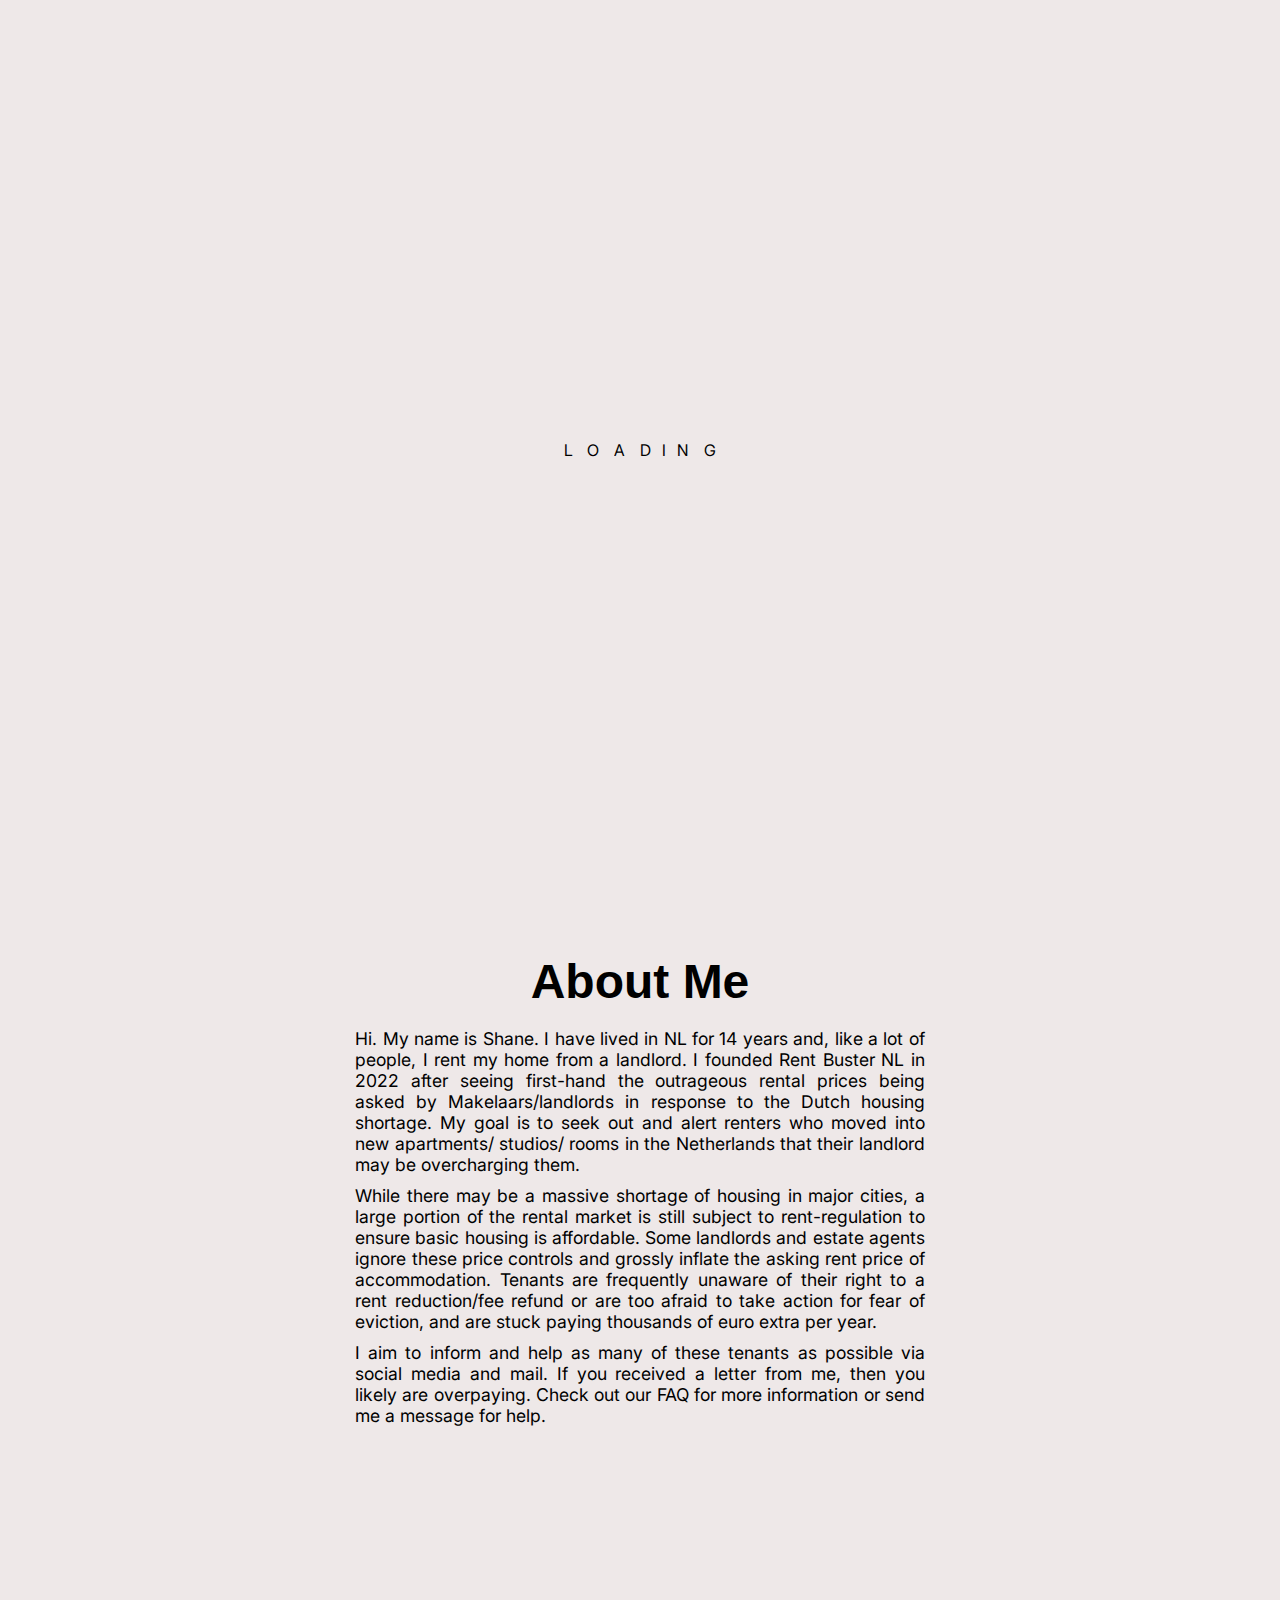
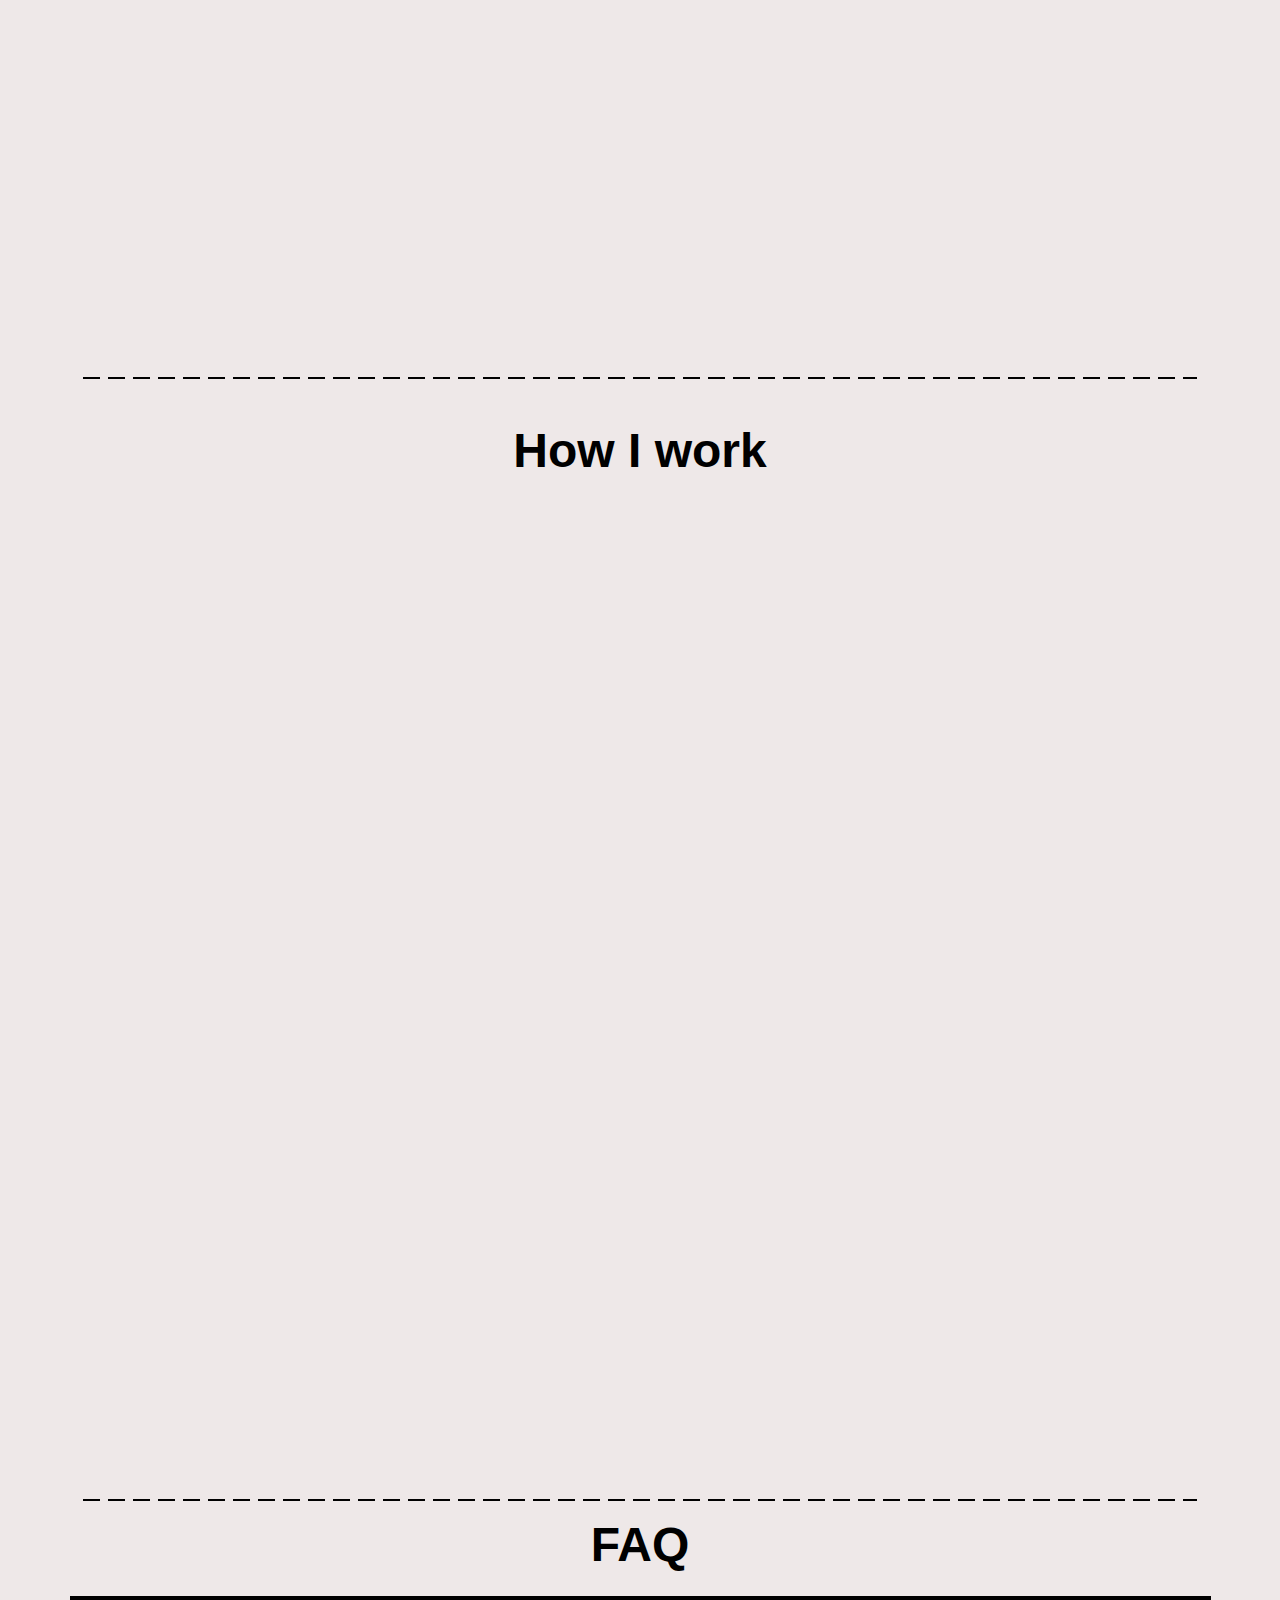
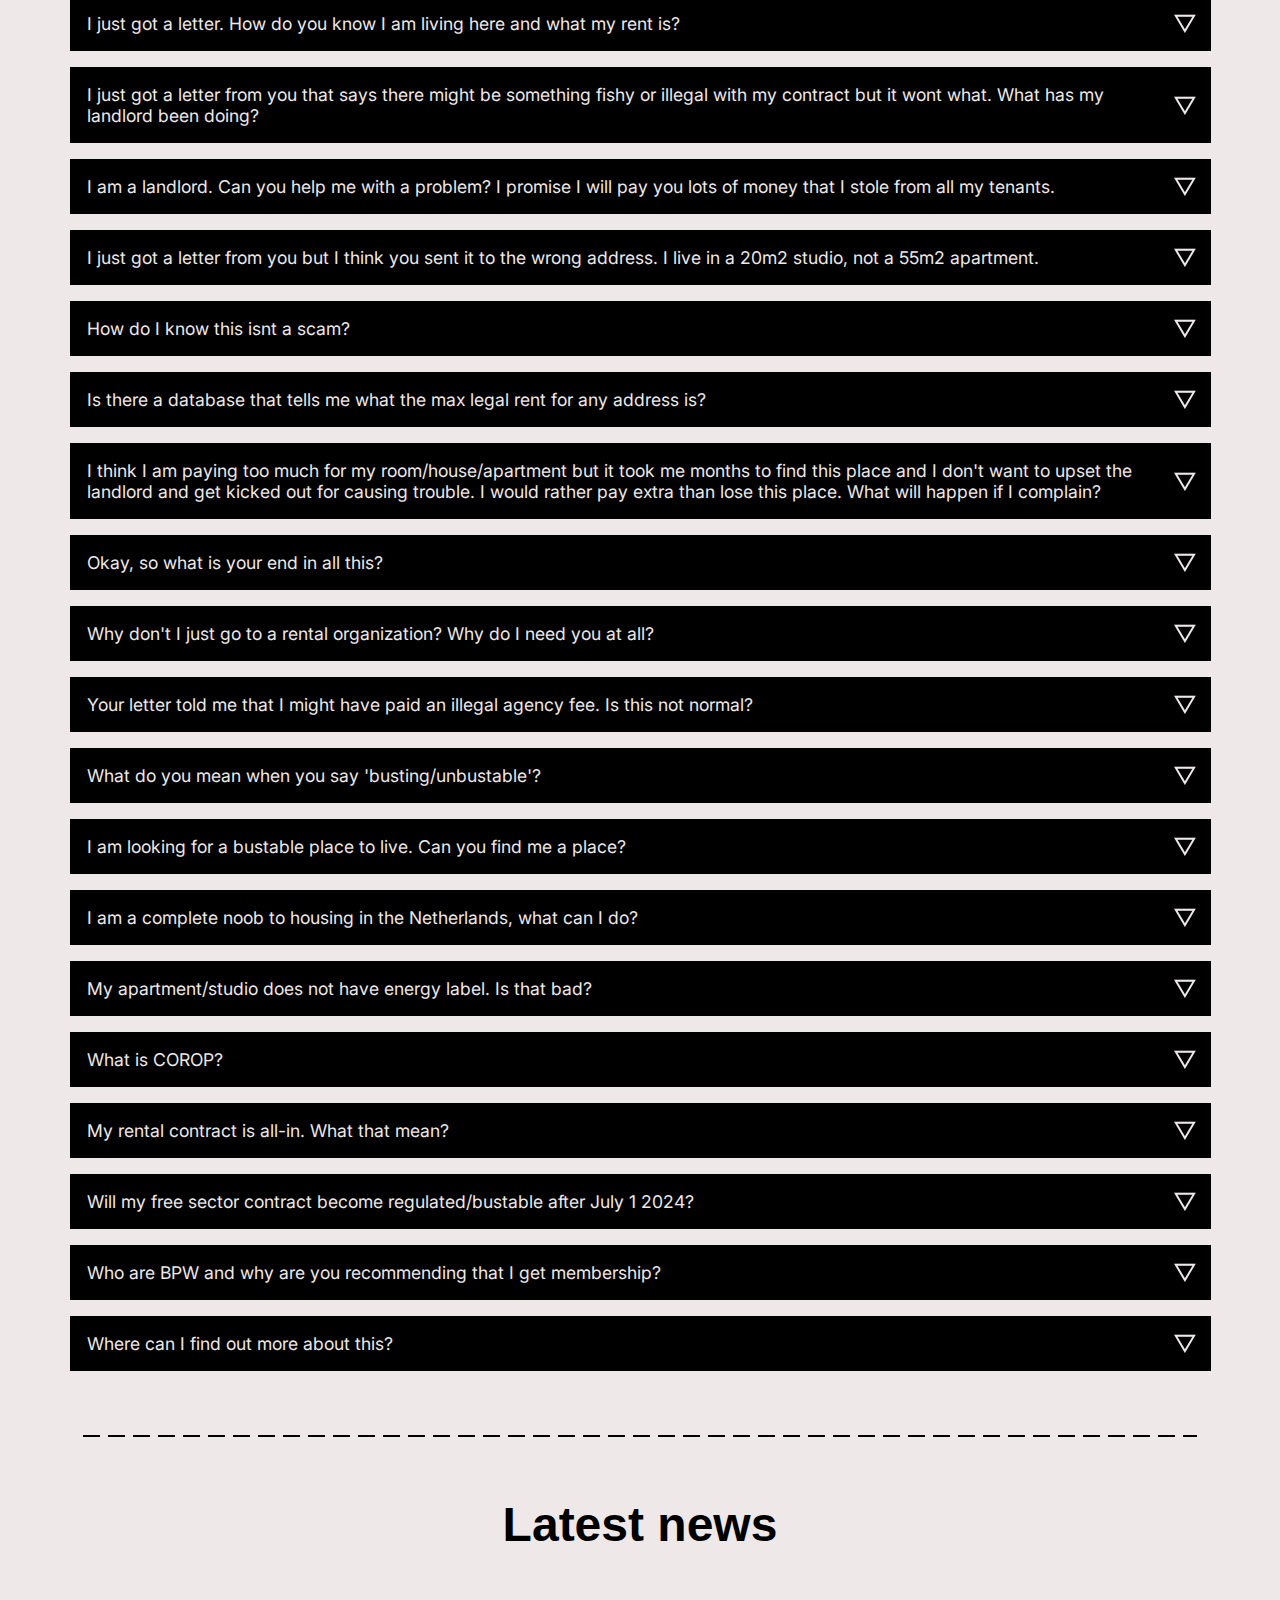
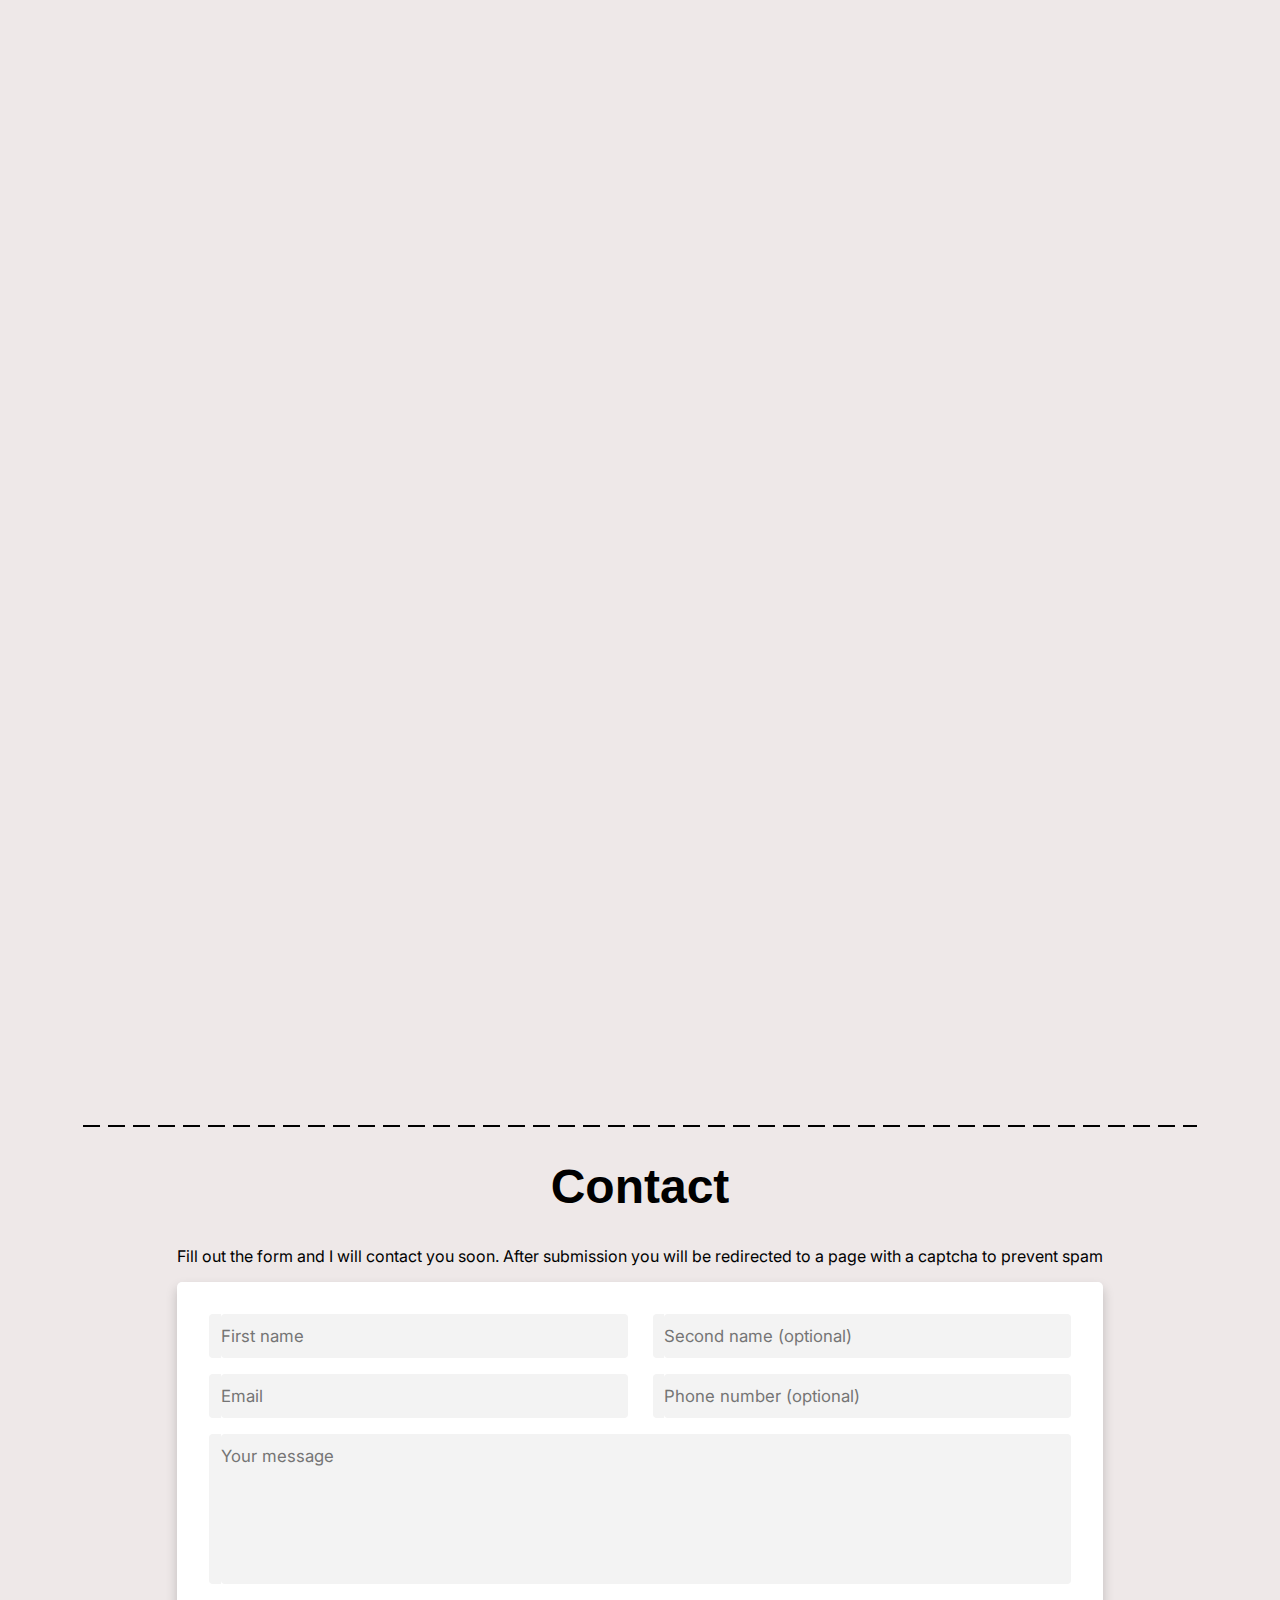
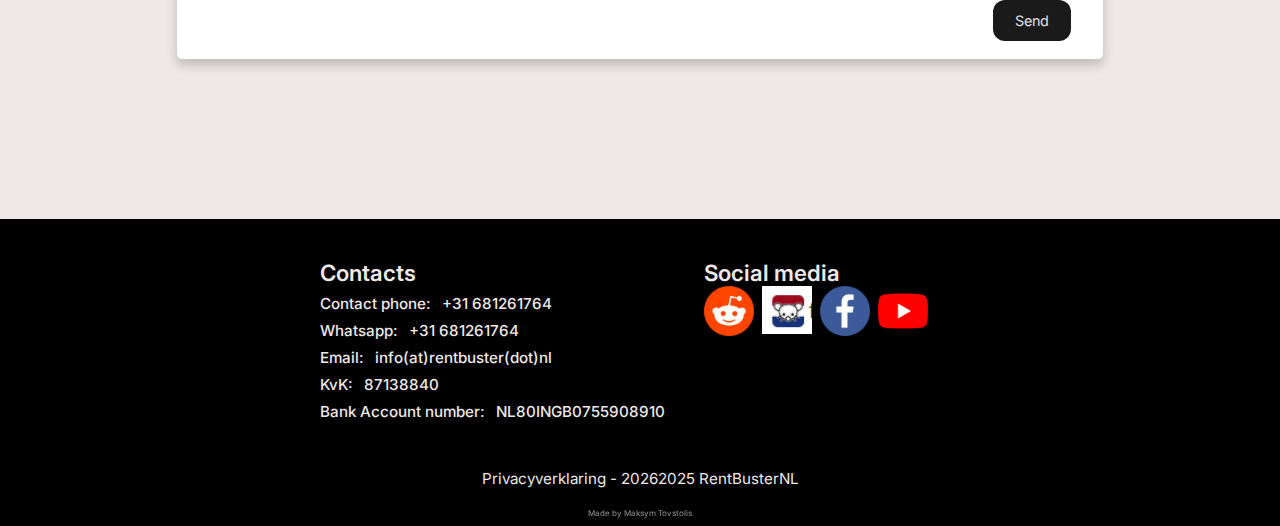
<file: index.html>
<!DOCTYPE html>
<html lang="en">

<head>
  <meta charset="UTF-8" />
  <meta http-equiv="X-UA-Compatible" content="IE=edge" />
  <meta name="viewport" content="width=device-width, initial-scale=1.0, maximum-scale=1.0" />
  <!-- Description that will appear in the list of websites in search-->
  <meta name="description" content="" />
  <meta name="keywords"
    content="rent, rent reduction, low rental cost, service costs, rent Netherlands, rent Nederland, rent price, " />
  <title>Rent Buster</title>
  <link rel="stylesheet" href="./css/style.css" />
  <link href="https://fonts.googleapis.com/css2?family=Inter:wght@300&display=swap" rel="stylesheet" />
  <link rel="icon" href="./favicon.ico">

  <style>
    .selected-lang {
      cursor: pointer;
      font-family: 'Inter', sans-serif;
      display: flex;
      justify-content: space-between;
      font-size: 0.9rem;
      line-height: 1.55;
      width: 55px;
      margin-bottom: 0.4rem;
    }

    .selected-lang::before {
      content: '';
      display: block;
      width: 32px;
      height: 22.5px;
      background-image: url(https://www.worldometers.info/img/flags/uk-flag.gif);
      background-size: 100%;
      width: 2.8rem;
    }
  </style>


</head>

<body>
  <!-- Cookies consent popup -->

  <div class="consent-popup" style="display: none;">
    <div class="info">

      <p>By using this website you agree to our cookies. </p>
      <button class="load-button">Ok</button>
    </div>
  </div>



  <div class="website" style="display: block;">

    <!-- Loader -->

    <div class="loader">
      <div class="loading-text">
        <span class="loading-text-words">L</span>
        <span class="loading-text-words">O</span>
        <span class="loading-text-words">A</span>
        <span class="loading-text-words">D</span>
        <span class="loading-text-words">I</span>
        <span class="loading-text-words">N</span>
        <span class="loading-text-words">G</span>
      </div>
    </div>
<header class="header" id="header">
      <div class="navbar-wrapper">
        <!-- Logo -->
        <a href="#home"><img src="../img/LOGO_cropped.png" alt="RentBuster logo"></a>

        <!-- Navbar button for mobile -->
        <button class="mobile-navbar-toggle" aria-expanded="false"></button>
        <div class="button-bg"></div>

        <!-- Navigation bar -->
        <nav>
          <ul id="navbar" class="navbar" data-visible="false">
            <!-- <li class="active"><a href="https://calculator.rentbuster.nl/" target="_blank" class="underline-animation"
                style="color: rgb(92, 92, 255); --darkreader-inline-color: var(--darkreader-text-5c5cff, #5a96ff);"
                data-darkreader-inline-color="">Rent calculator</a></li> -->
            <!-- <li class="active"><a href="#home" class="underline-animation">Home</a></li> -->
            <li class="active"><a href="#about-us" class="underline-animation">About me</a>
            </li>
            <li class="active"><a href="#how-we-work" class="underline-animation">How we
                work</a></li>
            <li class="active"><a href="#faq" class="underline-animation">FAQ</a></li>
            <li class="active"><a href="#blog" class="underline-animation">News</a></li>

            <!-- Desktop Menu Dropdown -->
            <li class="active desktop-menu-dropdown">
              <a href="#" class="underline-animation menu-toggle" style="color: rgb(92, 92, 255);">Menu ▾</a>
              <ul class="dropdown-menu">
                <!-- Language Selector in Dropdown -->
                <li class="dropdown-lang-menu">
                  <a href="#" class="dropdown-item">
                    <!-- <div class="selected-lang" style="width: 30px; height: 10px !important;"></div> -->

                    ‎ ‎ <p style="margin: 0; padding: 0; scale: 1.4; ">🇬🇧</p>  ‎ ‎ ‎ ‎ ‎ ‎ Language ›
                  </a>
                  <ul class="lang-submenu">
                    <li><a href="./translatedPages/indexNL.html" id="nl-dropdown">Dutch</a></li>
                    <li><a href="./index.html" id="en-dropdown">English</a></li>
                    <li><a href="./translatedPages/indexGE.html" id="ge-dropdown">German</a></li>
                    <li><a href="./translatedPages/indexFR.html" id="fr-dropdown">French</a></li>
                    <li><a href="./translatedPages/indexUA.html" id="ua-dropdown">Ukrainian</a></li>
                  </ul>
                </li>
                <!-- Theme Toggle in Dropdown -->
                <li>
                  <a href="#" class="dropdown-item theme-toggle-dropdown" id="theme-toggle-dropdown">
                    <img src="./img/moon.png" alt="theme toggle" class="dropdown-theme-icon" style="scale: 1.2; margin-left: 2px;">
                    <span>Toggle Theme</span>
                  </a>
                </li>
                <!-- Donate in Dropdown -->
                <li>
                  <a href="https://www.patreon.com/user?u=83272391" target="_blank"
                    class="dropdown-item donate-dropdown" style="color: rgb(92, 92, 255); margin-left: 3px;">
                    ‎<p style="margin: 0; padding: 0; scale: 1.3; margin-left: 1px; ">💝</p> ‎ ‎ ‎ ‎ ‎ ‎  Donate
                  </a>
                </li>
              </ul>
            </li>

            <!-- Mobile: Keep original items -->
            <li class="active mobile-only-nav">
              <a href="https://www.patreon.com/user?u=83272391" target="_blank" class="underline-animation donate-btn"
                style="color: rgb(92, 92, 255); --darkreader-inline-color: var(--darkreader-text-5c5cff, #5a96ff);"
                data-darkreader-inline-color="">Donate
                <div class="donate-shadow"></div>
              </a>
            </li>

            <!-- Mobile Language Menu -->
            <li class="active mobile-only-nav mobile-lang-dropdown">
              <a href="#" class="underline-animation mobile-lang-toggle">Language ▾</a>
              <ul class="mobile-lang-menu">
                <li><a href="./translatedPages/indexNL.html">🇳🇱 Dutch</a></li>
                <li><a href="./index.html">🇬🇧 English</a></li>
                <li><a href="./translatedPages/indexGE.html">🇩🇪 German</a></li>
                <li><a href="./translatedPages/indexFR.html">🇫🇷 French</a></li>
                <li><a href="./translatedPages/indexUA.html">🇺🇦 Ukrainian</a></li>
              </ul>
            </li>

            <li class="active"><a href="#contact-us" class="underline-animation">
                <svg xmlns="http://www.w3.org/2000/svg" width="16" height="16" viewBox="0 0 24 24" fill="none"
                  stroke="currentColor" stroke-width="2" stroke-linecap="round" stroke-linejoin="round"
                  style="vertical-align: middle; margin-right: 0.3rem;">
                  <path d="M4 4h16c1.1 0 2 .9 2 2v12c0 1.1-.9 2-2 2H4c-1.1 0-2-.9-2-2V6c0-1.1.9-2 2-2z"></path>
                  <polyline points="22,6 12,13 2,6"></polyline>
                </svg>
                Contact
              </a></li>

            <div id="theme-toggle-navbar">
              <img src="./img/moon.png" alt="moon" class="moon" id="moon-navbar">
            </div>

          </ul>
        </nav>
      </div>

      <!-- <div class="lang-menu">
        <div class="selected-lang"></div>
        <ul id="languages">
          <li><a href="./translatedPages/indexNL.html" id="nl">Dutch</a></li>
          <li><a href="./index.html" id="en">English</a></li>
          <li><a href="./translatedPages/indexGE.html" id="ge">German</a></li>
          <li><a href="./translatedPages/indexFR.html" id="fr">French</a></li>
          <li>
            <a href="./translatedPages/indexUA.html" id="ua">Ukrainian</a>
          </li>
        </ul>
      </div> -->
    </header>

    <!-- Cursor trail -->
    <svg xmlns="http://www.w3.org/2000/svg" class="goo" version="1.1" width="100%" style="display: none;">
      <defs>
        <filter id="goo">
          <fegaussianblur in="SourceGraphic" stdDeviation="6" result="blur"></fegaussianblur>
          <fecolormatrix in="blur" mode="matrix" values="1 0 0 0 0  0 1 0 0 0  0 0 1 0 0  0 0 0 35 -15" result="goo">
          </fecolormatrix>
          <fecomposite in="SourceGraphic" in2="goo" operator="atop"></fecomposite>
        </filter>
      </defs>
    </svg>

    <div id="cursor">
      <div class="cursor-circle" style="transform: translate(1221px, 655px) scale(0);"></div>
      <div class="cursor-circle" style="transform: translate(1221px, 655px) scale(0.05);"></div>
      <div class="cursor-circle" style="transform: translate(1221px, 655px) scale(0.1);"></div>
      <div class="cursor-circle" style="transform: translate(1221px, 655px) scale(0.15);"></div>
      <div class="cursor-circle" style="transform: translate(1221px, 655px) scale(0.2);"></div>
      <div class="cursor-circle" style="transform: translate(1221px, 655px) scale(0.25);"></div>
      <div class="cursor-circle" style="transform: translate(1221px, 655px) scale(0.3);"></div>
      <div class="cursor-circle" style="transform: translate(1221px, 655px) scale(0.35);"></div>
      <div class="cursor-circle" style="transform: translate(1221px, 655px) scale(0.4);"></div>
      <div class="cursor-circle" style="transform: translate(1221px, 655px) scale(0.45);"></div>
      <div class="cursor-circle" style="transform: translate(1221px, 655px) scale(0.5);"></div>
      <div class="cursor-circle" style="transform: translate(1221px, 655px) scale(0.55);"></div>
      <div class="cursor-circle" style="transform: translate(1221px, 655px) scale(0.6);"></div>
      <div class="cursor-circle" style="transform: translate(1221px, 655px) scale(0.65);"></div>
      <div class="cursor-circle" style="transform: translate(1221px, 655px) scale(0.7);"></div>
      <div class="cursor-circle" style="transform: translate(1221px, 655px) scale(0.75);"></div>
      <div class="cursor-circle" style="transform: translate(1221px, 655px) scale(0.8);"></div>
      <div class="cursor-circle" style="transform: translate(1221px, 655px) scale(0.85);"></div>
      <div class="cursor-circle" style="transform: translate(1221px, 655px) scale(0.9);"></div>
      <div class="cursor-circle" style="transform: translate(1221px, 655px) scale(0.95);"></div>
    </div>

    <!-- <a href="#blog" class="appearing-anim">
      <p class="latest-news">

        <span class="animated-text" style="color: rgb(92, 92, 255);">
          Read our latest news articles
        </span>

        <span class="particles">
          <span class="particle">
            <svg viewBox="0 0 512 512">
            <path d="M512 255.1c0 11.34-7.406 20.86-18.44 23.64l-171.3 42.78l-42.78 171.1C276.7 504.6 267.2 512 255.9 512s-20.84-7.406-23.62-18.44l-42.66-171.2L18.47 279.6C7.406 276.8 0 267.3 0 255.1c0-11.34 7.406-20.83 18.44-23.61l171.2-42.78l42.78-171.1C235.2 7.406 244.7 0 256 0s20.84 7.406 23.62 18.44l42.78 171.2l171.2 42.78C504.6 235.2 512 244.6 512 255.1z" />
            </svg>
          </span>
        </span> 
      </p>
    </a> -->

    <!-- Link to rent calculator -->

    <!-- <a href="https://rentcalculator.onrender.com/" target="_blank" class="banner"> <span class="banner-text">Try our new rent calculator

        <span class="particles">
          <span class="particle">
            <svg viewBox="0 0 512 512">
            <path d="M512 255.1c0 11.34-7.406 20.86-18.44 23.64l-171.3 42.78l-42.78 171.1C276.7 504.6 267.2 512 255.9 512s-20.84-7.406-23.62-18.44l-42.66-171.2L18.47 279.6C7.406 276.8 0 267.3 0 255.1c0-11.34 7.406-20.83 18.44-23.61l171.2-42.78l42.78-171.1C235.2 7.406 244.7 0 256 0s20.84 7.406 23.62 18.44l42.78 171.2l171.2 42.78C504.6 235.2 512 244.6 512 255.1z" />
            </svg>
          </span>
        </span> 
      </span>
      </a> -->

    <!-- Main body of the website -->

    <main id="body">
      <div class="curve"></div>
      <!-- <div class="theme-toggle" id="theme-toggle">
        <img src="./img/moon.png" alt="moon" class="moon" id="moon">
      </div> -->

      <!-- HOME SECTION -->
      <div class="home-wrapper">
        <div id="home" class="home anim-container" style="justify-content: center;">
          <div class="text-container-home">
            <h1 class="animated text1">If the rent's too high,</h1>
            <h1 class="animated text2">In the neighbourhood,</h1>
            <h1 class="animated text3">Who you gonna call?</h1>
            <!-- <h1 class="animated fadeIn1">If the rent's too high,</h1>
            <h1 class="animated fadeIn2">In the neighbourhood,</h1>
            <h1 class="animated fadeIn3">Who you gonna call?</h1> -->
            <img class="animated logo-home-section" src="./img/LOGO_cropped.png" alt="rentbuster logo">
            <!-- <h2>RENT BUSTER!</h2> -->
            <!-- <img class="animated fadeInLeft" src="/img/RentBuster logo without background.png" alt="rentbuster logo"> -->
          </div>

          <div class="video-wrapper" style="display: none;">
            <iframe class="youtube-video" width="560" height="315" src="https://www.youtube.com/embed/xwSltGbK46E"
              title="YouTube video player" frameborder="0"
              allow="accelerometer; autoplay; clipboard-write; encrypted-media; gyroscope; picture-in-picture; web-share"
              allowfullscreen=""></iframe>
          </div>
        </div>

        <!-- Service Blocks -->
        <div class="service-blocks-container appearing-anim">
          <a href="https://search.rentbuster.nl" target="_blank" class="service-block service-block-search ">
            <div class="service-icon">🔍</div>
            <h3 class="service-title">Bustable Properties Search Tool</h3>
            <p class="service-description">Find bustable apartments with useful insights</p>
          </a>

          <a href="https://calculator.rentbuster.nl" target="_blank" class="service-block service-block-calculator ">
            <div class="service-icon">🧮</div>
            <h3 class="service-title">Rent Calculator</h3>
            <p class="service-description">Calculate the maximum legal rent for your home</p>
          </a>
        </div>

      </div>


      <!-- Shortcut to the news section (commented out) -->
      <!-- <a href="https://calculator.rentbuster.nl" target="_blank" class="appearing-anim">
        <p class="latest-news">

          <span class="animated-text"
            style="color: rgb(92, 92, 255); --darkreader-inline-color: var(--darkreader-text-5c5cff, #5a96ff);"
            data-darkreader-inline-color="">
            Try our new rent calculator
          </span>

          <span class="particles">
            <span class="particle">
              <svg viewBox="0 0 512 512">
                <path
                  d="M512 255.1c0 11.34-7.406 20.86-18.44 23.64l-171.3 42.78l-42.78 171.1C276.7 504.6 267.2 512 255.9 512s-20.84-7.406-23.62-18.44l-42.66-171.2L18.47 279.6C7.406 276.8 0 267.3 0 255.1c0-11.34 7.406-20.83 18.44-23.61l171.2-42.78l42.78-171.1C235.2 7.406 244.7 0 256 0s20.84 7.406 23.62 18.44l42.78 171.2l171.2 42.78C504.6 235.2 512 244.6 512 255.1z">
                </path>
              </svg>
            </span>
          </span>
        </p>
      </a> -->

      <!-- ABOUT US SECTION -->
      <div class="about-us-container" id="about-us" style="margin-top: 0;">
        <h1>About Me</h1>
        <div class="about-us">
          <div class="text-wrapper" id="text-wrapper">
            <p style="margin-bottom: 10px; margin-top: 7px;">
              Hi. My name is Shane. I have lived in NL for 14 years and, like a lot of people, I rent my home from a
              landlord. I founded Rent Buster NL in 2022 after seeing first-hand the outrageous rental prices being
              asked by Makelaars/landlords in response to the Dutch housing shortage. My goal is to seek out
              and alert renters who moved into new apartments/ studios/ rooms in the Netherlands that their landlord may
              be overcharging them.
            </p>
            <p style="margin: 0;">
              While there may be a massive shortage of housing in major cities, a large portion of the rental market is
              still subject to rent-regulation to
              ensure basic housing is affordable. Some landlords and estate agents ignore these price controls and
              grossly inflate the asking rent price
              of accommodation. Tenants are frequently unaware of their right to a rent reduction/fee refund or are too
              afraid to take action for fear of eviction, and are stuck paying thousands of euro extra per year.
            </p>
            <p style="margin-top: 10px; margin-bottom: 0;">
              I aim to inform and help as many of these tenants as possible via social media and mail. If you received a
              letter from me, then you likely are overpaying. Check out our FAQ for more information or send me a
              message for help.
            </p>
            <p style="margin-top: 10px; margin-bottom: 0;">
            </p>
            <p></p>
          </div>

          <!-- This is the image slider. To add a new picture you neen to
        copy li with class slide and change the path to the picture
        also you need to create another button (carousel indicator) -->
          <div class="carousel">
            <button class="carouselBtn carouselBtn-left">
              <img src="./img/left-arrow-next.svg" alt="left-arrow-next">
            </button>

            <div class="carousel-track-container">
              <ul class="carousel-track" style="transform: translateX(0px);">
                <li class="slide current-slide" style="left: 0px;">
                  <img class="carousel-image" src="./img/Me.jpg" alt="">
                </li>
                <li class="slide" style="left: 590.398px;">
                  <img class="carousel-image" src="./img/letter.png" alt="">
                </li>
                <li class="slide" style="left: 1180.8px;">
                  <img class="carousel-image" src="./img/Letters.jpg" alt="">
                </li>

              </ul>
            </div>

            <button class="carouselBtn carouselBtn-right">
              <img src="./img/right-arrow-next.svg" alt="right-arrow-next">
            </button>

            <div class="carousel-nav">
              <button class="carousel-indicator current-slide"></button>
              <button class="carousel-indicator"></button>
              <button class="carousel-indicator"></button>
            </div>
          </div>
        </div>
      </div>



      <div class="line-animation-container">
        <div class="line"></div>
      </div>

      <!-- HOW WE WORK SECTION -->
      <div class="how-we-work" id="how-we-work">
        <div class="hww-container ">
          <h1>How I work</h1>

          <div class="picture-and-text">
            <div class="hww-img" id="firstImg"></div>
            <p class="hww-text " id="firstText">If you received a letter from me and are convinced that you might be
              overpaying, it will be necessary to review your documentation (your contract and other agreements you may
              have made with the landlord to evaluate the strength of your case and determine if there are any unusual
              circumstances to your case. Timing is important and your contract type will dictate when to take action
              and when to wait.</p>
          </div>

          <div class="picture-and-text">
            <!-- <img src="/img/left-arrow-next.svg" class="hidden-image1" alt=""> -->
            <div class="hidden-image1 hww-img"></div>
            <p class="hww-text" id="secondText">In cases where my evaluation report of your apartment has too many
              uncertainties and unknowns, it might be required to perform a measurement of your apartment. If there are
              structural defects, maintenance issues or other problems with the building, I will note these down. </p>
            <div class="hww-img hide-image" id="secondImg"></div>
          </div>

          <div class="picture-and-text">
            <div class="hww-img " id="thirdImg"></div>
            <p class="hww-text " id="thirdText">One approach I may suggest will be to contact your landlord and present
              your case to him/her. This is entirely optional but it can be helpful to ensure a fast and satisfactory
              outcome for all. Some landlords may be unaware of the rules of rent-regulation and the points systems and
              could be open to a deal.</p>
          </div>

          <div class="picture-and-text">
            <div class="hidden-image2 hww-img"></div>
            <p class="hww-text " id="fourthText">In the event that negotiation fails, I will begin the initial rent
              assessment with the Huurcommissie to start the process of getting your rent reduced. Under most
              circumstances, this should be started within six months of moving in. The amount of time between the
              initiation and the judgement varies from case to case. Should we be successful, your rent will be reduced
              and everything you overpaid since the start of your contract refunded to you.</p>
            <div class="hww-img hide-image" id="fourthImg"></div>
          </div>

        </div>
      </div>

      <div class="line-animation-container">
        <div class="line"></div>
      </div>

      <!-- FAQ SECTION -->
      <div class="faq" id="faq">
        <h2>FAQ</h2>
        <div class="faq-container">
          <div class="accordion" id="a1">
            <button type="button" class="accordionBtn">
              <p> I just got a letter. How do you know I am living here and what my rent is? </p>
            </button>
            <div class="accordion-content">
              <p>The landlord/agency that has rented out the accommodation to you posted advertisements on popular
                housing websites that I check frequently. Your house/apartment was red-flagged as having suspiciously
                high rent. I performed a calculation and determined an approximate maximum rent price that you see in
                the letter. If the difference between this and the current rent price is within an acceptable level of
                accuracy, then I send a letter to your address a few weeks after the beginning of the contract. I do not
                know the name of the tenant or anything about the contract you signed. </p>
            </div>
          </div>

          <div class="accordion" id="a2">
            <button type="button" class="accordionBtn">I just got a letter from you that says there might be something
              fishy or illegal with my contract but it wont what. What has my landlord been doing?</button>
            <div class="accordion-content">
              <p>In 2024, I set up an anonymous hotline/form for people to report rental situations that they were
                concerned about. If the situation was suspicious enough or there was something that I felt warranted
                contacting the tenant, I posted a letter. For legal reasons, I avoid giving too many details in the
                letter because it often happens that the landlord/owner intercepts these letters either by accident or
                deliberately. </p>
            </div>
          </div>

          <div class="accordion" style="width: 100%;" id="a2">
            <button type="button" class="accordionBtn">I am a landlord. Can you help me with a problem? I promise I will
              pay you lots of money that I stole from all my tenants.<p></p></button>
            <div class="accordion-content">
              <p>No.</p>
            </div>
          </div>

          <!-- <div class="accordion" id="a2">
            <button type="button" class="accordionBtn">I am a landlord. Can you help me with a problem? I promise I will
              pay you lots of money that I stole from all my tenants.</button>
            <div class="accordion-content">
              <p>No. </p>
            </div>
          </div> -->

          <div class="accordion" id="a2">
            <button type="button" class="accordionBtn">I just got a letter from you but I think you sent it to the wrong
              address. I live in a 20m2 studio, not a 55m2 apartment.</button>
            <div class="accordion-content">
              <p>My apologies. Many ads do not give the house number and sometimes I make mistakes in finding the house
                letter in multi-room complexes. If someone did recently move into your building, the letter is probably
                for them. </p>
            </div>
          </div>

          <div class="accordion" id="a3">
            <button type="button" class="accordionBtn">
              <p>How do I know this isnt a scam?</p>
            </button>
            <div class="accordion-content">
              <p>Aside from the numerous news articles written about me, Rent Buster NL is a registered company in the
                Netherlands (KvK nummer: 87138840), based in Arnhem with a Dutch bank account and phone number. I offer
                a free consultation via video call. You are not required to sign/pay anything and you can walk away at
                any moment.</p>
            </div>
          </div>

          <div class="accordion" id="a4">
            <button type="button" class="accordionBtn">Is there a database that tells me what the max legal rent for any
              address is?</button>
            <div class="accordion-content">
              <p>Unfortunately no, it must be calculated by hand. It varies depending on many factors and changes every
                year due to fluctuations in the house prices, the layout, the energy rating etc. The gemeente in
                Rotterdam and Utrecht offer a rudimentary calculator on their websites but they only calculate a
                possible range of values and only within their respective cities. You can also use my calculator at the
                top of the page.
                <br> Links provided:
                <a href="https://huurprijscalculator.rotterdam.nl/index.html" target="_blank"
                  style="color: cornflowerblue; --darkreader-inline-color: var(--darkreader-text-6495ed, #65a9ed);"
                  data-darkreader-inline-color="">Rotterdam</a> ,
                <a href="https://www.huurteam-utrecht.nl/en/rental-price-checker/" target="_blank"
                  style="color: cornflowerblue; --darkreader-inline-color: var(--darkreader-text-6495ed, #65a9ed);"
                  data-darkreader-inline-color="">Utrecht</a>
              </p>
            </div>
          </div>

          <div class="accordion" id="a5">
            <button type="button" class="accordionBtn">I think I am paying too much for my room/house/apartment but it
              took me months to find this place and I don't want to upset the landlord and get kicked out for causing
              trouble. I would rather pay extra than lose this place. What will happen if I complain?</button>
            <div class="accordion-content">
              <p>That is understandable. Finding places to rent in the Netherlands is difficult and it is possible that
                undertaking this procedure will sour the relationship between you and the landlord. If you do have a
                temporary contract, it is possible to wait until your contract becomes permanent before initiating the
                procedure. To prevent abuse, the Huurcommissie gives tenants more flexibility with the deadline for
                asking for a rent reduction (up to six months after the end of the temporary contract). Once your
                contract becomes permanent (or you leave) every thing you overpaid can be refunded to you.
                <br style="margin-bottom: 0.7rem;"> Also this is only if you have fixed term contract (less than 2
                years) and you want to stay longer. If you have a fixed-term contract and you are sure you want to leave
                at the end of it, then you have no added risk to eviction. If you have an indefinite contract then the
                landlord will be powerless to evict you for appealing the rent price. You will likely be able to stay
                there as long as you want. Should the landlord try to evict you, you will have an arsenal of tenant
                rights to fall back on to prevent your this. As long as you keep your nose clean there should be no
                reason your landlord can evict you and most CERTAINLY not because you exercised your rights as a tenant.

              </p>
            </div>
          </div>

          <div class="accordion" id="a6">
            <button type="button" class="accordionBtn">Okay, so what is your end in all this?</button>
            <div class="accordion-content">
              <p>I have had personal experience with dealing with bad landlords who overcharge tenants. I dont like to
                see people get taken advantage of and I want to do something about it. Unfortunately it is not free to
                do this. I do want to do this full-time and, unfortunately, I am not a salaried employee of a rental
                organization. Operating a website, researching properties and sending letters costs money and I do have
                to pay my own rent and eat. Every amount donated helps me alert the next tenant who might be a position
                similar to you. If your approach to this arrangement is "Screw everyone else, I got mine" then
                Rentbuster is not the service for you. With regard to how much, that is determined by you: I operate on
                money you donate from a successful settlement. If I am successful, I may be saving you thousands of euro
                per year. You can decide how much my services were worth to you. Please note that similar organizations,
                such as Bumarang, demand for a large cut of the settlement (&gt;50%) in exchange for the same service.
                Joke donations are not accepted and will be refunded out of principle. As for guidelines on how much to
                give: some people give 10% of the refunded amount, other give 5%, some give 1 month difference of the
                old to new rent price. </p>
            </div>
          </div>


          <div class="accordion">
            <button type="button" class="accordionBtn">Why don't I just go to a rental organization? Why do I need you
              at all?</button>
            <div class="accordion-content">
              <p>There are indeed many organizations that can help you with dealing with your landlord. Some of them
                charge for their services. They are also reactionary: They only respond to requests rather than the
                proactive approach taken by Rent Buster NL in seeking out tenants who don not know they are overpaying.
                <br style="margin-bottom: 0.7rem;"> Of course you are perfectly capable of building your own case
                against your landlord. In fact, it is good that you show this initiative because the more people that do
                this, the better. My services are for those of you who dont have the time, energy or knowledge to deal
                with the paperwork, the back and forth with the landlord or the research required.
              </p>
            </div>
          </div>

          <div class="accordion">
            <button type="button" class="accordionBtn">Your letter told me that I might have paid an illegal agency fee.
              Is this not normal?</button>
            <div class="accordion-content">
              <p>Nope, it is not normal. According to a 2016 Supreme Court ruling, a makelaar/estate agent is forbidden
                from representing both sides in a contract. They can only accept payment from the side that they
                represent. If you found the ad for the apartment you live in on a website, this means that the landlord
                has already engaged the makelaar's services
                and can only accept payment from him/her. Any fees charged to the tenant other than the rent are
                forbidden. This includes : key money, admin fees, registration fees, contract costs. There are many
                euphemisms for it. Most agencies do not charge these fees anymore but some are still trying to sneak
                them into the transaction, particularly if expats, who dont know the rules, are involved </p>
            </div>
          </div>


          <div class="accordion">
            <button type="button" class="accordionBtn">What do you mean when you say 'busting/unbustable'?</button>
            <div class="accordion-content">
              <p>Busting is the process of getting the rent price reduced on your home at the Huurcommissie. An
                apartment/studio is bustable if it scores below 187pt (July 2024-June 2025) or has a projected new rent
                price of less than of approx. 1150 euro. If it is big (&gt;80sqm) and very energy efficient (label A),
                then it likely will score too many points and be a Vrij/Free Sector (Unbustable)</p>
            </div>
          </div>

          <div class="accordion">
            <button type="button" class="accordionBtn">I am looking for a bustable place to live. Can you find me a
              place?</button>
            <div class="accordion-content">
              <p>Unfortunately not. I am the last person you want looking for a place for you. It is possible I am known
                to some Makelaars and doubt they have anything nice to say about me. If I ask them on your behalf for a
                place to live, they would likely suspect I was asking so I could bust the place later. However I do
                provide a weekly list of potentially bustable homes on my subreddit called the Hotsheets. You can find
                the link to my subreddit at the bottom of the page.</p>
            </div>
          </div>

          <div class="accordion">
            <button type="button" class="accordionBtn">I am a complete noob to housing in the Netherlands, what can I
              do?</button>
            <div class="accordion-content">
              <p>Call me. Until I get the Youtube channel up and running to answer these types of questions, the best
                thing I can offer is a conversation. I enjoy the distraction. Most of my day is spent looking at excel
                spreadsheets and Pararius ads.</p>
            </div>
          </div>

          <div class="accordion">
            <button type="button" class="accordionBtn">My apartment/studio does not have energy label. Is that
              bad?</button>
            <div class="accordion-content">
              <p>An energy label is an important document that states how energy efficient your apartment/studio is. By
                law, the landlord is required to provide this to you when you move in. Many landlords dont have this
                document and since July 2024, they can be punished for this in a Huurcommissie case by having a label
                they obtained after you moved in excluded. This could mean a saving of 200 euro per month on your rent
                for this oversight. The Dutch Supreme court ruled in June 2023 that this was unfair to the landlord,
                particularly if the living space was energy efficient so in principle the energy label could be included
                but it is determined on a case by case basis. I will alert you to the risks involved in this during your
                case.</p>
            </div>
          </div>

          <div class="accordion">
            <button type="button" class="accordionBtn">What is COROP?</button>
            <div class="accordion-content">
              <p>COROP is a special designation that new or extensively renovated small (&lt;40sqm) apartments/studios
                in Amsterdam and Utrecht get. If you live in a very new (Built after 2018) or very energy efficient
                building (A+++), your rent price is likely unbustable. I will of course check to make sure it qualifies.
              </p>
            </div>

            <div class="accordion">
              <button type="button" class="accordionBtn">My rental contract is all-in. What that mean?</button>
              <div class="accordion-content">
                <p>I wrote a big post about how to deal with your all-in contract here <a
                    href="https://www.reddit.com/r/Rentbusters/comments/1gj1o8f/the_allin_split_a_quick_and_effective_way_to/"
                    target="_blank"
                    style="color: cornflowerblue; --darkreader-inline-color: var(--darkreader-text-6495ed, #65a9ed);"
                    data-darkreader-inline-color="">link </a> </p>
              </div>
            </div>

            <div class="accordion">
              <button type="button" class="accordionBtn">Will my free sector contract become regulated/bustable after
                July 1 2024?</button>
              <div class="accordion-content">
                <p>On July 1 2024, the Affordable Rent Act (Wet Betaalbare Huur) came into effect. This law makes
                  approximately 90% of the private rental market homes bustable. The law also has consequences for
                  tenants who moved into their Free Sector home before July 1 2024. If you missed the deadline to bust
                  your home, a windows of opportunity opens up on July 1 2025 when you can ask your landlord to reduce
                  your rent price if your property score &lt;144 pts under the current points systems. For anyone who
                  signed their contract on or after July 1 2024 and who may have missed their chance to bust, you can
                  also bust your home though you dont need to wait until July 1 2025. You also have a much higher points
                  limit (&lt;187pts). Contact me without delay. </p>
              </div>
            </div>

            <div class="accordion">
              <button type="button" class="accordionBtn">Who are BPW and why are you recommending that I get
                membership?</button>
              <div class="accordion-content">
                <p>Bond Precaire Woonvormen (BPW) are a tenant rights group who step in to defend tenants when there is
                  a risk of violence/intimidation by the landlord in response to a rent reduction case. Often small
                  landlords react badly to a tenant preceived to be using the law to get a rent reduction. I have seen
                  cases where tenants are threatened with murder, assaulted, bullied and threatened by their landlord or
                  their proxies. Certain large landlords like Marcel van Hooijonk are notorious for this type of
                  behavior. BPW can help out but they need advance notification to gather members to take action. Though
                  BPW are also a volunteer organization, they still require money to function and I personally dislike
                  sending them cases where it is already too late for them to take effective action because the tenant
                  was not yet a member. In certain cases, I will refuse to file your case at the Huurcommissie if I
                  think there is a reasonable chance the landlord will resort to violent behavior for your own safety
                  until you become a member of BPW or agree to let me contact them for you. The more dodgy and outright
                  illegal your lease agreement is, the greater the chance that the landlord will resort to these
                  actions. I also recommend people get Legal insurance/ Rechtsbijstandverzekering for the similar
                  reasons. </p>
              </div>
            </div>

            <div class="accordion">
              <button type="button" class="accordionBtn">Where can I find out more about this? </button>
              <div class="accordion-content">
                <p>Check out my <a href="https://www.reddit.com/r/Rentbusters/" target="_blank"
                    style="color: cornflowerblue; --darkreader-inline-color: var(--darkreader-text-6495ed, #65a9ed);"
                    data-darkreader-inline-color="">subreddit </a> I am very active on it and post many articles about
                  renting in the Netherlands. I post all types of articles, useful calculators, tips for getting service
                  cost refunds and some humourous material.</p>
              </div>
            </div>

          </div>
        </div>

        <div class="line-animation-container">
          <div class="line"></div>
        </div>



        <div class="blog" id="blog">

          <h1 style="margin-top: 0rem">Latest news</h1>
          <article class="article blog-post">
            <a style="text-decoration: none;"
              href="https://nltimes.nl/2023/03/25/netherlands-modern-day-robin-hood-helping-tenants-fight-greedy-landlords?utm_source=dlvr.it&amp;utm_medium=facebook"
              target="_blank">
              <img src="./img/NLtimes.png" alt="" class="post-img">
              <div class="post-content">
                <h3 class="post-name">The Netherlands' modern day Robin Hood helping tenants fight greedy landlords
                  (March 25 2023)</h3>
                <p class="post-text">An organization based in Arnhem has recently started to take a proactive approach
                  to tackle unscrupulous behavior by Dutch landlords... t</p>
              </div>
            </a>
          </article>

          <article class="article blog-post">
            <a style="text-decoration: none;"
              href="https://www.telegraaf.nl/nieuws/901671984/een-extreme-huur-van-1600-euro-per-maand-deze-robin-hood-halveert-m"
              target="_blank">
              <img src="./img/telegraaf.png" alt="" class="post-img">
              <div class="post-content">
                <h3 class="post-name">Een extreme huur van 1600 euro per maand? Deze Robin Hood halveert m (July 20
                  2023)</h3>
                <p class="post-text">Amsterdam - Extreme huren zijn al lang geen uitzondering meer. Veel mensen hebben
                  eigenlijk recht op een forse huurverlaging. Shane White maakt er zijn missie van om die ook af te
                  dwingen. Dat is niet altijd zonder risico.... t</p>
              </div>
            </a>
          </article>

          <article class="article blog-post">
            <a style="text-decoration: none;"
              href="https://www.telegraaf.nl/nieuws/901671984/een-extreme-huur-van-1600-euro-per-maand-deze-robin-hood-halveert-m"
              target="_blank">
              <img src="./img/Trouw.png" alt="" class="post-img">
              <div class="post-content">
                <h3 class="post-name">Shane strijdt tegen huisjesmelkers. ;Ik werk niet zozeer voor de armen, maar wel
                  tegen de rijken(July 13 2023)</h3>
                <p class="post-text">Particuliere verhuurders vragen vaak te veel huur. De Ier Shane White heeft het
                  zijn missie gemaakt bewoners te helpen bij een huurverlagingsprocedure.. t</p>
              </div>
            </a>
          </article>


          <article class="article blog-post">
            <a style="text-decoration: none;"
              href="https://www.ad.nl/binnenland/jackie-wist-huur-te-verlagen-van-800-naar-350-euro-per-maand-maar-voel-me-niet-meer-veilig~afa279c1/"
              target="_blank">
              <img src="./img/ad.png" alt="" class="post-img">
              <div class="post-content">
                <h3 class="post-name">Jackie wist huur te verlagen van 800 naar 350 euro per maand</h3>
                <p class="post-text">De krappe woningmarkt dwingt huurders tot rare sprongen. Woningzoekenden gaan nu
                  zelfs op zoek naar te dure woningen om daarna snel een huurverlaging af te dwingen.. t</p>
              </div>
            </a>
          </article>


          <article class="article blog-post">
            <a style="text-decoration: none;"
              href="https://www.reddit.com/r/NetherlandsHousing/comments/vwuphe/the_predatory_tenant_how_to_hunt_for_cheap/"
              target="_blank">
              <img src="./img/69557_fullimage_sint-servaas-brug-maas-maastricht-stad-eighty8things-1360 copy.jpg" alt=""
                class="post-img">
              <div class="post-content">
                <h3 class="post-name">9 things you wish you knew about renting in Maastricht and the Netherlands before
                  you came here <br><br> </h3>
                <p class="post-text">Many of the redditors/ facebook/ forum users who rent apartments and studios in the
                  Netherlands seem to be afraid to bring up issues with the landlord that they fear might get them
                  evicted or their contracts not renewed.</p>
              </div>
            </a>
          </article>

          <article class="article blog-post">
            <a style="text-decoration: none;"
              href="https://new.reddit.com/r/Rentbusters/comments/11t9nmh/another_motivating_reason_to_get_your_rent/"
              target="_blank">
              <img src="./img/IMG_9966.jpg" alt="" class="post-img">
              <div class="post-content">
                <h3 class="post-name">Rentbusting can help you get Huurtoeslag (rent subsidy) <br><br> </h3>
                <p class="post-text">Rent Subsidy is only possible if you pay a basic rent of &lt;879 euro per month.
                  Getting a rent reduction allows you to apply for it.</p>
              </div>
            </a>
          </article>


        </div>



        <div class="line-animation-container">
          <div class="line"></div>
        </div>

        <!-- CONTACT US SECTION -->
        <div class="contact-us" id="contact-us">
          <div class="contact-form">
            <h2>Contact</h2>
            <p>Fill out the form and I will contact you soon. After submission you will be redirected to a page with a
              captcha to prevent spam</p>

            <form action="https://formspree.io/f/xoqbjbnv" method="POST" id="form">
              <div class="group">
                <div class="empty-space"></div>
                <input type="text" name="firstName" id="firstName" placeholder="First name" class="form-element"
                  required="">
              </div>

              <div class="group">
                <div class="empty-space"></div>
                <input type="text" name="secondName" id="secondName" placeholder="Second name (optional)"
                  class="form-element">
              </div>

              <div class="group">
                <div class="empty-space"></div>
                <input type="email" name="email" id="email" placeholder="Email" class="form-element" required="">
              </div>

              <div class="group">
                <div class="empty-space"></div>
                <input type="text" name="phoneNumber" id="phoneNumber" placeholder="Phone number (optional)"
                  class="form-element">
              </div>


              <div class="full">
                <div class="group">
                  <div class="empty-space-big"></div>
                  <textarea name="message" id="message" class="form-element" placeholder="Your message"
                    spellcheck="false"></textarea>
                </div>
              </div>

              <br>

              <div class="submit">
                <input type="submit" value="Send">
              </div>

            </form>
          </div>

          <!-- <div class="social-media"></div> -->
        </div>
      </div>
    </main>

    <footer class="footer">
      <div class="footer-container">
        <div class="footer-row">
          <div class="footer-column" id="info-footer">
            <h4>Contacts</h4>
            <ul>
              <li>
                <p>Contact phone:⠀<span class="break"></span>+31 681261764</p>
              </li>
              <li>
                <p>Whatsapp:⠀<span class="break"></span>+31 681261764</p>
              </li>
              <li>
                <p>Email:⠀<span class="break"></span>info(at)rentbuster(dot)nl</p>
              </li>
              <li>
                <p>KvK:⠀<span class="break"></span>87138840</p>
              </li>
              <li>
                <p>Bank Account number:⠀<span class="break"></span>NL80INGB0755908910</p>
              </li>
            </ul>
          </div>

          <div class="footer-column">
            <h4>Social media</h4>
            <div class="social-media">
              <a href="https://www.reddit.com/r/Rentbusters/" target="_blank"><img src="./img/reddit-logo.png"
                  alt="reddit-icon" class="reddit-icon"></a>
              <a href="https://feddit.nl/c/rentbusters" target="_blank"><img src="./img/fedditlogo.png"
                  alt="reddit-icon" class="reddit-icon"></a>
              <a href="https://www.facebook.com/profile.php?id=100085087598391" target="_blank"><img
                  src="./img/facebook-icon.png" alt="facebook-icon" class="facebook-icon"></a>
              <a href="https://www.youtube.com/channel/UCjg0X1ZwTVahyRfkCr2OkNg" target="_blank"><img
                  src="./img/youtube-logo.png" alt="youtube-icon" class="youtube-icon"></a>
            </div>
          </div>
        </div>
      </div>
      <a href="https://www.rentbuster.nl/Privacyverklaring.pdf" target="_blank"
        class="footer-document">Privacyverklaring -
        <script type="text/javascript">document.write(new Date().getFullYear())</script>2025 RentBusterNL
      </a>
      <a href="https://lifeconsciousness.github.io/Contact_page/" target="_blank" class="credit">Made by Maksym
        Tovstolis</a>
    </footer>

    <!-- <script src="./js/carousel.js"></script> -->
    <script src="./js/cursor.js"></script>
    <script src="./js/navbar.js"></script>

  </div>

  <script src="./script.js"></script>

  <!-- <script>
    const website = document.querySelector('.website');
    const consentPopup = document.querySelector('.consent-popup');
    if (localStorage.getItem('cookieChoice') === '0') {
      website.style.display = 'block';
      consentPopup.style.display = 'none';
    } else {
      const loadButton = document.querySelector('.load-button');
      loadButton.addEventListener('click', () => {
        website.style.display = 'block';
        consentPopup.style.display = 'none';
      });
    }
  </script> -->

</body>

</html>
</file>
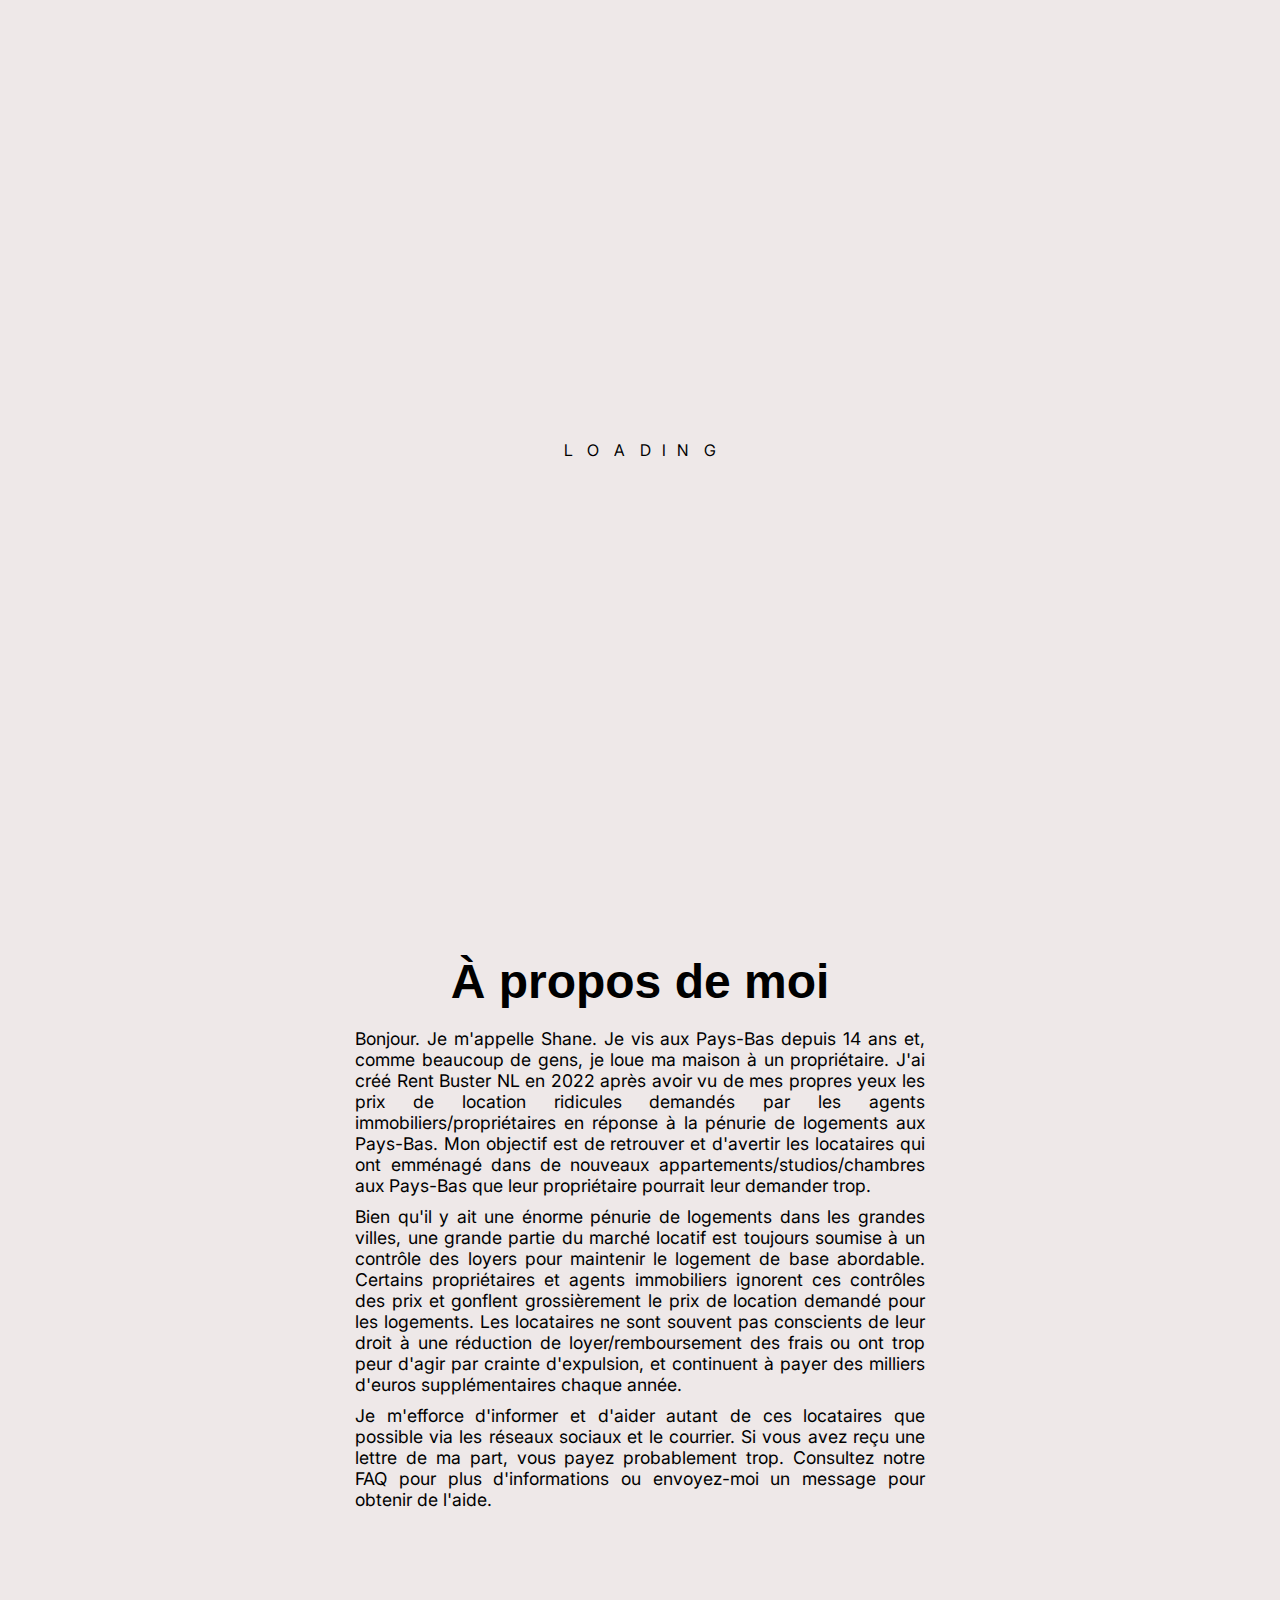
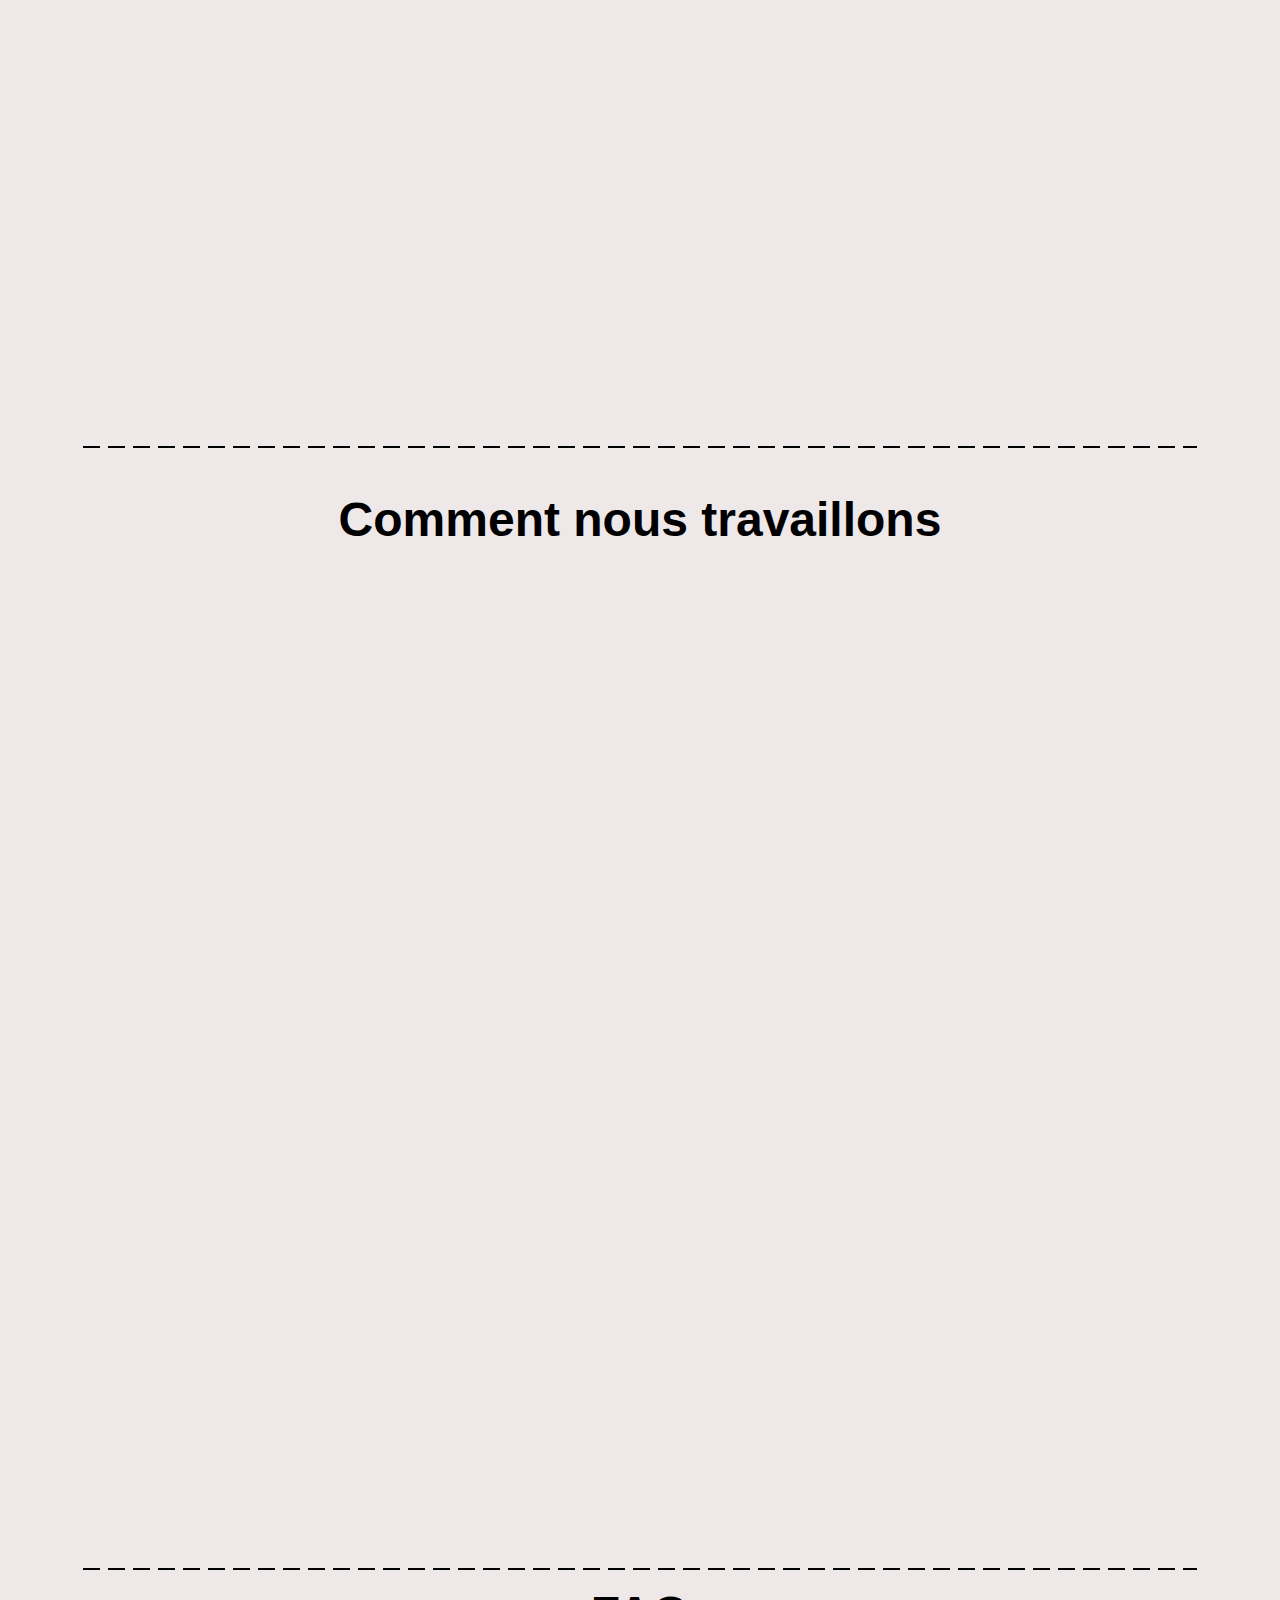
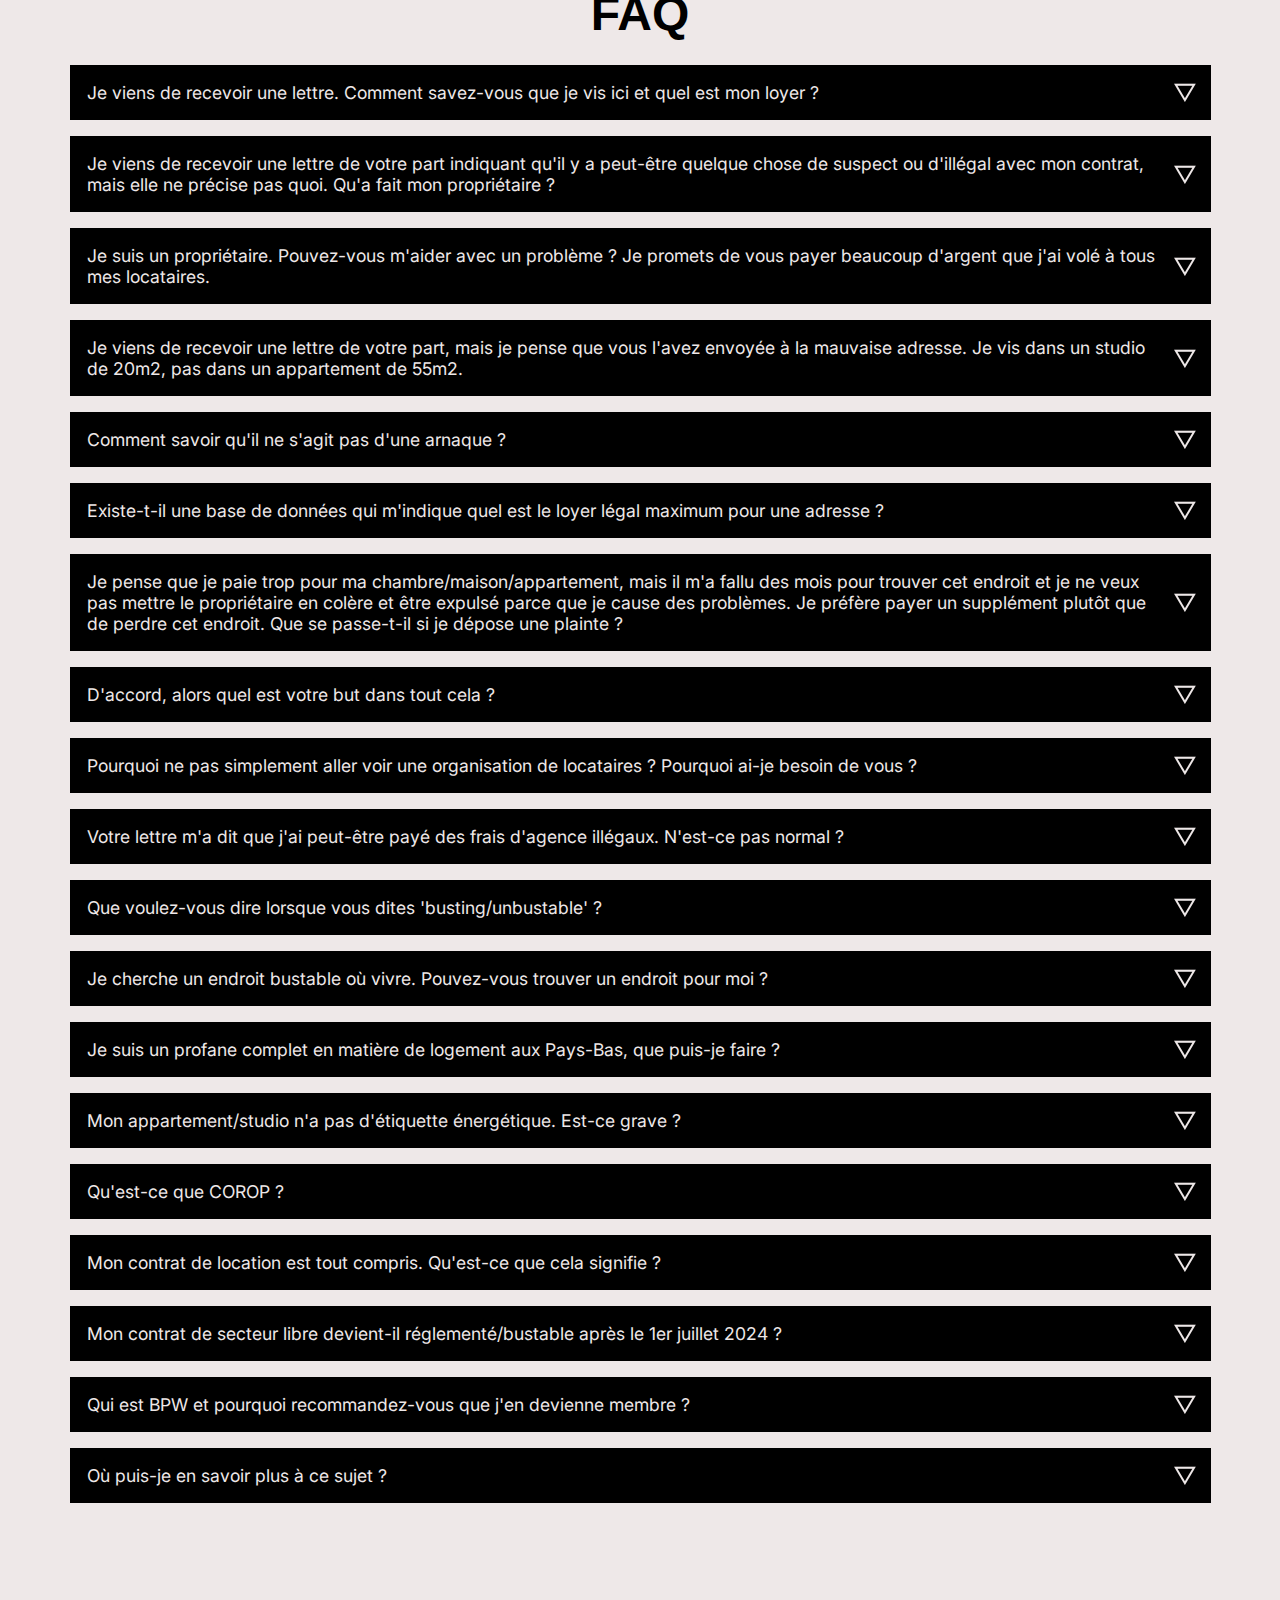
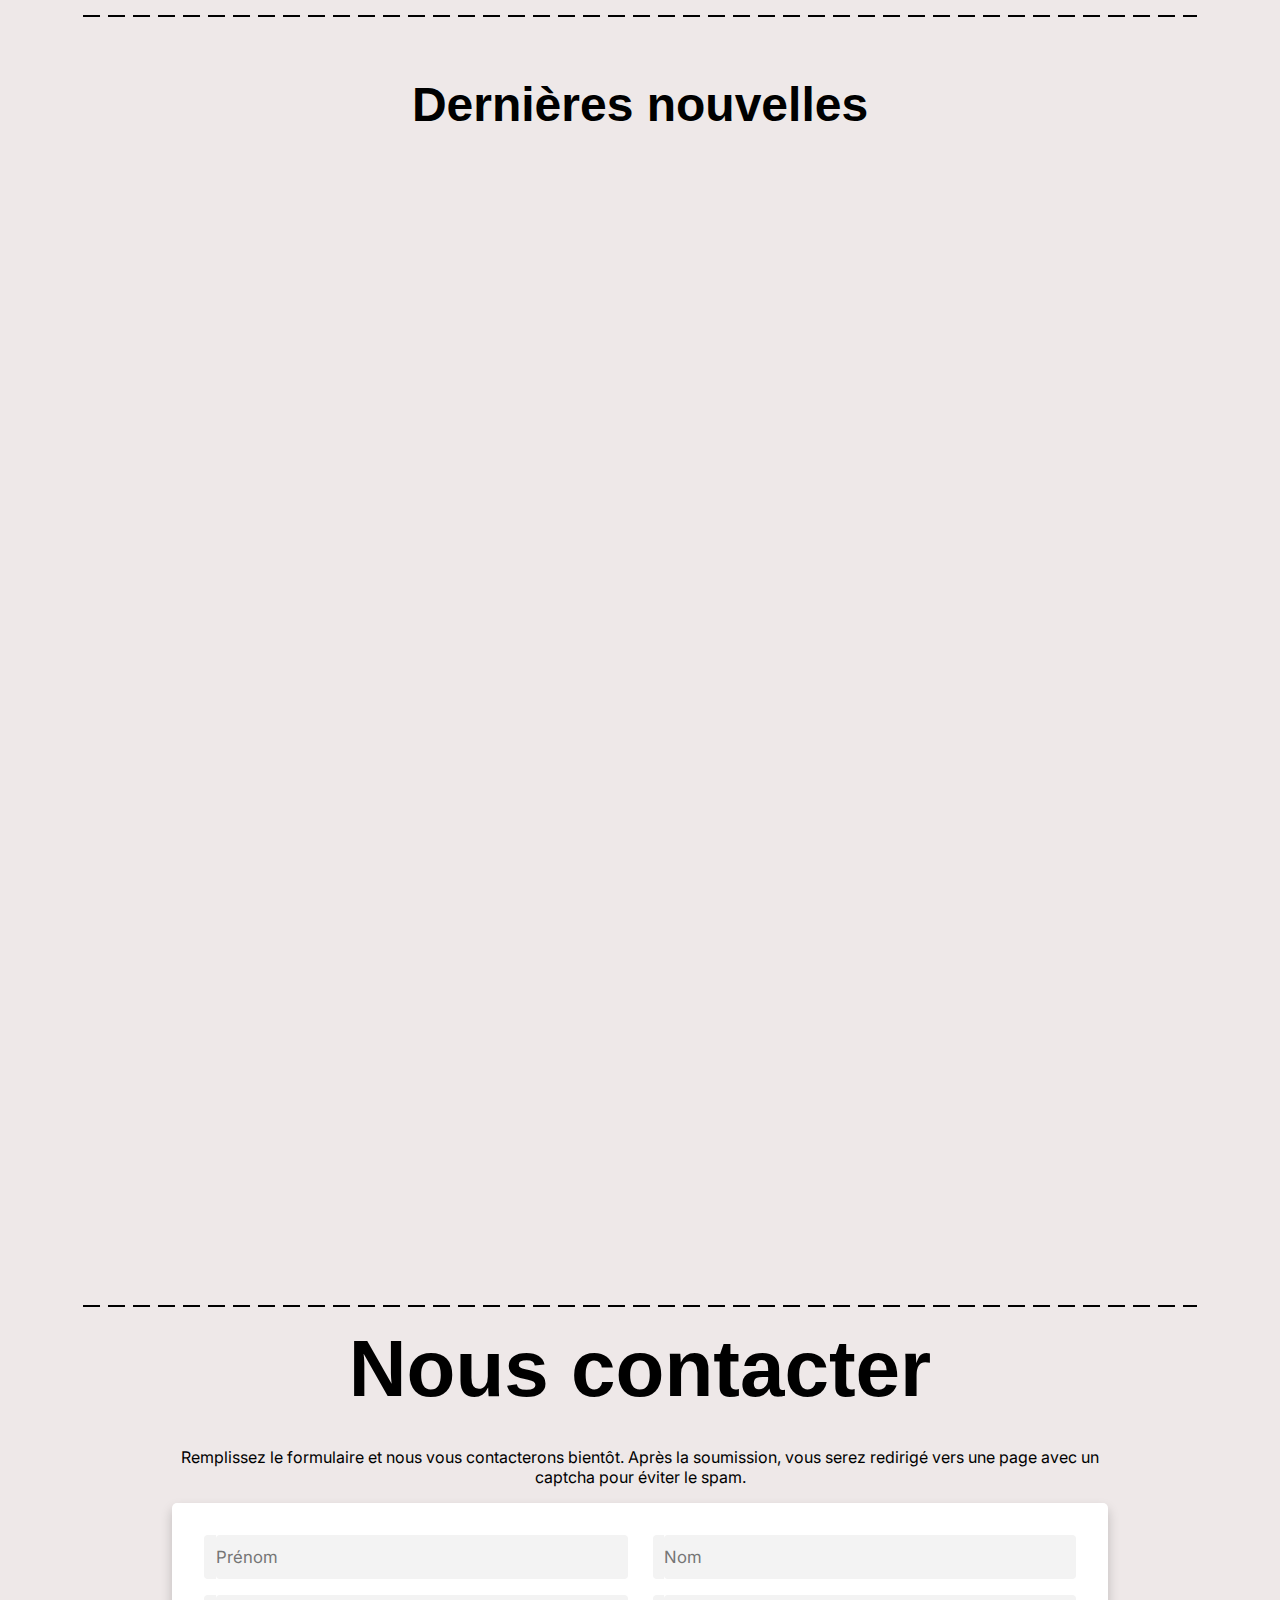
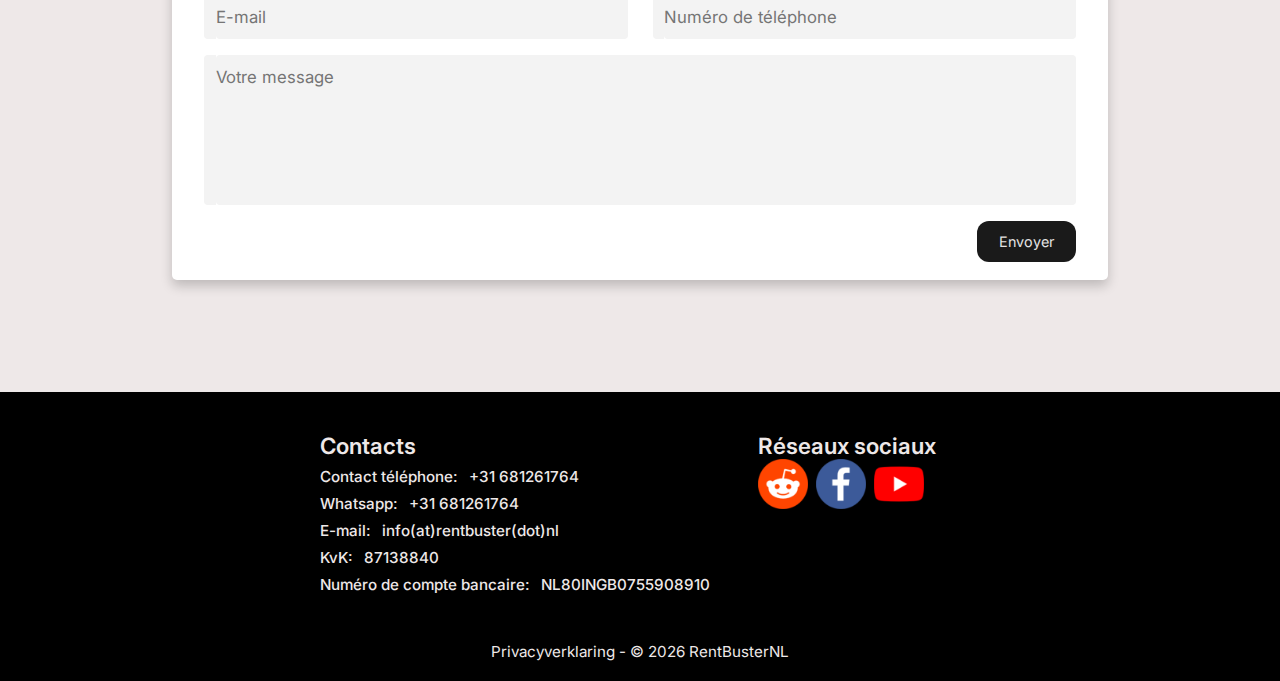
<file: translatedPages/indexFR.html>
<!DOCTYPE html>
<html lang="en">

<head>
  <meta charset="UTF-8" />
  <meta http-equiv="X-UA-Compatible" content="IE=edge" />
  <meta name="viewport" content="width=device-width, initial-scale=1.0, maximum-scale=1.0" />
  <!-- Description that will appear in the list of websites in search-->
  <meta name="description" content="" />
  <meta name="keywords"
    content="rent, rent reduction, low rental cost, service costs, rent Netherlands, rent Nederland, rent price, " />
  <title>Rent Buster</title>
  <link rel="stylesheet" href="../css/style.css" />
  <link href="https://fonts.googleapis.com/css2?family=Inter:wght@300&display=swap" rel="stylesheet" />
  <link rel="icon" href="/favicon.ico">

  <style>
    .selected-lang {
      cursor: pointer;
      font-family: 'Inter', sans-serif;
      display: flex;
      justify-content: space-between;
      font-size: 0.9rem;
      line-height: 1.55;
      width: 55px;
      margin-bottom: 0.4rem;
    }

    .selected-lang::before {
      content: '';
      display: block;
      width: 32px;
      height: 22.5px;
      background-image: url(https://www.worldometers.info/img/flags/small/tn_fr-flag.gif);
      background-size: 76%;
      width: 2.8rem;
    }
  </style>

</head>

<body>

  <!-- Cookies consent popup -->

  <!-- <div class="consent-popup">
      <div class="info">

        <p>Door gebruik te maken van deze website gaat u akkoord met onze cookies.</p>
        <button class="load-button">Ok</button>
      </div>
    </div> -->



  <div class="website" style="display: block;">

    <!-- Loader -->

    <div class="loader">
      <div class="loading-text">
        <span class="loading-text-words">L</span>
        <span class="loading-text-words">O</span>
        <span class="loading-text-words">A</span>
        <span class="loading-text-words">D</span>
        <span class="loading-text-words">I</span>
        <span class="loading-text-words">N</span>
        <span class="loading-text-words">G</span>
      </div>
    </div>

    <header class="header" id="header">
      <div class="navbar-wrapper">
        <!-- Logo -->
        <a href="#home"><img src="../img/LOGO_cropped.png" alt="RentBuster logo"></a>

        <!-- Navbar button for mobile -->
        <button class="mobile-navbar-toggle" aria-expanded="false"></button>
        <div class="button-bg"></div>

        <!-- Navigation bar -->
        <nav>
          <ul id="navbar" class="navbar" data-visible="false">

            <!-- <li class="active"><a href="https://calculator.rentbuster.nl/" target="_blank" class="underline-animation"
                style="color: rgb(92, 92, 255); --darkreader-inline-color: var(--darkreader-text-5c5cff, #5a96ff);"
                data-darkreader-inline-color="">Calculateur de loyer</a></li> -->
            <!-- <li class="active"><a href="#home" class="underline-animation">Accueil</a></li> -->
            <li class="active"><a href="#about-us" class="underline-animation">À propos de moi</a>
            </li>
            <li class="active"><a href="#how-we-work" class="underline-animation">Comment nous travaillons</a></li>
            <li class="active"><a href="#faq" class="underline-animation">FAQ</a></li>
            <li class="active"><a href="#blog" class="underline-animation">Actualités</a></li>

            <!-- Desktop Menu Dropdown -->
            <li class="active desktop-menu-dropdown">
              <a href="#" class="underline-animation menu-toggle" style="color: rgb(92, 92, 255);">Menu ▾</a>
              <ul class="dropdown-menu">
                <!-- Language Selector in Dropdown -->
                <li class="dropdown-lang-menu">
                  <a href="#" class="dropdown-item">
                    <!-- <div class="selected-lang" style="width: 30px; height: 10px !important;"></div> -->

                    ‎ ‎ <p style="margin: 0; padding: 0; scale: 1.4; ">🇫🇷</p>  ‎ ‎ ‎ ‎ ‎ ‎ Langue ›
                  </a>
                  <ul class="lang-submenu">
                    <li><a href="../translatedPages/indexNL.html" id="nl-dropdown">Néerlandais</a></li>
                    <li><a href="../index.html" id="en-dropdown">Anglais</a></li>
                    <li><a href="../translatedPages/indexGE.html" id="ge-dropdown">Allemand</a></li>
                    <li><a href="../translatedPages/indexFR.html" id="fr-dropdown">Français</a></li>
                    <li><a href="../translatedPages/indexUA.html" id="ua-dropdown">Ukrainien</a></li>
                  </ul>
                </li>
                <!-- Theme Toggle in Dropdown -->
                <li>
                  <a href="#" class="dropdown-item theme-toggle-dropdown" id="theme-toggle-dropdown">
                    <img src="../img/moon.png" alt="theme toggle" class="dropdown-theme-icon" style="scale: 1.2; margin-left: 2px;">
                    <span>Changer le thème</span>
                  </a>
                </li>
                <!-- Donate in Dropdown -->
                <li>
                  <a href="https://www.patreon.com/user?u=83272391" target="_blank"
                    class="dropdown-item donate-dropdown" style="color: rgb(92, 92, 255); margin-left: 3px;">
                    ‎<p style="margin: 0; padding: 0; scale: 1.3; margin-left: 1px; ">💝</p> ‎ ‎ ‎ ‎ ‎ ‎  Faire un don
                  </a>
                </li>
              </ul>
            </li>

            <!-- Mobile: Keep original items -->
            <li class="active mobile-only-nav">
              <a href="https://www.patreon.com/user?u=83272391" target="_blank" class="underline-animation donate-btn"
                style="color: rgb(92, 92, 255); --darkreader-inline-color: var(--darkreader-text-5c5cff, #5a96ff);"
                data-darkreader-inline-color="">Faire un don
                <div class="donate-shadow"></div>
              </a>
            </li>

            <!-- Mobile Language Menu -->
            <li class="active mobile-only-nav mobile-lang-dropdown">
              <a href="#" class="underline-animation mobile-lang-toggle">Langue ▾</a>
              <ul class="mobile-lang-menu">
                <li><a href="../translatedPages/indexNL.html">🇳🇱 Néerlandais</a></li>
                <li><a href="../index.html">🇬🇧 Anglais</a></li>
                <li><a href="../translatedPages/indexGE.html">🇩🇪 Allemand</a></li>
                <li><a href="../translatedPages/indexFR.html">🇫🇷 Français</a></li>
                <li><a href="../translatedPages/indexUA.html">🇺🇦 Ukrainien</a></li>
              </ul>
            </li>

            <li class="active"><a href="#contact-us" class="underline-animation">
                <svg xmlns="http://www.w3.org/2000/svg" width="16" height="16" viewBox="0 0 24 24" fill="none"
                  stroke="currentColor" stroke-width="2" stroke-linecap="round" stroke-linejoin="round"
                  style="vertical-align: middle; margin-right: 0.3rem;">
                  <path d="M4 4h16c1.1 0 2 .9 2 2v12c0 1.1-.9 2-2 2H4c-1.1 0-2-.9-2-2V6c0-1.1.9-2 2-2z"></path>
                  <polyline points="22,6 12,13 2,6"></polyline>
                </svg>
                Contact
              </a></li>

            <div id="theme-toggle-navbar">
              <img src="../img/moon.png" alt="moon" class="moon" id="moon-navbar">
            </div>

          </ul>
        </nav>
      </div>

      <!-- <div class="lang-menu">
        <div class="selected-lang"></div>
        <ul id="languages">
          <li><a href="./translatedPages/indexNL.html" id="nl">Dutch</a></li>
          <li><a href="./index.html" id="en">English</a></li>
          <li><a href="./translatedPages/indexGE.html" id="ge">German</a></li>
          <li><a href="./translatedPages/indexFR.html" id="fr">French</a></li>
          <li>
            <a href="./translatedPages/indexUA.html" id="ua">Ukrainian</a>
          </li>
        </ul>
      </div> -->
    </header>
    
    <!-- Cursor trail -->
    <svg xmlns="http://www.w3.org/2000/svg" class="goo" version="1.1" width="100%">
      <defs>
        <filter id="goo">
          <feGaussianBlur in="SourceGraphic" stdDeviation="6" result="blur"></feGaussianBlur>
          <feColorMatrix in="blur" mode="matrix" values="1 0 0 0 0  0 1 0 0 0  0 0 1 0 0  0 0 0 35 -15" result="goo">
          </feColorMatrix>
          <feComposite in="SourceGraphic" in2="goo" operator="atop"></feComposite>
        </filter>
      </defs>
    </svg>

    <div id="cursor"></div>



    <main id="body">
      <div class="curve"></div>
      <!-- <div class="theme-toggle" id="theme-toggle">
        <img src="../img/moon.png" alt="moon" class="moon" id="moon">
      </div> -->

      <!-- HOME SECTION -->
      <div class="home-wrapper">
        <div id="home" class="home anim-container" style="justify-content: center;">
          <div class="text-container-home">
            <h1 class="animated text1">If the rent's too high,</h1>
            <h1 class="animated text2">In the neighbourhood,</h1>
            <h1 class="animated text3">Who you gonna call?</h1>
            <!-- <h1 class="animated fadeIn1">If the rent's too high,</h1>
            <h1 class="animated fadeIn2">In the neighbourhood,</h1>
            <h1 class="animated fadeIn3">Who you gonna call?</h1> -->
            <img class="animated logo-home-section" src="../img/LOGO_cropped.png" alt="rentbuster logo">
            <!-- <h2>RENT BUSTER!</h2> -->
            <!-- <img class="animated fadeInLeft" src="/img/RentBuster logo without background.png" alt="rentbuster logo"> -->
          </div>

          <div class="video-wrapper" style="display: none;">
            <iframe class="youtube-video" width="560" height="315" src="https://www.youtube.com/embed/xwSltGbK46E"
              title="YouTube video player" frameborder="0"
              allow="accelerometer; autoplay; clipboard-write; encrypted-media; gyroscope; picture-in-picture; web-share"
              allowfullscreen=""></iframe>
          </div>
        </div>

        <!-- Service Blocks -->
        <div class="service-blocks-container appearing-anim">
          <a href="https://search.rentbuster.nl" target="_blank" class="service-block service-block-search ">
            <div class="service-icon">🔍</div>
            <h3 class="service-title">Outil de recherche de logements contestables</h3>
            <p class="service-description">Trouvez des appartements contestables avec des informations utiles</p>
          </a>

          <a href="https://calculator.rentbuster.nl" target="_blank" class="service-block service-block-calculator ">
            <div class="service-icon">🧮</div>
            <h3 class="service-title">Calculateur de loyer</h3>
            <p class="service-description">Calculez le loyer légal maximum pour votre logement</p>
          </a>
        </div>

      </div>

      <!-- ABOUT US SECTION -->
      <div class="about-us-container" id="about-us" style="margin-top: 0;">
        <h1>À propos de moi</h1>
        <div class="about-us">
          <div class="text-wrapper" id="text-wrapper">
            <p style="margin-bottom: 10px; margin-top: 7px;">
              Bonjour. Je m'appelle Shane. Je vis aux Pays-Bas depuis 14 ans et, comme beaucoup de gens, je loue ma maison à un propriétaire. J'ai créé Rent Buster NL en 2022 après avoir vu de mes propres yeux les prix de location ridicules demandés par les agents immobiliers/propriétaires en réponse à la pénurie de logements aux Pays-Bas. Mon objectif est de retrouver et d'avertir les locataires qui ont emménagé dans de nouveaux appartements/studios/chambres aux Pays-Bas que leur propriétaire pourrait leur demander trop.
            </p>
            <p style="margin: 0;">
              Bien qu'il y ait une énorme pénurie de logements dans les grandes villes, une grande partie du marché locatif est toujours soumise à un contrôle des loyers pour maintenir le logement de base abordable. Certains propriétaires et agents immobiliers ignorent ces contrôles des prix et gonflent grossièrement le prix de location demandé pour les logements. Les locataires ne sont souvent pas conscients de leur droit à une réduction de loyer/remboursement des frais ou ont trop peur d'agir par crainte d'expulsion, et continuent à payer des milliers d'euros supplémentaires chaque année.
            </p>
            <p style="margin-top: 10px; margin-bottom: 0;">
              Je m'efforce d'informer et d'aider autant de ces locataires que possible via les réseaux sociaux et le courrier. Si vous avez reçu une lettre de ma part, vous payez probablement trop. Consultez notre FAQ pour plus d'informations ou envoyez-moi un message pour obtenir de l'aide.
            </p>
            <p style="margin-top: 10px; margin-bottom: 0;">
            </p>
            <p></p>
          </div>





          <!-- This is the image slider. To add a new picture you neen to
        copy li with class slide and change the path to the picture
        also you need to create another button (carousel indicator) -->
          <div class="carousel">
            <button class="carouselBtn carouselBtn-left">
              <img src="../img/left-arrow-next.svg" alt="left-arrow-next">
            </button>

            <div class="carousel-track-container">
              <ul class="carousel-track" style="transform: translateX(0px);">
                <li class="slide current-slide" style="left: 0px;">
                  <img class="carousel-image" src="../img/Me.jpg" alt="">
                </li>
                <li class="slide" style="left: 590.398px;">
                  <img class="carousel-image" src="../img/letter.png" alt="">
                </li>
                <li class="slide" style="left: 1180.8px;">
                  <img class="carousel-image" src="../img/Letters.jpg" alt="">
                </li>

              </ul>
            </div>

            <button class="carouselBtn carouselBtn-right">
              <img src="../img/right-arrow-next.svg" alt="right-arrow-next">
            </button>

            <div class="carousel-nav">
              <button class="carousel-indicator current-slide"></button>
              <button class="carousel-indicator"></button>
              <button class="carousel-indicator"></button>
            </div>
          </div>
        </div>
      </div>




      <div class="line-animation-container">
        <div class="line"></div>
      </div>

      <!-- HOW WE WORK SECTION -->
      <div class="how-we-work" id="how-we-work">
        <div class="hww-container ">
          <h1>Comment nous travaillons</h1>

          <div class="picture-and-text">
            <div class="hww-img" id="firstImg"></div>
            <p class="hww-text " id="firstText">Si vous avez reçu une lettre de RentBuster et que vous êtes convaincu que vous payez peut-être trop, Rent Buster NL présentera votre cas au propriétaire et négociera en votre nom un loyer plus bas. Ce n'est pas une étape obligatoire dans certains cas, mais il est utile de rechercher une solution diplomatique avant de contacter la Commission des loyers (Huurcommissie).</p>
          </div>

          <div class="picture-and-text">
            <!-- <img src="/img/left-arrow-next.svg" class="hidden-image1" alt=""> -->
            <div class="hidden-image1 hww-img"></div>
            <p class="hww-text" id="secondText">Si le propriétaire ne répond pas à notre demande ou si vous n'êtes pas d'accord avec sa contre-offre, nous poursuivrons l'affaire auprès de la Commission des loyers. Rent Buster s'occupe de la paperasse/des frais auprès de la Commission des loyers et vous tient informé des développements.</p>
            <div class="hww-img hide-image" id="secondImg"></div>
          </div>

          <div class="picture-and-text">
            <div class="hww-img " id="thirdImg"></div>
            <p class="hww-text " id="thirdText">Bien que je fasse de mon mieux pour déterminer le bon prix de location estimé avant notre e-mail de contact, il peut d'abord être nécessaire d'effectuer une mesure/évaluation indépendante de votre appartement/chambre/studio pour calculer avec précision le prix de location, surtout s'il est proche de la limite de libéralisation. Je devrai également examiner votre contrat pour finaliser la demande.</p>
          </div>

          <div class="picture-and-text">
            <div class="hidden-image2 hww-img"></div>
            <p class="hww-text " id="fourthText">En cas de décision favorable de la Commission des loyers, le propriétaire sera obligé de réduire votre loyer et de vous rembourser le montant payé en trop depuis le début de votre contrat/demande.</p>
            <div class="hww-img hide-image" id="fourthImg"></div>
          </div>

        </div>
      </div>

      <div class="line-animation-container">
        <div class="line"></div>
      </div>

      <!-- If you want to justify text in questions find .accordionBtn in scss file and uncomment text-align: justify -->
      <!-- FAQ SECTION -->
      <div class="faq" id="faq">
        <h2>FAQ</h2>
        <div class="faq-container">
          <div class="accordion" id="a1">
            <button type="button" class="accordionBtn">
              <p> Je viens de recevoir une lettre. Comment savez-vous que je vis ici et quel est mon loyer ? </p>
            </button>
            <div class="accordion-content">
              <p>Le propriétaire/l'agence qui vous a loué le logement a publié des annonces sur des sites Web de logement populaires que je consulte régulièrement. Votre logement/appartement a été signalé comme ayant un loyer suspectivement élevé. J'ai effectué un calcul et déterminé approximativement un loyer maximum que vous voyez dans la lettre. Si la différence entre celui-ci et le loyer actuel se situe dans une précision acceptable, j'envoie une lettre à votre adresse quelques semaines après le début du contrat. Je ne connais pas le nom du locataire ni quoi que ce soit sur le contrat que vous avez signé. </p>
            </div>
          </div>

          <div class="accordion" id="a2">
            <button type="button" class="accordionBtn">Je viens de recevoir une lettre de votre part indiquant qu'il y a peut-être quelque chose de suspect ou d'illégal avec mon contrat, mais elle ne précise pas quoi. Qu'a fait mon propriétaire ?</button>
            <div class="accordion-content">
              <p>En 2024, j'ai mis en place une ligne d'assistance/un formulaire anonyme permettant aux gens de signaler des situations de location qui les préoccupent. Si la situation était suffisamment suspecte ou si je pensais qu'il était justifié de contacter le locataire, j'ai envoyé une lettre. Pour des raisons juridiques, j'évite de donner trop de détails dans la lettre car il arrive souvent que le propriétaire/propriétaire intercepte ces lettres, accidentellement ou intentionnellement. </p>
            </div>
          </div>

          <div class="accordion" id="a2">
            <button type="button" class="accordionBtn">Je suis un propriétaire. Pouvez-vous m'aider avec un problème ? Je promets de vous payer beaucoup d'argent que j'ai volé à tous mes locataires.<p></p></button>
            <div class="accordion-content">
              <p>Non. </p>
            </div>
          </div>

          <div class="accordion" id="a2">
            <button type="button" class="accordionBtn">Je viens de recevoir une lettre de votre part, mais je pense que vous l'avez envoyée à la mauvaise adresse. Je vis dans un studio de 20m2, pas dans un appartement de 55m2.</button>
            <div class="accordion-content">
              <p>Mes excuses pour cela. Beaucoup d'annonces ne donnent pas le numéro de maison et parfois je fais des erreurs en trouvant la lettre de maison dans les complexes avec plusieurs chambres. Si quelqu'un a récemment emménagé dans votre immeuble, la lettre est probablement destinée à lui ou elle. </p>
            </div>
          </div>

          <div class="accordion" id="a3">
            <button type="button" class="accordionBtn">
              <p>Comment savoir qu'il ne s'agit pas d'une arnaque ?</p>
            </button>
            <div class="accordion-content">
              <p>Outre les nombreux articles de presse écrits sur moi, Rent Buster NL est une entreprise enregistrée aux Pays-Bas (numéro KvK : 87138840), basée à Arnhem avec un compte bancaire et un numéro de téléphone néerlandais. Je propose une consultation gratuite par appel vidéo. Vous n'êtes pas obligé de signer/payer quoi que ce soit et vous pouvez partir à tout moment.</p>
            </div>
          </div>

          <div class="accordion" id="a4">
            <button type="button" class="accordionBtn">Existe-t-il une base de données qui m'indique quel est le loyer légal maximum pour une adresse ?</button>
            <div class="accordion-content">
              <p>Malheureusement non, cela doit être calculé manuellement. Cela varie en fonction de nombreux facteurs et change chaque année en raison des fluctuations des prix de l'immobilier, de la disposition, de la valeur énergétique, etc. Les municipalités de Rotterdam et Utrecht proposent un calculateur rudimentaire sur leurs sites Web, mais ils ne calculent qu'une fourchette de valeurs possibles et uniquement dans leurs villes respectives. Vous pouvez également utiliser mon calculateur en haut de la page.
                <br> Liens fournis :
                <a href="https://huurprijscalculator.rotterdam.nl/index.html" target="_blank"
                  style="color: cornflowerblue; --darkreader-inline-color: var(--darkreader-text-6495ed, #65a9ed);"
                  data-darkreader-inline-color="">Rotterdam</a> ,
                <a href="https://www.huurteam-utrecht.nl/en/rental-price-checker/" target="_blank"
                  style="color: cornflowerblue; --darkreader-inline-color: var(--darkreader-text-6495ed, #65a9ed);"
                  data-darkreader-inline-color="">Utrecht</a>
              </p>
            </div>
          </div>

          <div class="accordion" id="a5">
            <button type="button" class="accordionBtn">Je pense que je paie trop pour ma chambre/maison/appartement, mais il m'a fallu des mois pour trouver cet endroit et je ne veux pas mettre le propriétaire en colère et être expulsé parce que je cause des problèmes. Je préfère payer un supplément plutôt que de perdre cet endroit. Que se passe-t-il si je dépose une plainte ?</button>
            <div class="accordion-content">
              <p>C'est compréhensible. Il est difficile de trouver des logements locatifs aux Pays-Bas et il est possible que cette procédure aigrit la relation entre vous et le propriétaire. Si vous avez un contrat temporaire, il est possible d'attendre que votre contrat devienne permanent avant de lancer la procédure. Pour éviter les abus, la Commission des loyers donne aux locataires plus de flexibilité avec la date limite pour demander une réduction de loyer (jusqu'à six mois après la fin du contrat temporaire). Une fois que votre contrat devient permanent (ou que vous partez), tout ce que vous avez payé en trop peut vous être remboursé.
                <br style="margin-bottom: 0.7rem;"> Cela ne s'applique également que si vous avez un contrat à durée déterminée (moins de 2 ans) et que vous souhaitez rester plus longtemps. Si vous avez un contrat à durée déterminée et que vous êtes certain de vouloir partir à la fin de celui-ci, vous ne courez aucun risque supplémentaire d'expulsion. Si vous avez un contrat à durée indéterminée, le propriétaire ne peut pas vous expulser parce que vous contestez le prix du loyer. Vous pouvez probablement rester aussi longtemps que vous le souhaitez. Si le propriétaire tente de vous expulser, vous disposez d'un arsenal de droits des locataires sur lesquels vous appuyer pour empêcher votre expulsion. Tant que vous vous comportez correctement, il ne devrait y avoir aucune raison pour laquelle votre propriétaire peut vous expulser et CERTAINEMENT pas parce que vous avez exercé vos droits en tant que locataire.

              </p>
            </div>
          </div>

          <div class="accordion" id="a6">
            <button type="button" class="accordionBtn">D'accord, alors quel est votre but dans tout cela ?</button>
            <div class="accordion-content">
              <p>J'ai une expérience personnelle dans le traitement de mauvais propriétaires qui font payer trop cher aux locataires. Je n'aime pas voir les gens exploités et je veux y faire quelque chose. Malheureusement, ce n'est pas gratuit à faire. Je veux faire cela à temps plein et malheureusement je ne suis pas un employé salarié d'une organisation de location. Gérer un site Web, rechercher des propriétés et envoyer des lettres coûte de l'argent et je dois payer mon propre loyer et manger. Tout montant donné m'aide à avertir le prochain locataire qui se trouve dans une position similaire à la vôtre. Si votre approche de cet arrangement est "Tant pis pour les autres, j'ai le mien", alors Rentbuster n'est pas le service pour vous. Quant au montant, c'est à vous de décider : je travaille avec l'argent que vous donnez d'un règlement réussi. Si je réussis, je peux vous faire économiser des milliers d'euros par an. Vous pouvez décider combien mes services valent pour vous. Gardez à l'esprit que des organisations similaires, comme Bumarang, exigent une grande partie du règlement (&gt;50%) en échange du même service. Les dons humoristiques ne sont pas acceptés et sont remboursés par principe. En ce qui concerne les directives sur le montant à donner : certaines personnes donnent 10% du montant remboursé, d'autres donnent 5%, certains donnent 1 mois de différence entre l'ancien et le nouveau loyer. </p>
            </div>
          </div>


          <div class="accordion">
            <button type="button" class="accordionBtn">Pourquoi ne pas simplement aller voir une organisation de locataires ? Pourquoi ai-je besoin de vous ?</button>
            <div class="accordion-content">
              <p>Il existe en effet de nombreuses organisations qui peuvent vous aider à traiter avec votre propriétaire. Certaines facturent des frais pour leurs services. Elles sont également réactives : elles ne répondent qu'aux demandes au lieu de l'approche proactive de Rent Buster NL pour retrouver les locataires qui ne savent pas qu'ils paient trop.
                <br style="margin-bottom: 0.7rem;"> Bien sûr, vous êtes parfaitement capable de monter votre propre dossier contre votre propriétaire. En fait, c'est bien que vous montriez cette initiative, car plus il y a de gens qui le font, mieux c'est. Mes services sont pour ceux d'entre vous qui n'ont pas le temps, l'énergie ou les connaissances pour gérer la paperasse, les allers-retours avec le propriétaire ou les recherches requises.
              </p>
            </div>
          </div>

          <div class="accordion">
            <button type="button" class="accordionBtn">Votre lettre m'a dit que j'ai peut-être payé des frais d'agence illégaux. N'est-ce pas normal ?</button>
            <div class="accordion-content">
              <p>Non, ce n'est pas normal. Selon un arrêt de la Cour suprême de 2016, il est interdit à un agent immobilier de représenter les deux parties dans un contrat. Ils ne peuvent accepter de paiement que de la partie qu'ils représentent. Si vous avez trouvé l'annonce de l'appartement dans lequel vous vivez sur un site Web, cela signifie que le propriétaire a déjà engagé les services de l'agent immobilier et ne peut accepter le paiement que de lui/elle. Tous les frais facturés au locataire autres que le loyer sont interdits. Cela comprend : l'argent des clés, les frais administratifs, les frais d'inscription, les frais de contrat. Il existe de nombreux euphémismes pour cela. La plupart des agences ne facturent plus ces frais, mais certaines essaient toujours de les glisser dans la transaction, surtout lorsque des expatriés, qui ne connaissent pas les règles, sont impliqués. </p>
            </div>
          </div>


          <div class="accordion">
            <button type="button" class="accordionBtn">Que voulez-vous dire lorsque vous dites 'busting/unbustable' ?</button>
            <div class="accordion-content">
              <p>Le busting est le processus visant à faire baisser le loyer de votre logement auprès de la Commission des loyers. Un appartement/studio est bustable s'il obtient moins de 187 points (juillet 2024-juin 2025) ou a un nouveau loyer attendu de moins d'environ 1150 euros. S'il est grand (&gt;80m2) et très économe en énergie (label A), il obtiendra probablement trop de points et sera un Secteur Libre (Unbustable)</p>
            </div>
          </div>

          <div class="accordion">
            <button type="button" class="accordionBtn">Je cherche un endroit bustable où vivre. Pouvez-vous trouver un endroit pour moi ?</button>
            <div class="accordion-content">
              <p>Malheureusement non. Je suis la dernière personne que vous voulez pour chercher un endroit pour vous. Il est possible que je sois connu de certains agents immobiliers et je doute qu'ils aient quelque chose de gentil à dire sur moi. Si je demande un endroit où vivre en votre nom, ils soupçonneraient probablement que j'ai demandé pour pouvoir buster l'endroit plus tard. Cependant, je propose une liste hebdomadaire de logements potentiellement bustables sur mon subreddit appelée les Hotsheets. Vous pouvez trouver le lien vers mon subreddit en bas de la page.</p>
            </div>
          </div>

          <div class="accordion">
            <button type="button" class="accordionBtn">Je suis un profane complet en matière de logement aux Pays-Bas, que puis-je faire ?</button>
            <div class="accordion-content">
              <p>Appelez-moi. Jusqu'à ce que j'aie la chaîne Youtube opérationnelle pour répondre à ce genre de questions, le mieux que je puisse offrir est une conversation. J'apprécie la distraction. La plupart de ma journée est passée à regarder des feuilles de calcul Excel et des annonces Pararius.</p>
            </div>
          </div>

          <div class="accordion">
            <button type="button" class="accordionBtn">Mon appartement/studio n'a pas d'étiquette énergétique. Est-ce grave ?</button>
            <div class="accordion-content">
              <p>Une étiquette énergétique est un document important qui indique l'efficacité énergétique de votre appartement/studio. Selon la loi, le propriétaire est tenu de vous la fournir lorsque vous emménagez. De nombreux propriétaires n'ont pas ce document et depuis juillet 2024, ils peuvent être pénalisés pour cela dans une affaire de la Commission des loyers en excluant une étiquette qu'ils ont obtenue après votre emménagement. Cela peut signifier une économie de 200 euros par mois sur votre loyer pour cette surveillance. La Cour suprême néerlandaise a jugé en juin 2023 que c'était injuste envers le propriétaire, surtout si le logement était économe en énergie, donc en principe l'étiquette énergétique peut être incluse, mais cela est déterminé au cas par cas. Je vous signalerai les risques impliqués lors de votre affaire.</p>
            </div>
          </div>

          <div class="accordion">
            <button type="button" class="accordionBtn">Qu'est-ce que COROP ?</button>
            <div class="accordion-content">
              <p>COROP est une désignation spéciale donnée aux petits (&lt;40m2) appartements/studios neufs ou largement rénovés à Amsterdam et Utrecht. Si vous vivez dans un immeuble tout neuf (construit après 2018) ou très économe en énergie (A+++), votre loyer est probablement unbustable. Je vérifierai bien sûr pour m'assurer qu'il est éligible.
              </p>
            </div>

            <div class="accordion">
              <button type="button" class="accordionBtn">Mon contrat de location est tout compris. Qu'est-ce que cela signifie ?</button>
              <div class="accordion-content">
                <p>J'ai écrit un message détaillé sur la façon de gérer votre contrat tout compris ici <a
                    href="https://www.reddit.com/r/Rentbusters/comments/1gj1o8f/the_allin_split_a_quick_and_effective_way_to/"
                    target="_blank"
                    style="color: cornflowerblue; --darkreader-inline-color: var(--darkreader-text-6495ed, #65a9ed);"
                    data-darkreader-inline-color="">lien </a> </p>
              </div>
            </div>

            <div class="accordion">
              <button type="button" class="accordionBtn">Mon contrat de secteur libre devient-il réglementé/bustable après le 1er juillet 2024 ?</button>
              <div class="accordion-content">
                <p>Le 1er juillet 2024, la Loi sur le loyer abordable est entrée en vigueur. Cette loi rend environ 90% des logements locatifs privés bustables. La loi a également des conséquences pour les locataires qui ont emménagé dans leur logement de Secteur Libre avant le 1er juillet 2024. Si vous avez manqué la date limite pour buster votre logement, une opportunité s'ouvre le 1er juillet 2025 lorsque vous pouvez demander à votre propriétaire de réduire votre loyer si votre propriété obtient &lt;144 points selon les systèmes de points actuels. Pour tous ceux qui ont signé leur contrat le ou après le 1er juillet 2024 et qui ont peut-être manqué l'occasion de buster, vous pouvez également buster votre logement, bien que vous n'ayez pas à attendre le 1er juillet 2025. Vous avez également une limite de points beaucoup plus élevée (&lt;187 points). Contactez-moi sans délai. </p>
              </div>
            </div>

            <div class="accordion">
              <button type="button" class="accordionBtn">Qui est BPW et pourquoi recommandez-vous que j'en devienne membre ?</button>
              <div class="accordion-content">
                <p>Bond Precaire Woonvormen (BPW) est un groupe de défense des droits des locataires qui intervient pour défendre les locataires lorsqu'il y a un risque de violence/intimidation de la part du propriétaire en réponse à une affaire de réduction de loyer. Les petits propriétaires réagissent souvent mal à un locataire perçu comme utilisant la loi pour obtenir une réduction de loyer. J'ai vu des cas où des locataires ont été menacés de mort, agressés, harcelés et menacés par leur propriétaire ou leurs représentants. Certains grands propriétaires comme Marcel van Hooijdonk sont tristement célèbres pour ce type de comportement. BPW peut aider, mais ils ont besoin d'une notification préalable pour rassembler des membres pour agir. Bien que BPW soit également une organisation bénévole, ils ont encore besoin d'argent pour fonctionner et je n'aime pas personnellement leur envoyer des cas où il est déjà trop tard pour qu'ils prennent des mesures efficaces parce que le locataire n'était pas encore membre. Dans certains cas, je refuserai de soumettre votre affaire à la Commission des loyers si je pense qu'il y a une chance raisonnable que le propriétaire recourt à un comportement violent pour votre propre sécurité jusqu'à ce que vous deveniez membre de BPW ou que vous acceptiez que je les contacte en votre nom. Plus votre contrat de location est douteux et carrément illégal, plus il y a de chances que le propriétaire recourt à ces actions. Je recommande également aux gens de souscrire une assurance de protection juridique pour des raisons similaires. </p>
              </div>
            </div>

            <div class="accordion">
              <button type="button" class="accordionBtn">Où puis-je en savoir plus à ce sujet ? </button>
              <div class="accordion-content">
                <p>Consultez mon <a href="https://www.reddit.com/r/Rentbusters/" target="_blank"
                    style="color: cornflowerblue; --darkreader-inline-color: var(--darkreader-text-6495ed, #65a9ed);"
                    data-darkreader-inline-color="">subreddit </a> Je suis très actif là-bas et je publie de nombreux articles sur la location aux Pays-Bas. Je publie toutes sortes d'articles, des calculateurs utiles, des conseils pour récupérer les frais de service et du matériel humoristique.</p>
              </div>
            </div>

          </div>
        </div>
      </div>


      <div class="line-animation-container">
        <div class="line"></div>
      </div>

      <div class="blog" id="blog">

          <h1 style="margin-top: 0rem">Dernières nouvelles</h1>
          <article class="article blog-post">
            <a style="text-decoration: none;"
              href="https://nltimes.nl/2023/03/25/netherlands-modern-day-robin-hood-helping-tenants-fight-greedy-landlords?utm_source=dlvr.it&amp;utm_medium=facebook"
              target="_blank">
              <img src="../img/NLtimes.png" alt="" class="post-img">
              <div class="post-content">
                <h3 class="post-name">Le Robin des Bois moderne des Pays-Bas aide les locataires à lutter contre les propriétaires avides (25 mars 2023)</h3>
                <p class="post-text">Une organisation basée à Arnhem a récemment commencé une approche proactive pour lutter contre le comportement sans scrupules des propriétaires néerlandais... t</p>
              </div>
            </a>
          </article>

          <article class="article blog-post">
            <a style="text-decoration: none;"
              href="https://www.telegraaf.nl/nieuws/901671984/een-extreme-huur-van-1600-euro-per-maand-deze-robin-hood-halveert-m"
              target="_blank">
              <img src="../img/telegraaf.png" alt="" class="post-img">
              <div class="post-content">
                <h3 class="post-name">Un loyer extrême de 1600 euros par mois ? Ce Robin des Bois le réduit de moitié (20 juillet 2023)</h3>
                <p class="post-text">Amsterdam - Les loyers extrêmes ne sont plus une exception depuis longtemps. Beaucoup de gens ont en fait droit à une réduction de loyer substantielle. Shane White en fait sa mission de l'imposer. Ce n'est pas toujours sans risque.... t</p>
              </div>
            </a>
          </article>

          <article class="article blog-post">
            <a style="text-decoration: none;"
              href="https://www.telegraaf.nl/nieuws/901671984/een-extreme-huur-van-1600-euro-per-maand-deze-robin-hood-halveert-m"
              target="_blank">
              <img src="../img/Trouw.png" alt="" class="post-img">
              <div class="post-content">
                <h3 class="post-name">Shane lutte contre les marchands de sommeil. "Je ne travaille pas tant pour les pauvres, mais contre les riches" (13 juillet 2023)</h3>
                <p class="post-text">Les propriétaires privés demandent souvent un loyer trop élevé. L'Irlandais Shane White en a fait sa mission d'aider les résidents dans une procédure de réduction de loyer.. t</p>
              </div>
            </a>
          </article>


          <article class="article blog-post">
            <a style="text-decoration: none;"
              href="https://www.ad.nl/binnenland/jackie-wist-huur-te-verlagen-van-800-naar-350-euro-per-maand-maar-voel-me-niet-meer-veilig~afa279c1/"
              target="_blank">
              <img src="../img/ad.png" alt="" class="post-img">
              <div class="post-content">
                <h3 class="post-name">Jackie a réussi à réduire le loyer de 800 à 350 euros par mois</h3>
                <p class="post-text">Le marché du logement tendu oblige les locataires à faire des bonds étranges. Les chercheurs de logement recherchent même maintenant des logements trop chers pour ensuite imposer rapidement une réduction de loyer.. t</p>
              </div>
            </a>
          </article>


          <article class="article blog-post">
            <a style="text-decoration: none;"
              href="https://www.reddit.com/r/NetherlandsHousing/comments/vwuphe/the_predatory_tenant_how_to_hunt_for_cheap/"
              target="_blank">
              <img
                src="../img/69557_fullimage_sint-servaas-brug-maas-maastricht-stad-eighty8things-1360 copy.jpg"
                alt="" class="post-img">
              <div class="post-content">
                <h3 class="post-name">9 choses que vous auriez aimé savoir sur la location à Maastricht et aux Pays-Bas avant de venir ici <br><br> </h3>
                <p class="post-text">Beaucoup d'utilisateurs de reddit/facebook/forum qui louent des appartements et des studios aux Pays-Bas semblent avoir peur de soulever des problèmes avec le propriétaire par crainte d'être expulsés ou de ne pas voir leur contrat renouvelé.</p>
              </div>
            </a>
          </article>

          <article class="article blog-post">
            <a style="text-decoration: none;"
              href="https://new.reddit.com/r/Rentbusters/comments/11t9nmh/another_motivating_reason_to_get_your_rent/"
              target="_blank">
              <img src="../img/IMG_9966.jpg" alt="" class="post-img">
              <div class="post-content">
                <h3 class="post-name">Rentbusting peut vous aider à obtenir le Huurtoeslag (allocation de loyer) <br><br> </h3>
                <p class="post-text">Le Huurtoeslag n'est possible que si vous payez un loyer de base de &lt;879 euros par mois. Obtenir une réduction de loyer vous permet d'en faire la demande.</p>
              </div>
            </a>
          </article>


        </div>


      <div class="line-animation-container">
        <div class="line"></div>
      </div>

      <!-- CONTACT US SECTION -->
      <div class="contact-us" id="contact-us">
        <div class="contact-form">
          <h2>Nous contacter</h2>
          <p>Remplissez le formulaire et nous vous contacterons bientôt. Après la soumission, vous serez redirigé vers une page avec un captcha pour éviter le spam.</p>

          <form action="https://formspree.io/f/xoqbjbnv" method="POST" id="form">
            <div class="group">
              <div class="empty-space"></div>
              <input type="text" name="firstName" id="firstName" placeholder="Prénom" class="form-element" required>
            </div>

            <div class="group">
              <div class="empty-space"></div>
              <input type="text" name="secondName" id="secondName" placeholder="Nom" class="form-element"
                required>
            </div>

            <div class="group">
              <div class="empty-space"></div>
              <input type="email" name="email" id="email" placeholder="E-mail" class="form-element" required>
            </div>

            <div class="group">
              <div class="empty-space"></div>
              <input type="text" name="phoneNumber" id="phoneNumber" placeholder="Numéro de téléphone" class="form-element"
                required>
            </div>


            <div class="full">
              <div class="group">
                <div class="empty-space-big"></div>
                <textarea name="message" id="message" class="form-element" placeholder="Votre message"
                  spellcheck="false"></textarea>
              </div>
            </div>

            <br>

            <div class="submit">
              <input type="submit" value="Envoyer">
            </div>

          </form>
        </div>

        <!-- <div class="social-media"></div> -->
      </div>
    </main>

    <footer class="footer">
      <div class="footer-container">
        <div class="footer-row">
          <div class="footer-column" id="info-footer">
            <h4>Contacts</h4>
            <ul>
              <li>
                <p>Contact téléphone:&#10240<span class="break"></span>+31 681261764</p>
              </li>
              <li>
                <p>Whatsapp:&#10240<span class="break"></span>+31 681261764</p>
              </li>
              <li>
                <p>E-mail:&#10240<span class="break"></span>info(at)rentbuster(dot)nl</p>
              </li>
              <li>
                <p>KvK:&#10240<span class="break"></span>87138840</p>
              </li>
              <li>
                <p>Numéro de compte bancaire:&#10240<span class="break"></span>NL80INGB0755908910</p>
              </li>
            </ul>
          </div>

          <div class="footer-column">
            <h4>Réseaux sociaux</h4>
            <div class="social-media">
              <a href="https://www.reddit.com/r/Rentbusters/" target="_blank"><img src="../img/reddit-logo.png"
                  alt="reddit-icon" class="reddit-icon"></a>
              <a href="https://www.facebook.com/profile.php?id=100085087598391" target="_blank"><img
                  src="../img/facebook-icon.png" alt="facebook-icon" class="facebook-icon"></a>
              <a href="https://www.youtube.com/channel/UCjg0X1ZwTVahyRfkCr2OkNg" target="_blank"><img
                  src="../img/youtube-logo.png" alt="youtube-icon" class="youtube-icon"></a>
            </div>
          </div>
        </div>
      </div>
      <a href="/Privacyverklaring.pdf" target="_blank" class="footer-document">Privacyverklaring - ©
        <script type="text/javascript">document.write(new Date().getFullYear())</script> RentBusterNL
      </a>
      <!-- <a href="https://lifeconsciousness.github.io/Contact_page/" target="_blank" class="credit">Made by Maksym Tovstolis</a> -->
    </footer>

    <!-- <script src="../js/carousel.js"></script> -->
    <script src="../js/cursor.js"></script>
    <script src="../js/navbar.js"></script>

  </div>

  <script src="../script.js"></script>

  <script>
    //dark theme toggle
    let icon = document.getElementById("moon");
    let iconNavbar = document.getElementById("moon-navbar");

    icon.onclick = function () {
      document.body.classList.toggle("dark-theme");
      if (document.body.classList.contains("dark-theme")) {
        icon.src = "../img/sun.png";
        iconNavbar.src = "../img/sun.png";
      } else {
        icon.src = "../img/moon.png";
        iconNavbar.src = "../img/moon.png";
      }
    }

    iconNavbar.onclick = function () {
      document.body.classList.toggle("dark-theme");
      if (document.body.classList.contains("dark-theme")) {
        iconNavbar.src = "../img/sun.png";
        icon.src = "../img/sun.png";
      } else {
        iconNavbar.src = "../img/moon.png";
        icon.src = "../img/moon.png";
      }
    }
  </script>

  <!-- <script>
    const website = document.querySelector('.website');
    const consentPopup = document.querySelector('.consent-popup');

    website.style.display = 'block';
        consentPopup.style.display = 'none';

    if(localStorage.getItem('cookieChoice') === '0' ){
      website.style.display = 'block';
      consentPopup.style.display = 'none';
    } else{
      const loadButton = document.querySelector('.load-button');
      loadButton.addEventListener('click', () => {
        website.style.display = 'block';
        consentPopup.style.display = 'none';
      });
    }
  </script> -->
</body>

</html>
</file>
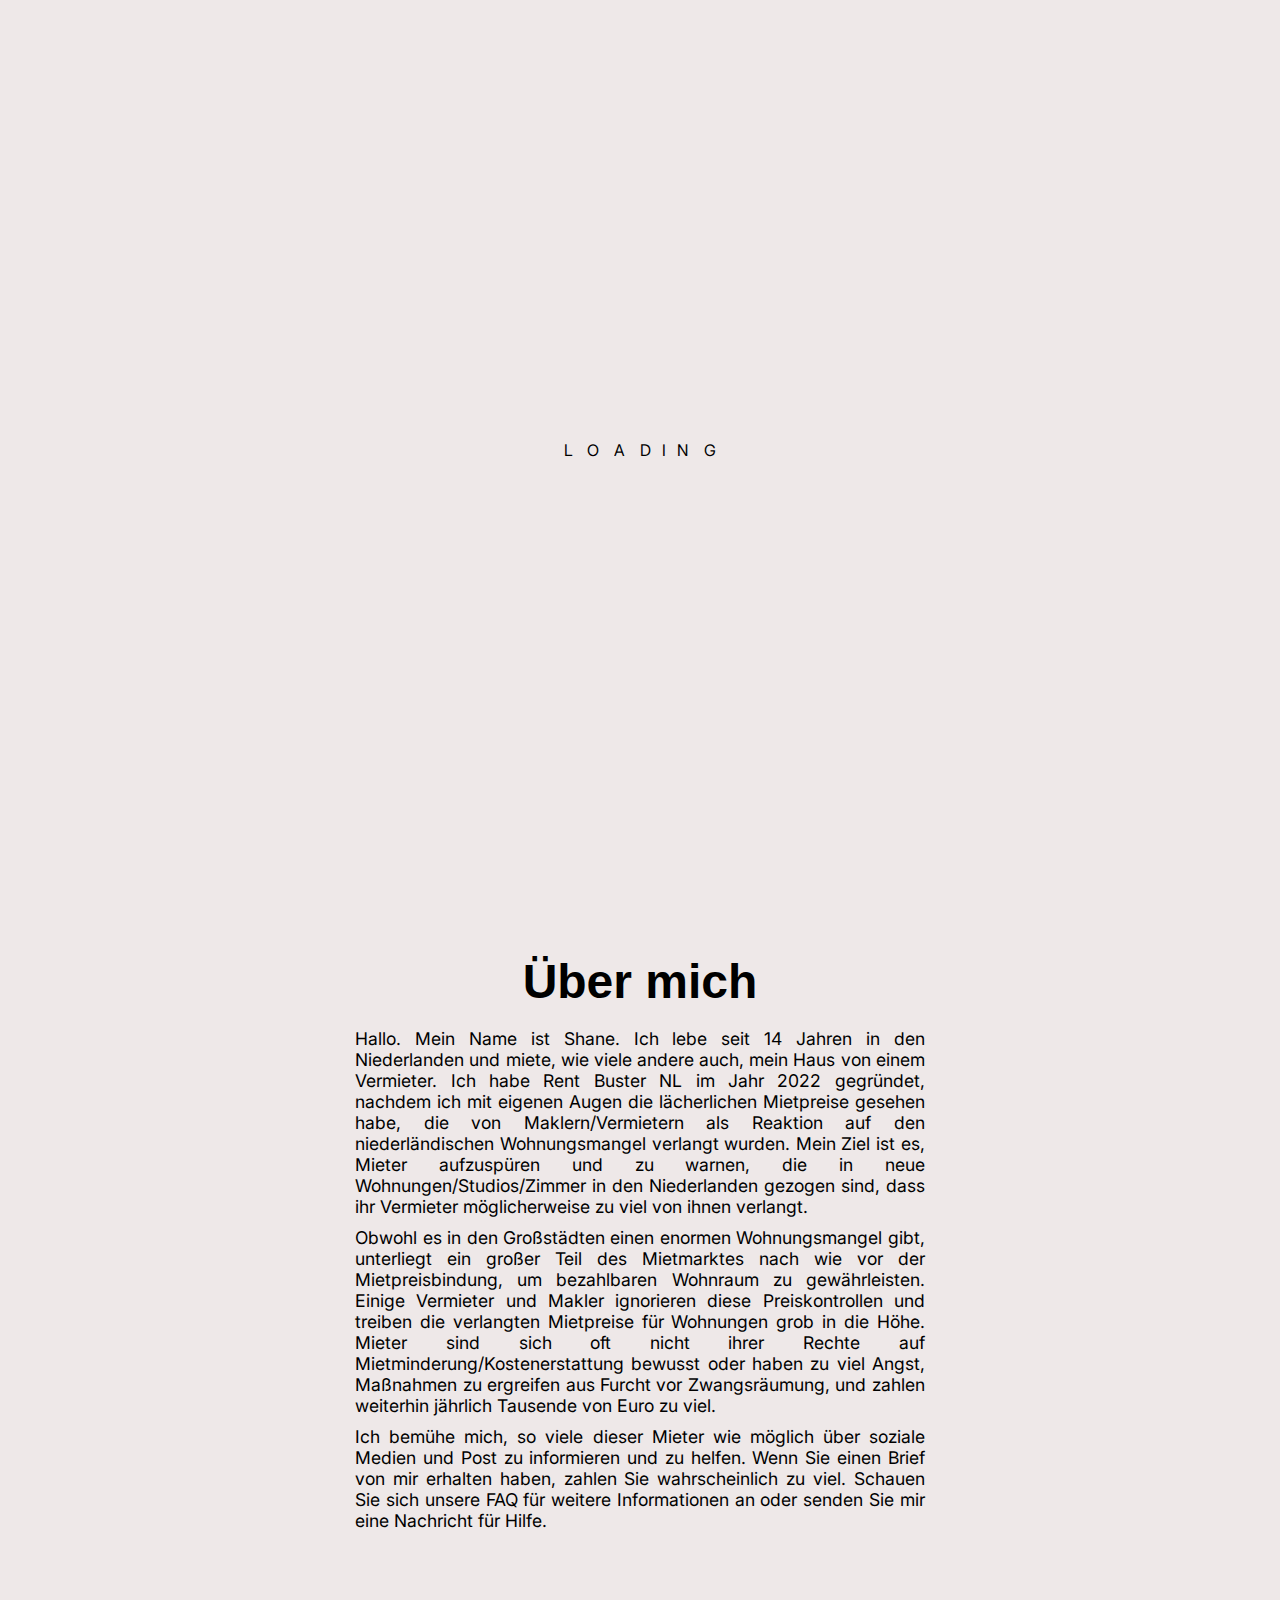
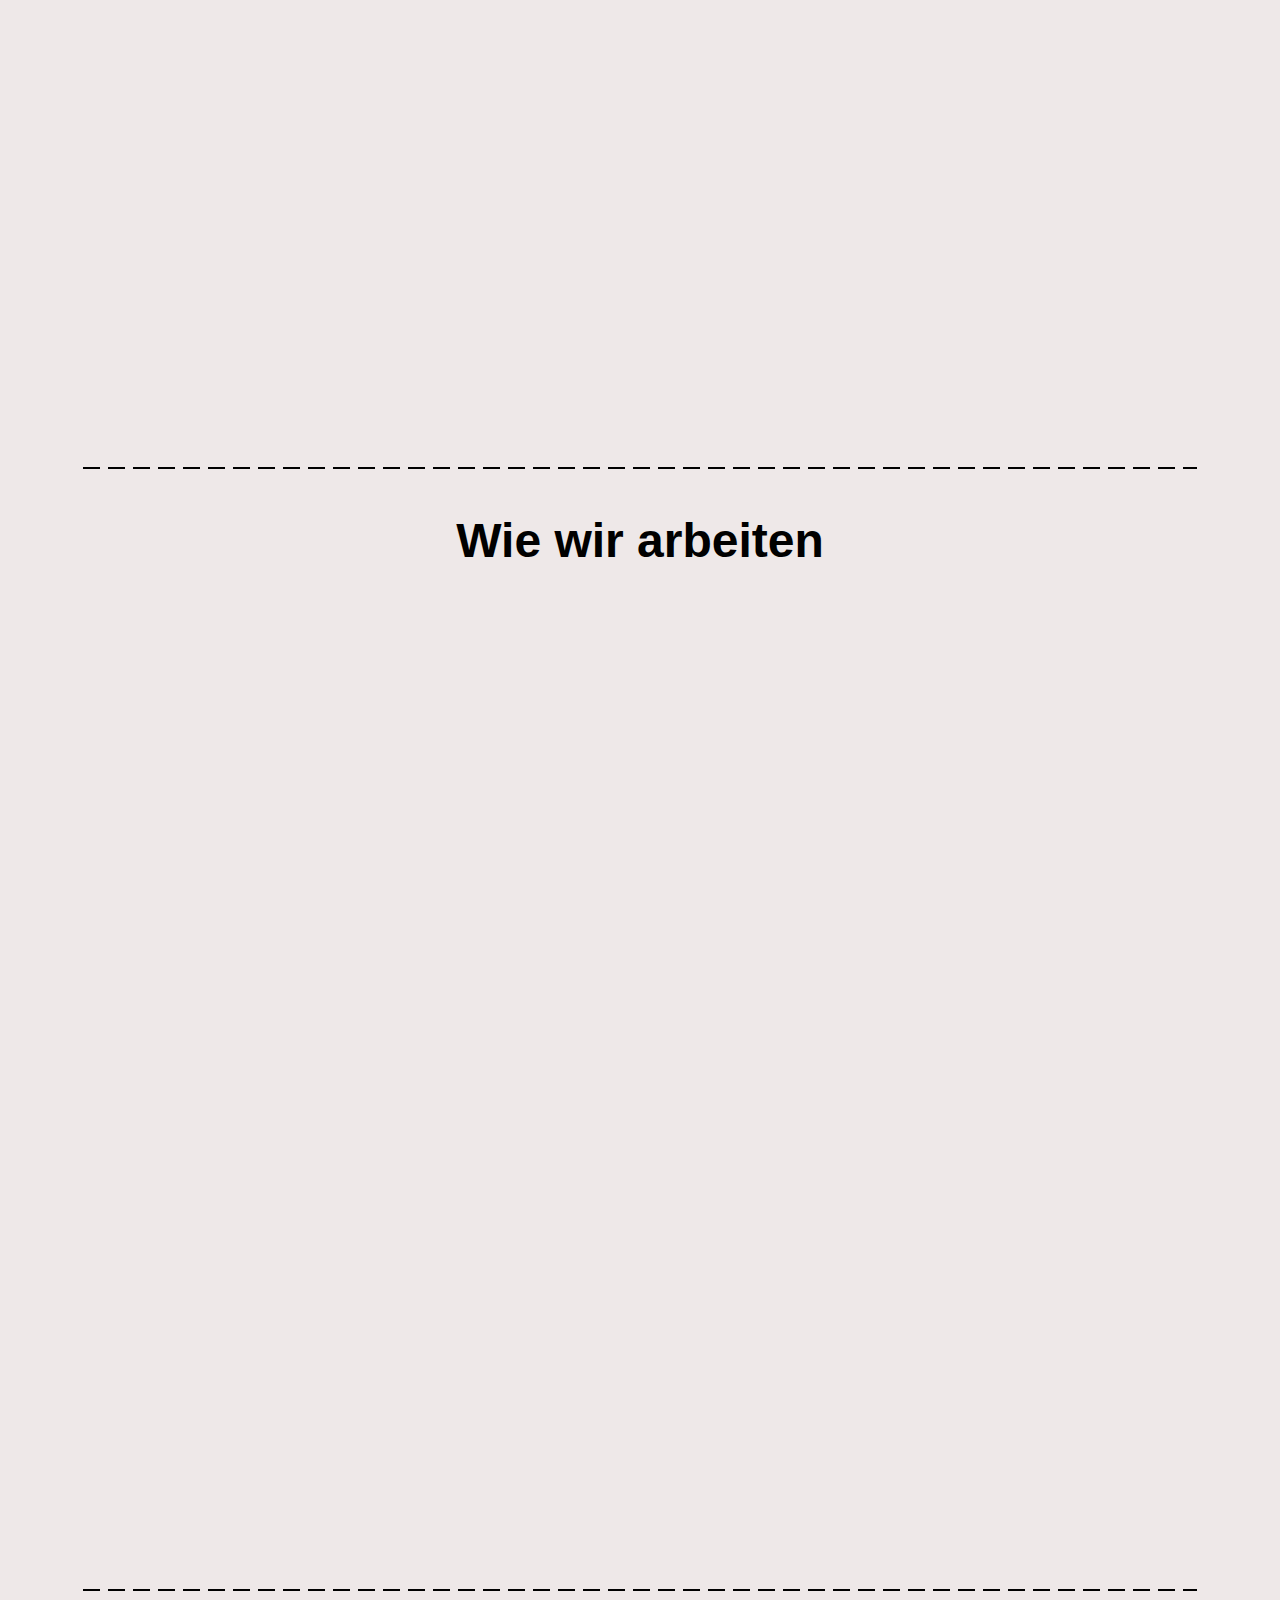
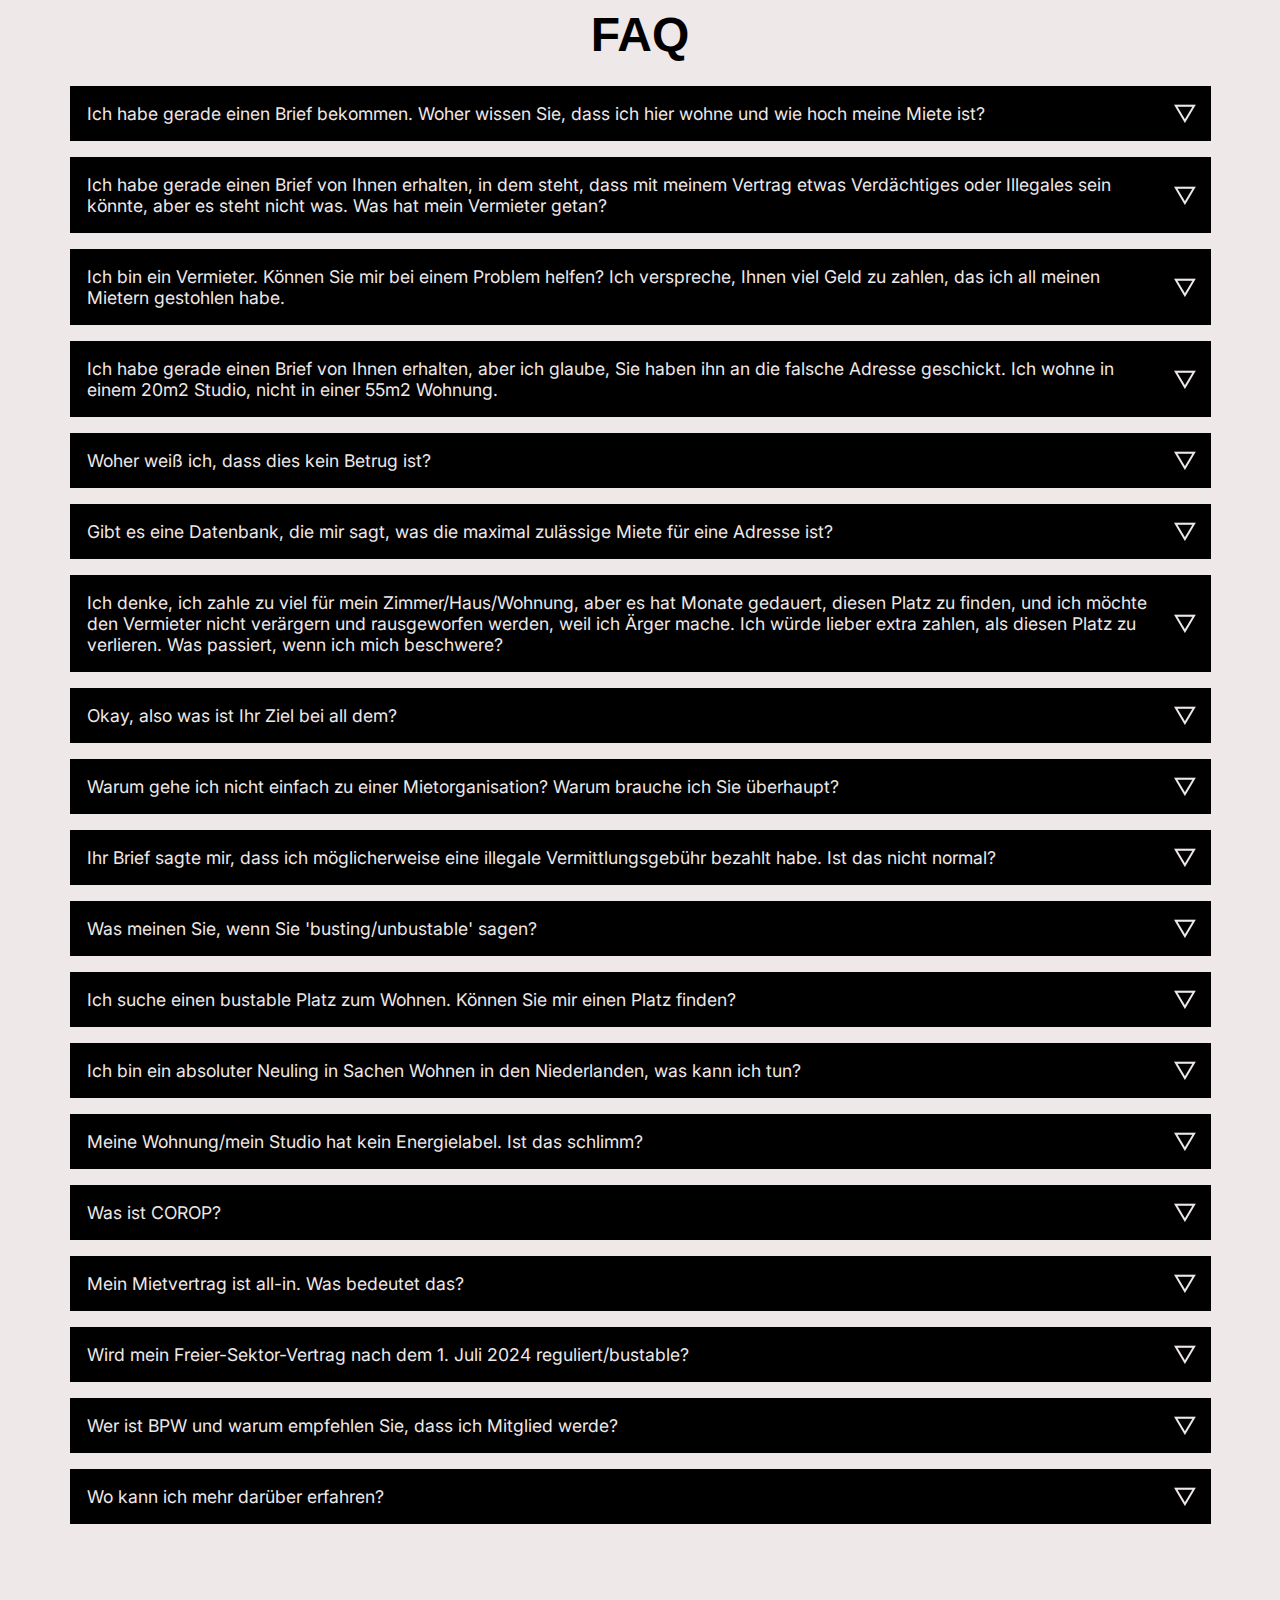
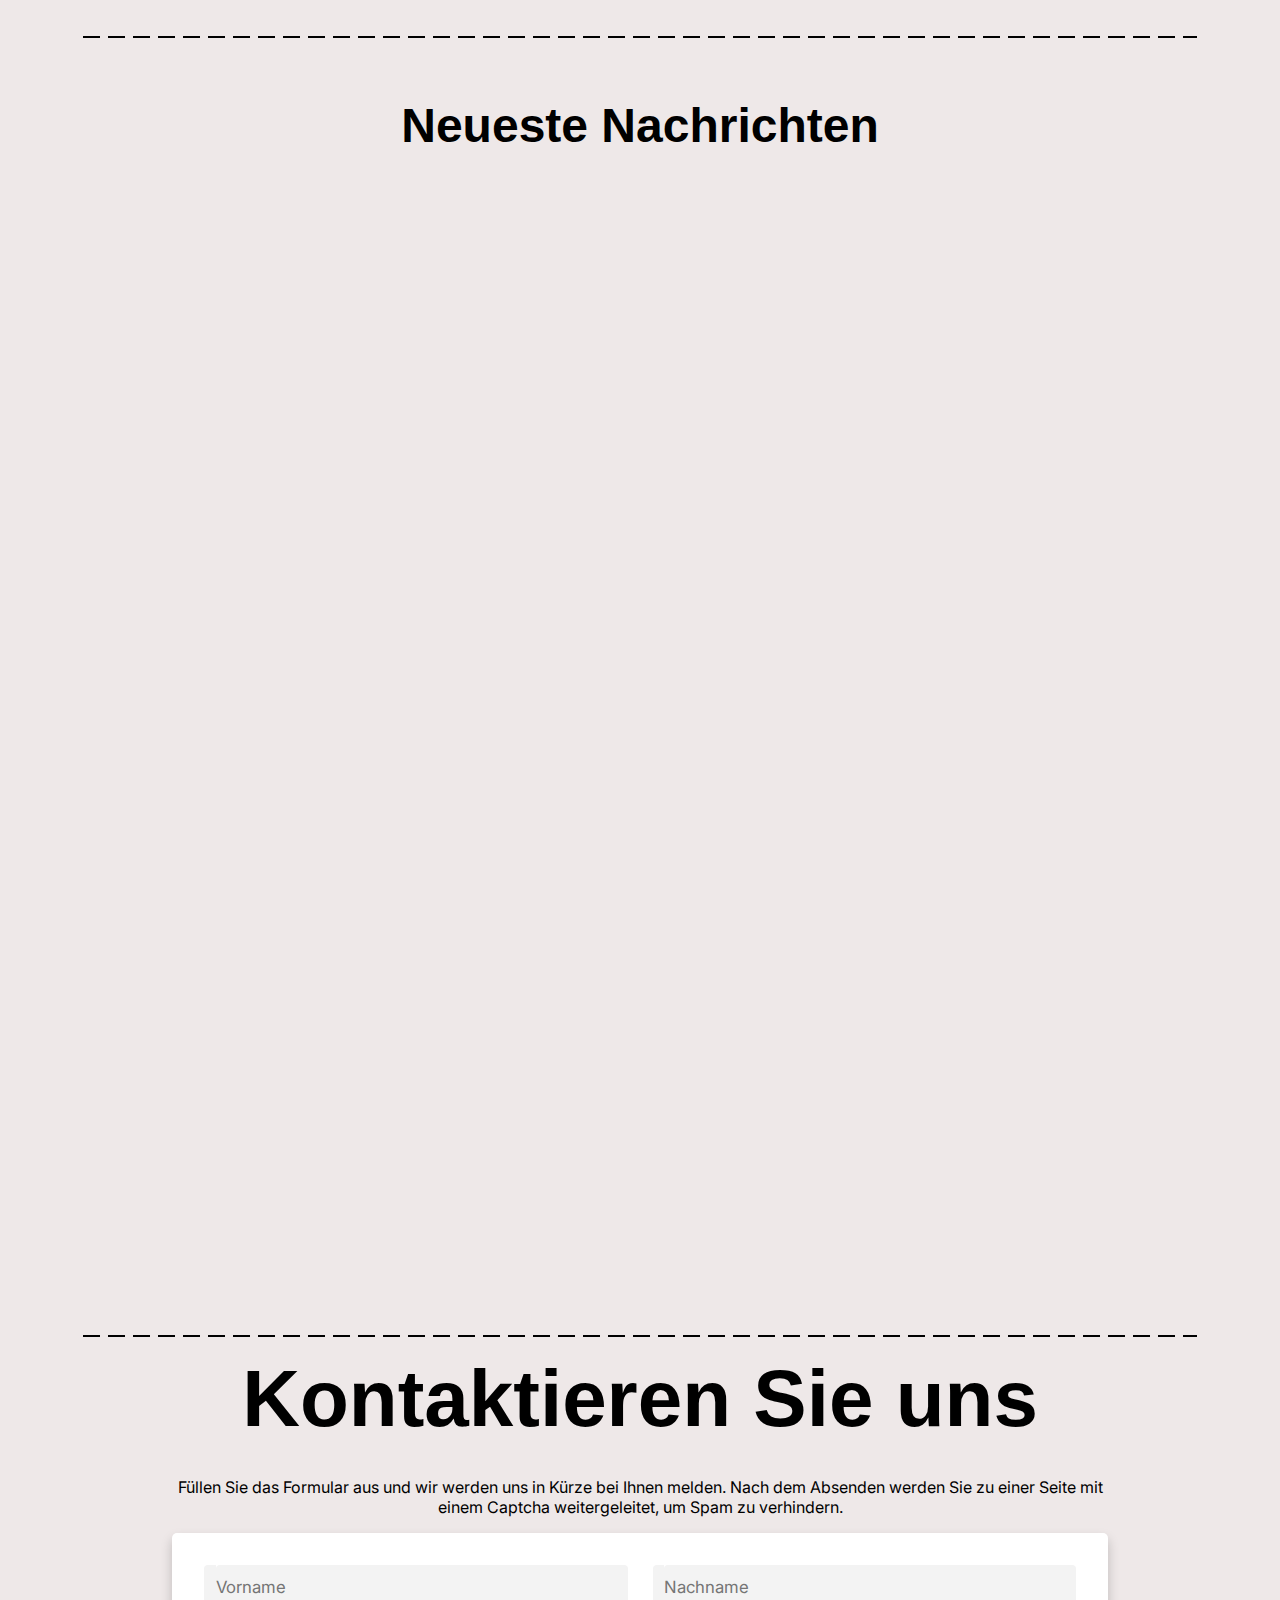
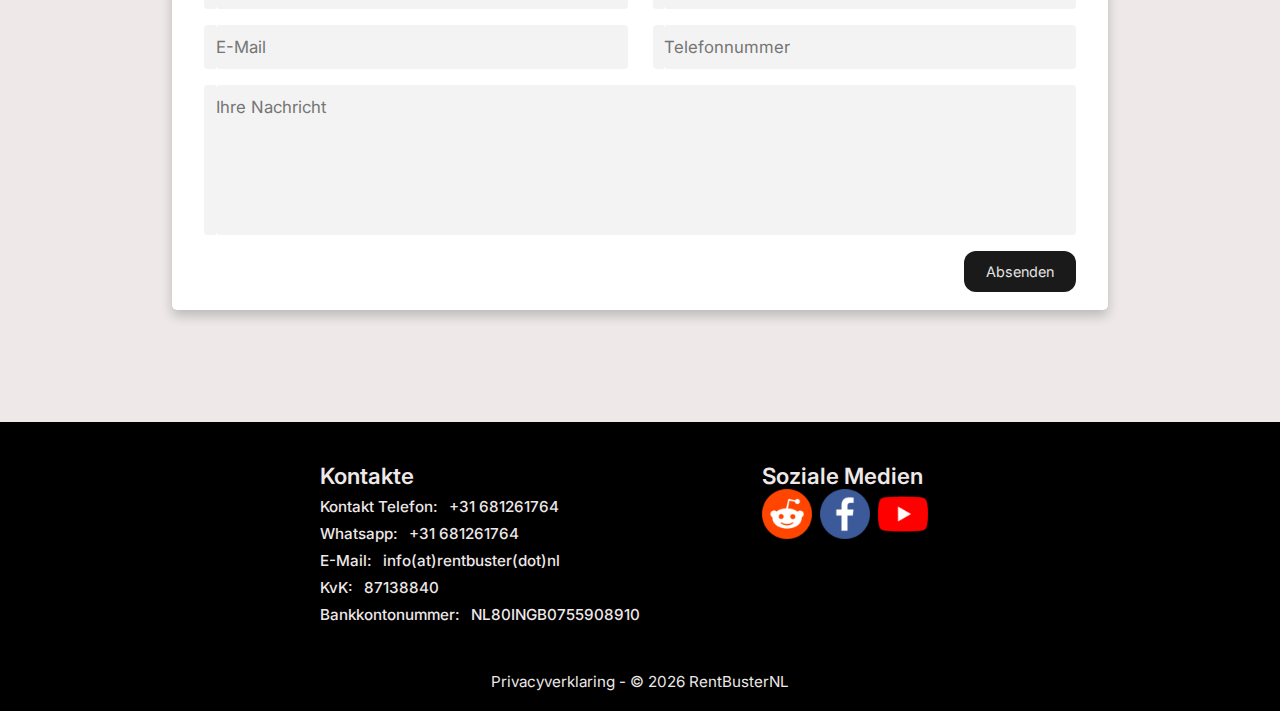
<file: translatedPages/indexGE.html>
<!DOCTYPE html>
<html lang="en">

<head>
  <meta charset="UTF-8" />
  <meta http-equiv="X-UA-Compatible" content="IE=edge" />
  <meta name="viewport" content="width=device-width, initial-scale=1.0, maximum-scale=1.0" />
  <!-- Description that will appear in the list of websites in search-->
  <meta name="description" content="" />
  <meta name="keywords"
    content="rent, rent reduction, low rental cost, service costs, rent Netherlands, rent Nederland, rent price, " />
  <title>Rent Buster</title>
  <link rel="stylesheet" href="../css/style.css" />
  <link href="https://fonts.googleapis.com/css2?family=Inter:wght@300&display=swap" rel="stylesheet" />
  <link rel="icon" href="/favicon.ico">

  <style>
    .selected-lang {
      cursor: pointer;
      font-family: 'Inter', sans-serif;
      display: flex;
      justify-content: space-between;
      font-size: 0.9rem;
      line-height: 1.55;
      width: 55px;
      margin-bottom: 0.4rem;
    }

    .selected-lang::before {
      content: '';
      display: block;
      width: 32px;
      height: 22.5px;
       background-image: url(https://www.worldometers.info/img/flags/small/tn_gm-flag.gif);
      background-size: 76%;
      width: 2.8rem;
    }
  </style>

</head>

<body>

  <!-- Cookies consent popup -->

  <!-- <div class="consent-popup">
      <div class="info">

        <p>Door gebruik te maken van deze website gaat u akkoord met onze cookies.</p>
        <button class="load-button">Ok</button>
      </div>
    </div> -->



  <div class="website" style="display: block;">

    <!-- Loader -->

    <div class="loader">
      <div class="loading-text">
        <span class="loading-text-words">L</span>
        <span class="loading-text-words">O</span>
        <span class="loading-text-words">A</span>
        <span class="loading-text-words">D</span>
        <span class="loading-text-words">I</span>
        <span class="loading-text-words">N</span>
        <span class="loading-text-words">G</span>
      </div>
    </div>

    <header class="header" id="header">
      <div class="navbar-wrapper">
        <!-- Logo -->
        <a href="#home"><img src="../img/LOGO_cropped.png" alt="RentBuster logo"></a>

        <!-- Navbar button for mobile -->
        <button class="mobile-navbar-toggle" aria-expanded="false"></button>
        <div class="button-bg"></div>

        <!-- Navigation bar -->
        <nav>
          <ul id="navbar" class="navbar" data-visible="false">

            <!-- <li class="active"><a href="https://calculator.rentbuster.nl/" target="_blank" class="underline-animation"
                style="color: rgb(92, 92, 255); --darkreader-inline-color: var(--darkreader-text-5c5cff, #5a96ff);"
                data-darkreader-inline-color="">Mietrechner</a></li> -->
            <!-- <li class="active"><a href="#home" class="underline-animation">Startseite</a></li> -->
            <li class="active"><a href="#about-us" class="underline-animation">Über mich</a>
            </li>
            <li class="active"><a href="#how-we-work" class="underline-animation">Wie wir arbeiten</a></li>
            <li class="active"><a href="#faq" class="underline-animation">FAQ</a></li>
            <li class="active"><a href="#blog" class="underline-animation">Nachrichten</a></li>

            <!-- Desktop Menu Dropdown -->
            <li class="active desktop-menu-dropdown">
              <a href="#" class="underline-animation menu-toggle" style="color: rgb(92, 92, 255);">Menü ▾</a>
              <ul class="dropdown-menu">
                <!-- Language Selector in Dropdown -->
                <li class="dropdown-lang-menu">
                  <a href="#" class="dropdown-item">
                    <!-- <div class="selected-lang" style="width: 30px; height: 10px !important;"></div> -->

                    ‎ ‎ <p style="margin: 0; padding: 0; scale: 1.4; ">🇩🇪</p>  ‎ ‎ ‎ ‎ ‎ ‎ Sprache ›
                  </a>
                  <ul class="lang-submenu">
                    <li><a href="../translatedPages/indexNL.html" id="nl-dropdown">Niederländisch</a></li>
                    <li><a href="../index.html" id="en-dropdown">Englisch</a></li>
                    <li><a href="../translatedPages/indexGE.html" id="ge-dropdown">Deutsch</a></li>
                    <li><a href="../translatedPages/indexFR.html" id="fr-dropdown">Französisch</a></li>
                    <li><a href="../translatedPages/indexUA.html" id="ua-dropdown">Ukrainisch</a></li>
                  </ul>
                </li>
                <!-- Theme Toggle in Dropdown -->
                <li>
                  <a href="#" class="dropdown-item theme-toggle-dropdown" id="theme-toggle-dropdown">
                    <img src="../img/moon.png" alt="theme toggle" class="dropdown-theme-icon" style="scale: 1.2; margin-left: 2px;">
                    <span>Design wechseln</span>
                  </a>
                </li>
                <!-- Donate in Dropdown -->
                <li>
                  <a href="https://www.patreon.com/user?u=83272391" target="_blank"
                    class="dropdown-item donate-dropdown" style="color: rgb(92, 92, 255); margin-left: 3px;">
                    ‎<p style="margin: 0; padding: 0; scale: 1.3; margin-left: 1px; ">💝</p> ‎ ‎ ‎ ‎ ‎ ‎  Spenden
                  </a>
                </li>
              </ul>
            </li>

            <!-- Mobile: Keep original items -->
            <li class="active mobile-only-nav">
              <a href="https://www.patreon.com/user?u=83272391" target="_blank" class="underline-animation donate-btn"
                style="color: rgb(92, 92, 255); --darkreader-inline-color: var(--darkreader-text-5c5cff, #5a96ff);"
                data-darkreader-inline-color="">Spenden
                <div class="donate-shadow"></div>
              </a>
            </li>

            <!-- Mobile Language Menu -->
            <li class="active mobile-only-nav mobile-lang-dropdown">
              <a href="#" class="underline-animation mobile-lang-toggle">Sprache ▾</a>
              <ul class="mobile-lang-menu">
                <li><a href="../translatedPages/indexNL.html">🇳🇱 Niederländisch</a></li>
                <li><a href="../index.html">🇬🇧 Englisch</a></li>
                <li><a href="../translatedPages/indexGE.html">🇩🇪 Deutsch</a></li>
                <li><a href="../translatedPages/indexFR.html">🇫🇷 Französisch</a></li>
                <li><a href="../translatedPages/indexUA.html">🇺🇦 Ukrainisch</a></li>
              </ul>
            </li>

            <li class="active"><a href="#contact-us" class="underline-animation">
                <svg xmlns="http://www.w3.org/2000/svg" width="16" height="16" viewBox="0 0 24 24" fill="none"
                  stroke="currentColor" stroke-width="2" stroke-linecap="round" stroke-linejoin="round"
                  style="vertical-align: middle; margin-right: 0.3rem;">
                  <path d="M4 4h16c1.1 0 2 .9 2 2v12c0 1.1-.9 2-2 2H4c-1.1 0-2-.9-2-2V6c0-1.1.9-2 2-2z"></path>
                  <polyline points="22,6 12,13 2,6"></polyline>
                </svg>
                Kontakt
              </a></li>

            <div id="theme-toggle-navbar">
              <img src="../img/moon.png" alt="moon" class="moon" id="moon-navbar">
            </div>

          </ul>
        </nav>
      </div>

      <!-- <div class="lang-menu">
        <div class="selected-lang"></div>
        <ul id="languages">
          <li><a href="./translatedPages/indexNL.html" id="nl">Dutch</a></li>
          <li><a href="./index.html" id="en">English</a></li>
          <li><a href="./translatedPages/indexGE.html" id="ge">German</a></li>
          <li><a href="./translatedPages/indexFR.html" id="fr">French</a></li>
          <li>
            <a href="./translatedPages/indexUA.html" id="ua">Ukrainian</a>
          </li>
        </ul>
      </div> -->
    </header>

    <!-- Cursor trail -->
    <svg xmlns="http://www.w3.org/2000/svg" class="goo" version="1.1" width="100%">
      <defs>
        <filter id="goo">
          <feGaussianBlur in="SourceGraphic" stdDeviation="6" result="blur"></feGaussianBlur>
          <feColorMatrix in="blur" mode="matrix" values="1 0 0 0 0  0 1 0 0 0  0 0 1 0 0  0 0 0 35 -15" result="goo">
          </feColorMatrix>
          <feComposite in="SourceGraphic" in2="goo" operator="atop"></feComposite>
        </filter>
      </defs>
    </svg>

    <div id="cursor"></div>



    <main id="body">
      <div class="curve"></div>
      <!-- <div class="theme-toggle" id="theme-toggle">
        <img src="../img/moon.png" alt="moon" class="moon" id="moon">
      </div> -->
<!-- HOME SECTION -->
      <div class="home-wrapper">
        <div id="home" class="home anim-container" style="justify-content: center;">
          <div class="text-container-home">
            <h1 class="animated text1">If the rent's too high,</h1>
            <h1 class="animated text2">In the neighbourhood,</h1>
            <h1 class="animated text3">Who you gonna call?</h1>
            <!-- <h1 class="animated fadeIn1">If the rent's too high,</h1>
            <h1 class="animated fadeIn2">In the neighbourhood,</h1>
            <h1 class="animated fadeIn3">Who you gonna call?</h1> -->
            <img class="animated logo-home-section" src="../img/LOGO_cropped.png" alt="rentbuster logo">
            <!-- <h2>RENT BUSTER!</h2> -->
            <!-- <img class="animated fadeInLeft" src="/img/RentBuster logo without background.png" alt="rentbuster logo"> -->
          </div>

          <div class="video-wrapper" style="display: none;">
            <iframe class="youtube-video" width="560" height="315" src="https://www.youtube.com/embed/xwSltGbK46E"
              title="YouTube video player" frameborder="0"
              allow="accelerometer; autoplay; clipboard-write; encrypted-media; gyroscope; picture-in-picture; web-share"
              allowfullscreen=""></iframe>
          </div>
        </div>

        <!-- Service Blocks -->
        <div class="service-blocks-container appearing-anim">
          <a href="https://search.rentbuster.nl" target="_blank" class="service-block service-block-search ">
            <div class="service-icon">🔍</div>
            <h3 class="service-title">Suchtool für bustbare Wohnungen</h3>
            <p class="service-description">Finden Sie bustbare Wohnungen mit nützlichen Einblicken</p>
          </a>

          <a href="https://calculator.rentbuster.nl" target="_blank" class="service-block service-block-calculator ">
            <div class="service-icon">🧮</div>
            <h3 class="service-title">Mietrechner</h3>
            <p class="service-description">Berechnen Sie die maximal zulässige Miete für Ihr Zuhause</p>
          </a>
        </div>

      </div>

      <!-- ABOUT US SECTION -->
      <div class="about-us-container" id="about-us" style="margin-top: 0;">
        <h1>Über mich</h1>
        <div class="about-us">
          <div class="text-wrapper" id="text-wrapper">
            <p style="margin-bottom: 10px; margin-top: 7px;">
              Hallo. Mein Name ist Shane. Ich lebe seit 14 Jahren in den Niederlanden und miete, wie viele andere auch, mein Haus von einem Vermieter. Ich habe Rent Buster NL im Jahr 2022 gegründet, nachdem ich mit eigenen Augen die lächerlichen Mietpreise gesehen habe, die von Maklern/Vermietern als Reaktion auf den niederländischen Wohnungsmangel verlangt wurden. Mein Ziel ist es, Mieter aufzuspüren und zu warnen, die in neue Wohnungen/Studios/Zimmer in den Niederlanden gezogen sind, dass ihr Vermieter möglicherweise zu viel von ihnen verlangt.
            </p>
            <p style="margin: 0;">
              Obwohl es in den Großstädten einen enormen Wohnungsmangel gibt, unterliegt ein großer Teil des Mietmarktes nach wie vor der Mietpreisbindung, um bezahlbaren Wohnraum zu gewährleisten. Einige Vermieter und Makler ignorieren diese Preiskontrollen und treiben die verlangten Mietpreise für Wohnungen grob in die Höhe. Mieter sind sich oft nicht ihrer Rechte auf Mietminderung/Kostenerstattung bewusst oder haben zu viel Angst, Maßnahmen zu ergreifen aus Furcht vor Zwangsräumung, und zahlen weiterhin jährlich Tausende von Euro zu viel.
            </p>
            <p style="margin-top: 10px; margin-bottom: 0;">
              Ich bemühe mich, so viele dieser Mieter wie möglich über soziale Medien und Post zu informieren und zu helfen. Wenn Sie einen Brief von mir erhalten haben, zahlen Sie wahrscheinlich zu viel. Schauen Sie sich unsere FAQ für weitere Informationen an oder senden Sie mir eine Nachricht für Hilfe.
            </p>
            <p style="margin-top: 10px; margin-bottom: 0;">
            </p>
            <p></p>
          </div>





          <!-- This is the image slider. To add a new picture you neen to
        copy li with class slide and change the path to the picture
        also you need to create another button (carousel indicator) -->
          <div class="carousel">
            <button class="carouselBtn carouselBtn-left">
              <img src="../img/left-arrow-next.svg" alt="left-arrow-next">
            </button>

            <div class="carousel-track-container">
              <ul class="carousel-track" style="transform: translateX(0px);">
                <li class="slide current-slide" style="left: 0px;">
                  <img class="carousel-image" src="../img/Me.jpg" alt="">
                </li>
                <li class="slide" style="left: 590.398px;">
                  <img class="carousel-image" src="../img/letter.png" alt="">
                </li>
                <li class="slide" style="left: 1180.8px;">
                  <img class="carousel-image" src="../img/Letters.jpg" alt="">
                </li>

              </ul>
            </div>

            <button class="carouselBtn carouselBtn-right">
              <img src="../img/right-arrow-next.svg" alt="right-arrow-next">
            </button>

            <div class="carousel-nav">
              <button class="carousel-indicator current-slide"></button>
              <button class="carousel-indicator"></button>
              <button class="carousel-indicator"></button>
            </div>
          </div>
        </div>
      </div>




      <div class="line-animation-container">
        <div class="line"></div>
      </div>

      <!-- HOW WE WORK SECTION -->
      <div class="how-we-work" id="how-we-work">
        <div class="hww-container ">
          <h1>Wie wir arbeiten</h1>

          <div class="picture-and-text">
            <div class="hww-img" id="firstImg"></div>
            <p class="hww-text " id="firstText">Wenn Sie einen Brief von RentBuster erhalten haben und davon überzeugt sind, dass Sie möglicherweise zu viel zahlen, wird Rent Buster NL Ihren Fall dem Vermieter vorlegen und in Ihrem Namen über eine niedrigere Miete verhandeln. Dies ist in einigen Fällen kein erforderlicher Schritt, aber es ist nützlich, eine diplomatische Lösung zu suchen, bevor Sie die Huurcommissie (Mietkommission) kontaktieren.</p>
          </div>

          <div class="picture-and-text">
            <!-- <img src="/img/left-arrow-next.svg" class="hidden-image1" alt=""> -->
            <div class="hidden-image1 hww-img"></div>
            <p class="hww-text" id="secondText">Wenn der Vermieter nicht auf unsere Anfrage reagiert oder wenn Sie mit seinem/ihrem Gegenangebot nicht einverstanden sind, werden wir den Fall bei der Huurcommissie fortsetzen. Rent Buster kümmert sich um den Papierkram und die Kosten bei der Huurcommissie und hält Sie über die Entwicklungen auf dem Laufenden. </p>
            <div class="hww-img hide-image" id="secondImg"></div>
          </div>

          <div class="picture-and-text">
            <div class="hww-img " id="thirdImg"></div>
            <p class="hww-text " id="thirdText">Obwohl ich mein Bestes tue, um vor unserer Kontaktaufnahme den richtigen geschätzten Mietpreis zu ermitteln, kann es zunächst erforderlich sein, eine unabhängige Vermessung/Bewertung Ihrer Wohnung/Ihres Zimmers/Studios durchzuführen, um die Miete genau zu berechnen, insbesondere wenn sie nahe an der Liberalisierungsgrenze liegt. Ich muss auch Ihren Vertrag einsehen, um den Antrag abzuschließen.</p>
          </div>

          <div class="picture-and-text">
            <div class="hidden-image2 hww-img"></div>
            <p class="hww-text " id="fourthText">Im Falle einer günstigen Entscheidung der Huurcommissie ist der Vermieter verpflichtet, Ihre Miete zu senken und Ihnen den zu viel gezahlten Betrag seit Beginn Ihres Vertrags/Antrags zurückzuerstatten.</p>
            <div class="hww-img hide-image" id="fourthImg"></div>
          </div>

        </div>
      </div>

      <div class="line-animation-container">
        <div class="line"></div>
      </div>

      <!-- If you want to justify text in questions find .accordionBtn in scss file and uncomment text-align: justify -->
      <!-- FAQ SECTION -->
      <div class="faq" id="faq">
        <h2>FAQ</h2>
        <div class="faq-container">
          <div class="accordion" id="a1">
            <button type="button" class="accordionBtn">
              <p> Ich habe gerade einen Brief bekommen. Woher wissen Sie, dass ich hier wohne und wie hoch meine Miete ist? </p>
            </button>
            <div class="accordion-content">
              <p>Der Vermieter/die Agentur, die Ihnen die Unterkunft vermietet hat, hat Anzeigen auf beliebten Wohnungswebsites geschaltet, die ich regelmäßig überprüfe. Ihr Haus/Ihre Wohnung wurde als verdächtig hohe Miete gekennzeichnet. Ich habe eine Berechnung durchgeführt und einen ungefähren maximalen Mietpreis ermittelt, den Sie im Brief sehen. Wenn die Differenz zwischen diesem und dem aktuellen Mietpreis innerhalb eines akzeptablen Genauigkeitsniveaus liegt, sende ich einige Wochen nach Vertragsbeginn einen Brief an Ihre Adresse. Ich kenne den Namen des Mieters nicht oder irgendetwas über den Vertrag, den Sie unterschrieben haben. </p>
            </div>
          </div>

          <div class="accordion" id="a2">
            <button type="button" class="accordionBtn">Ich habe gerade einen Brief von Ihnen erhalten, in dem steht, dass mit meinem Vertrag etwas Verdächtiges oder Illegales sein könnte, aber es steht nicht was. Was hat mein Vermieter getan?</button>
            <div class="accordion-content">
              <p>Im Jahr 2024 habe ich eine anonyme Hotline/ein Formular eingerichtet, über das Menschen Mietsituationen melden können, über die sie besorgt sind. Wenn die Situation verdächtig genug war oder ich der Meinung war, dass es gerechtfertigt war, den Mieter zu kontaktieren, habe ich einen Brief verschickt. Aus rechtlichen Gründen vermeide ich es, zu viele Details im Brief anzugeben, da es oft vorkommt, dass der Vermieter/Eigentümer diese Briefe abfängt, entweder versehentlich oder absichtlich. </p>
            </div>
          </div>

          <div class="accordion" id="a2">
            <button type="button" class="accordionBtn">Ich bin ein Vermieter. Können Sie mir bei einem Problem helfen? Ich verspreche, Ihnen viel Geld zu zahlen, das ich all meinen Mietern gestohlen habe.<p></p></button>
            <div class="accordion-content">
              <p>Nein. </p>
            </div>
          </div>

          <div class="accordion" id="a2">
            <button type="button" class="accordionBtn">Ich habe gerade einen Brief von Ihnen erhalten, aber ich glaube, Sie haben ihn an die falsche Adresse geschickt. Ich wohne in einem 20m2 Studio, nicht in einer 55m2 Wohnung.</button>
            <div class="accordion-content">
              <p>Entschuldigung dafür. Viele Anzeigen geben nicht die Hausnummer an und manchmal mache ich Fehler beim Finden des Hausbriefs in Mehrraum-Komplexen. Wenn kürzlich jemand in Ihr Gebäude eingezogen ist, ist der Brief wahrscheinlich für diese Person bestimmt. </p>
            </div>
          </div>

          <div class="accordion" id="a3">
            <button type="button" class="accordionBtn">
              <p>Woher weiß ich, dass dies kein Betrug ist?</p>
            </button>
            <div class="accordion-content">
              <p>Abgesehen von den zahlreichen Nachrichtenartikeln, die über mich geschrieben wurden, ist Rent Buster NL ein registriertes Unternehmen in den Niederlanden (KvK-Nummer: 87138840) mit Sitz in Arnhem und einem niederländischen Bankkonto und einer Telefonnummer. Ich biete eine kostenlose Beratung per Videoanruf an. Sie müssen nichts unterschreiben/bezahlen und können jederzeit gehen.</p>
            </div>
          </div>

          <div class="accordion" id="a4">
            <button type="button" class="accordionBtn">Gibt es eine Datenbank, die mir sagt, was die maximal zulässige Miete für eine Adresse ist?</button>
            <div class="accordion-content">
              <p>Leider nein, es muss von Hand berechnet werden. Es variiert je nach vielen Faktoren und ändert sich jedes Jahr aufgrund von Schwankungen der Hauspreise, des Grundrisses, der Energiebewertung usw. Die Gemeinden Rotterdam und Utrecht bieten auf ihren Websites einen rudimentären Rechner an, aber sie berechnen nur eine mögliche Bandbreite von Werten und nur innerhalb ihrer jeweiligen Städte. Sie können auch meinen Rechner oben auf der Seite verwenden.
                <br> Bereitgestellte Links:
                <a href="https://huurprijscalculator.rotterdam.nl/index.html" target="_blank"
                  style="color: cornflowerblue; --darkreader-inline-color: var(--darkreader-text-6495ed, #65a9ed);"
                  data-darkreader-inline-color="">Rotterdam</a> ,
                <a href="https://www.huurteam-utrecht.nl/en/rental-price-checker/" target="_blank"
                  style="color: cornflowerblue; --darkreader-inline-color: var(--darkreader-text-6495ed, #65a9ed);"
                  data-darkreader-inline-color="">Utrecht</a>
              </p>
            </div>
          </div>

          <div class="accordion" id="a5">
            <button type="button" class="accordionBtn">Ich denke, ich zahle zu viel für mein Zimmer/Haus/Wohnung, aber es hat Monate gedauert, diesen Platz zu finden, und ich möchte den Vermieter nicht verärgern und rausgeworfen werden, weil ich Ärger mache. Ich würde lieber extra zahlen, als diesen Platz zu verlieren. Was passiert, wenn ich mich beschwere?</button>
            <div class="accordion-content">
              <p>Das ist verständlich. Es ist schwierig, Mietwohnungen in den Niederlanden zu finden, und es ist möglich, dass dieses Verfahren die Beziehung zwischen Ihnen und dem Vermieter verschlechtert. Wenn Sie einen befristeten Vertrag haben, ist es möglich zu warten, bis Ihr Vertrag unbefristet wird, bevor Sie das Verfahren einleiten. Um Missbrauch zu verhindern, gibt die Huurcommissie Mietern mehr Flexibilität bei der Frist für die Beantragung einer Mietminderung (bis zu sechs Monate nach Ende des befristeten Vertrags). Sobald Ihr Vertrag unbefristet wird (oder Sie ausziehen), kann alles, was Sie zu viel bezahlt haben, an Sie zurückerstattet werden.
                <br style="margin-bottom: 0.7rem;"> Dies gilt auch nur, wenn Sie einen befristeten Vertrag haben (weniger als 2 Jahre) und länger bleiben möchten. Wenn Sie einen befristeten Vertrag haben und sicher sind, dass Sie am Ende ausziehen möchten, haben Sie kein zusätzliches Räumungsrisiko. Wenn Sie einen unbefristeten Vertrag haben, ist der Vermieter machtlos, Sie zu räumen, weil Sie gegen den Mietpreis Berufung einlegen. Sie werden wahrscheinlich so lange dort bleiben können, wie Sie möchten. Sollte der Vermieter versuchen, Sie zu räumen, haben Sie ein Arsenal an Mieterrechten, auf die Sie zurückgreifen können, um Ihre Räumung zu verhindern. Solange Sie sich sauber verhalten, sollte es keinen Grund geben, warum Ihr Vermieter Sie räumen kann, und ganz SICHER nicht, weil Sie Ihre Rechte als Mieter ausgeübt haben.

              </p>
            </div>
          </div>

          <div class="accordion" id="a6">
            <button type="button" class="accordionBtn">Okay, also was ist Ihr Ziel bei all dem?</button>
            <div class="accordion-content">
              <p>Ich habe persönliche Erfahrungen im Umgang mit schlechten Vermietern gemacht, die Mieter zu viel bezahlen lassen. Ich mag es nicht, wenn Menschen ausgenutzt werden, und ich möchte etwas dagegen tun. Leider ist das nicht kostenlos zu machen. Ich möchte dies Vollzeit tun und leider bin ich kein angestellter Mitarbeiter einer Mietorganisation. Der Betrieb einer Website, die Recherche von Immobilien und das Versenden von Briefen kostet Geld, und ich muss meine eigene Miete bezahlen und essen. Jeder gespendete Betrag hilft mir, den nächsten Mieter zu warnen, der sich möglicherweise in einer ähnlichen Situation befindet wie Sie. Wenn Ihre Herangehensweise an diese Vereinbarung "Scheiß auf alle anderen, ich habe meins" ist, dann ist Rentbuster nicht der Service für Sie. Was die Höhe betrifft, wird dies von Ihnen bestimmt: Ich arbeite mit Geld, das Sie aus einer erfolgreichen Einigung spenden. Wenn ich erfolgreich bin, spare ich Ihnen möglicherweise Tausende von Euro pro Jahr. Sie können entscheiden, wie viel Ihnen meine Dienstleistungen wert sind. Bitte beachten Sie, dass ähnliche Organisationen wie Bumarang einen großen Teil der Einigung (&gt;50%) im Austausch für denselben Service verlangen. Scherz-Spenden werden nicht akzeptiert und werden aus Prinzip zurückerstattet. Was die Richtlinien angeht, wie viel zu geben ist: Einige Leute geben 10% des erstatteten Betrags, andere geben 5%, einige geben 1 Monat Differenz zwischen alter und neuer Miete. </p>
            </div>
          </div>


          <div class="accordion">
            <button type="button" class="accordionBtn">Warum gehe ich nicht einfach zu einer Mietorganisation? Warum brauche ich Sie überhaupt?</button>
            <div class="accordion-content">
              <p>Es gibt tatsächlich viele Organisationen, die Ihnen beim Umgang mit Ihrem Vermieter helfen können. Einige berechnen für ihre Dienste. Sie sind auch reaktiv: Sie reagieren nur auf Anfragen, anstatt den proaktiven Ansatz von Rent Buster NL zu verfolgen, Mieter aufzuspüren, die nicht wissen, dass sie zu viel zahlen.
                <br style="margin-bottom: 0.7rem;"> Natürlich sind Sie durchaus in der Lage, Ihren eigenen Fall gegen Ihren Vermieter aufzubauen. Tatsächlich ist es gut, dass Sie diese Initiative zeigen, denn je mehr Menschen dies tun, desto besser. Meine Dienste sind für diejenigen von Ihnen, die nicht die Zeit, Energie oder das Wissen haben, um mit dem Papierkram, dem Hin und Her mit dem Vermieter oder der erforderlichen Recherche umzugehen.
              </p>
            </div>
          </div>

          <div class="accordion">
            <button type="button" class="accordionBtn">Ihr Brief sagte mir, dass ich möglicherweise eine illegale Vermittlungsgebühr bezahlt habe. Ist das nicht normal?</button>
            <div class="accordion-content">
              <p>Nein, das ist nicht normal. Laut einem Urteil des Obersten Gerichtshofs von 2016 ist es einem Makler verboten, beide Seiten in einem Vertrag zu vertreten. Sie können nur Zahlungen von der Seite akzeptieren, die sie vertreten. Wenn Sie die Anzeige für die Wohnung, in der Sie wohnen, auf einer Website gefunden haben, bedeutet dies, dass der Vermieter bereits die Dienste des Maklers in Anspruch genommen hat und nur von ihm/ihr Zahlungen akzeptieren kann. Alle Gebühren, die dem Mieter außer der Miete berechnet werden, sind verboten. Dazu gehören: Schlüsselgeld, Verwaltungsgebühren, Registrierungsgebühren, Vertragskosten. Es gibt viele Euphemismen dafür. Die meisten Agenturen berechnen diese Gebühren nicht mehr, aber einige versuchen immer noch, sie in die Transaktion zu schmuggeln, insbesondere wenn Expats, die die Regeln nicht kennen, beteiligt sind. </p>
            </div>
          </div>


          <div class="accordion">
            <button type="button" class="accordionBtn">Was meinen Sie, wenn Sie 'busting/unbustable' sagen?</button>
            <div class="accordion-content">
              <p>Busting ist der Prozess, den Mietpreis Ihres Hauses bei der Huurcommissie senken zu lassen. Eine Wohnung/ein Studio ist bustable, wenn sie weniger als 187 Punkte erreicht (Juli 2024-Juni 2025) oder einen prognostizierten neuen Mietpreis von weniger als ca. 1150 Euro hat. Wenn sie groß ist (&gt;80m2) und sehr energieeffizient (Label A), wird sie wahrscheinlich zu viele Punkte erreichen und ein Vrij/Freier Sektor (Unbustable) sein</p>
            </div>
          </div>

          <div class="accordion">
            <button type="button" class="accordionBtn">Ich suche einen bustable Platz zum Wohnen. Können Sie mir einen Platz finden?</button>
            <div class="accordion-content">
              <p>Leider nicht. Ich bin die letzte Person, die Sie für die Suche nach einem Platz für Sie haben möchten. Es ist möglich, dass ich einigen Maklern bekannt bin und ich bezweifle, dass sie etwas Nettes über mich zu sagen haben. Wenn ich in Ihrem Namen nach einem Platz zum Wohnen fragen würde, würden sie wahrscheinlich vermuten, dass ich fragte, damit ich den Platz später busten könnte. Ich biete jedoch eine wöchentliche Liste potenziell bustable Häuser auf meinem Subreddit namens Hotsheets an. Sie finden den Link zu meinem Subreddit am Ende der Seite.</p>
            </div>
          </div>

          <div class="accordion">
            <button type="button" class="accordionBtn">Ich bin ein absoluter Neuling in Sachen Wohnen in den Niederlanden, was kann ich tun?</button>
            <div class="accordion-content">
              <p>Rufen Sie mich an. Bis ich den Youtube-Kanal zum Laufen gebracht habe, um diese Art von Fragen zu beantworten, ist das Beste, was ich anbieten kann, ein Gespräch. Ich genieße die Ablenkung. Der größte Teil meines Tages wird damit verbracht, Excel-Tabellen und Pararius-Anzeigen anzusehen.</p>
            </div>
          </div>

          <div class="accordion">
            <button type="button" class="accordionBtn">Meine Wohnung/mein Studio hat kein Energielabel. Ist das schlimm?</button>
            <div class="accordion-content">
              <p>Ein Energielabel ist ein wichtiges Dokument, das angibt, wie energieeffizient Ihre Wohnung/Ihr Studio ist. Per Gesetz ist der Vermieter verpflichtet, Ihnen dies bei Ihrem Einzug zur Verfügung zu stellen. Viele Vermieter haben dieses Dokument nicht und seit Juli 2024 können sie dafür in einem Huurcommissie-Fall bestraft werden, indem ein Label, das sie nach Ihrem Einzug erhalten haben, ausgeschlossen wird. Dies könnte eine Ersparnis von 200 Euro pro Monat bei Ihrer Miete für diese Aufsicht bedeuten. Der niederländische Oberste Gerichtshof entschied im Juni 2023, dass dies unfair gegenüber dem Vermieter war, insbesondere wenn der Wohnraum energieeffizient war, sodass im Prinzip das Energielabel einbezogen werden könnte, aber dies wird von Fall zu Fall entschieden. Ich werde Sie auf die damit verbundenen Risiken während Ihres Falls aufmerksam machen.</p>
            </div>
          </div>

          <div class="accordion">
            <button type="button" class="accordionBtn">Was ist COROP?</button>
            <div class="accordion-content">
              <p>COROP ist eine spezielle Bezeichnung für neue oder umfassend renovierte kleine (&lt;40m2) Wohnungen/Studios in Amsterdam und Utrecht. Wenn Sie in einem sehr neuen (gebaut nach 2018) oder sehr energieeffizienten Gebäude (A+++) wohnen, ist Ihr Mietpreis wahrscheinlich unbustable. Ich werde natürlich überprüfen, um sicherzustellen, dass es qualifiziert ist.
              </p>
            </div>

            <div class="accordion">
              <button type="button" class="accordionBtn">Mein Mietvertrag ist all-in. Was bedeutet das?</button>
              <div class="accordion-content">
                <p>Ich habe einen umfangreichen Beitrag darüber geschrieben, wie Sie mit Ihrem All-in-Vertrag umgehen können hier <a
                    href="https://www.reddit.com/r/Rentbusters/comments/1gj1o8f/the_allin_split_a_quick_and_effective_way_to/"
                    target="_blank"
                    style="color: cornflowerblue; --darkreader-inline-color: var(--darkreader-text-6495ed, #65a9ed);"
                    data-darkreader-inline-color="">Link </a> </p>
              </div>
            </div>

            <div class="accordion">
              <button type="button" class="accordionBtn">Wird mein Freier-Sektor-Vertrag nach dem 1. Juli 2024 reguliert/bustable?</button>
              <div class="accordion-content">
                <p>Am 1. Juli 2024 trat das Gesetz für bezahlbare Miete (Wet Betaalbare Huur) in Kraft. Dieses Gesetz macht etwa 90% der privaten Mietwohnungen bustable. Das Gesetz hat auch Konsequenzen für Mieter, die vor dem 1. Juli 2024 in ihre Freier-Sektor-Wohnung eingezogen sind. Wenn Sie die Frist verpasst haben, Ihre Wohnung zu busten, öffnet sich am 1. Juli 2025 ein Gelegenheitsfenster, wenn Sie Ihren Vermieter bitten können, Ihren Mietpreis zu senken, wenn Ihre Immobilie &lt;144 Punkte nach den aktuellen Punktesystemen erreicht. Für alle, die ihren Vertrag am oder nach dem 1. Juli 2024 unterschrieben haben und möglicherweise die Chance verpasst haben zu busten, können Sie Ihre Wohnung auch busten, obwohl Sie nicht bis zum 1. Juli 2025 warten müssen. Sie haben auch eine viel höhere Punktegrenze (&lt;187 Punkte). Kontaktieren Sie mich ohne Verzögerung. </p>
              </div>
            </div>

            <div class="accordion">
              <button type="button" class="accordionBtn">Wer ist BPW und warum empfehlen Sie, dass ich Mitglied werde?</button>
              <div class="accordion-content">
                <p>Bond Precaire Woonvormen (BPW) ist eine Mieterrechtsgruppe, die eingreift, um Mieter zu verteidigen, wenn das Risiko von Gewalt/Einschüchterung durch den Vermieter als Reaktion auf einen Mietminderungsfall besteht. Oft reagieren kleine Vermieter schlecht auf einen Mieter, der als jemand wahrgenommen wird, der das Gesetz nutzt, um eine Mietminderung zu erreichen. Ich habe Fälle gesehen, in denen Mieter mit Mord bedroht, angegriffen, gemobbt und von ihrem Vermieter oder deren Vertretern bedroht wurden. Bestimmte große Vermieter wie Marcel van Hooijdonk sind berüchtigt für diese Art von Verhalten. BPW kann helfen, aber sie benötigen eine Vorankündigung, um Mitglieder zu sammeln, um Maßnahmen zu ergreifen. Obwohl BPW auch eine Freiwilligenorganisation ist, benötigen sie immer noch Geld, um zu funktionieren, und ich mag es persönlich nicht, ihnen Fälle zu schicken, bei denen es bereits zu spät ist, damit sie effektive Maßnahmen ergreifen können, weil der Mieter noch kein Mitglied war. In bestimmten Fällen werde ich mich weigern, Ihren Fall bei der Huurcommissie einzureichen, wenn ich denke, dass eine vernünftige Chance besteht, dass der Vermieter zu Ihrem eigenen Schutz zu gewalttätigem Verhalten greift, bis Sie Mitglied von BPW werden oder zustimmen, dass ich sie für Sie kontaktiere. Je zweifelhafter und direkt illegaler Ihr Mietvertrag ist, desto größer ist die Chance, dass der Vermieter zu diesen Aktionen greift. Ich empfehle den Leuten auch, aus ähnlichen Gründen eine Rechtsschutzversicherung abzuschließen. </p>
              </div>
            </div>

            <div class="accordion">
              <button type="button" class="accordionBtn">Wo kann ich mehr darüber erfahren? </button>
              <div class="accordion-content">
                <p>Schauen Sie sich mein <a href="https://www.reddit.com/r/Rentbusters/" target="_blank"
                    style="color: cornflowerblue; --darkreader-inline-color: var(--darkreader-text-6495ed, #65a9ed);"
                    data-darkreader-inline-color="">Subreddit </a> an. Ich bin dort sehr aktiv und poste viele Artikel über das Mieten in den Niederlanden. Ich poste alle Arten von Artikeln, nützliche Rechner, Tipps für die Rückerstattung von Servicekosten und etwas humorvolles Material.</p>
              </div>
            </div>

          </div>
        </div>
      </div>


      <div class="line-animation-container">
        <div class="line"></div>
      </div>

      <div class="blog" id="blog">

          <h1 style="margin-top: 0rem">Neueste Nachrichten</h1>
          <article class="article blog-post">
            <a style="text-decoration: none;"
              href="https://nltimes.nl/2023/03/25/netherlands-modern-day-robin-hood-helping-tenants-fight-greedy-landlords?utm_source=dlvr.it&amp;utm_medium=facebook"
              target="_blank">
              <img src="../img/NLtimes.png" alt="" class="post-img">
              <div class="post-content">
                <h3 class="post-name">Der moderne Robin Hood der Niederlande hilft Mietern gegen gierige Vermieter zu kämpfen
                  (25. März 2023)</h3>
                <p class="post-text">Eine Organisation mit Sitz in Arnhem hat kürzlich begonnen, einen proaktiven Ansatz zu verfolgen, um skrupelloses Verhalten niederländischer Vermieter anzugehen... t</p>
              </div>
            </a>
          </article>

          <article class="article blog-post">
            <a style="text-decoration: none;"
              href="https://www.telegraaf.nl/nieuws/901671984/een-extreme-huur-van-1600-euro-per-maand-deze-robin-hood-halveert-m"
              target="_blank">
              <img src="../img/telegraaf.png" alt="" class="post-img">
              <div class="post-content">
                <h3 class="post-name">Een extreme huur van 1600 euro per maand? Deze Robin Hood halveert m (July 20
                  2023)</h3>
                <p class="post-text">Amsterdam - Extreme huren zijn al lang geen uitzondering meer. Veel mensen hebben
                  eigenlijk recht op een forse huurverlaging. Shane White maakt er zijn missie van om die ook af te
                  dwingen. Dat is niet altijd zonder risico.... t</p>
              </div>
            </a>
          </article>

          <article class="article blog-post">
            <a style="text-decoration: none;"
              href="https://www.telegraaf.nl/nieuws/901671984/een-extreme-huur-van-1600-euro-per-maand-deze-robin-hood-halveert-m"
              target="_blank">
              <img src="../img/Trouw.png" alt="" class="post-img">
              <div class="post-content">
                <h3 class="post-name">Shane strijdt tegen huisjesmelkers. ;Ik werk niet zozeer voor de armen, maar wel
                  tegen de rijken(July 13 2023)</h3>
                <p class="post-text">Particuliere verhuurders vragen vaak te veel huur. De Ier Shane White heeft het
                  zijn missie gemaakt bewoners te helpen bij een huurverlagingsprocedure.. t</p>
              </div>
            </a>
          </article>


          <article class="article blog-post">
            <a style="text-decoration: none;"
              href="https://www.ad.nl/binnenland/jackie-wist-huur-te-verlagen-van-800-naar-350-euro-per-maand-maar-voel-me-niet-meer-veilig~afa279c1/"
              target="_blank">
              <img src="../img/ad.png" alt="" class="post-img">
              <div class="post-content">
                <h3 class="post-name">Jackie wist huur te verlagen van 800 naar 350 euro per maand</h3>
                <p class="post-text">De krappe woningmarkt dwingt huurders tot rare sprongen. Woningzoekenden gaan nu
                  zelfs op zoek naar te dure woningen om daarna snel een huurverlaging af te dwingen.. t</p>
              </div>
            </a>
          </article>


          <article class="article blog-post">
            <a style="text-decoration: none;"
              href="https://www.reddit.com/r/NetherlandsHousing/comments/vwuphe/the_predatory_tenant_how_to_hunt_for_cheap/"
              target="_blank">
              <img
                src="../img/69557_fullimage_sint-servaas-brug-maas-maastricht-stad-eighty8things-1360 copy.jpg"
                alt="" class="post-img">
              <div class="post-content">
                <h3 class="post-name">9 Dinge, die Sie gerne über das Mieten in Maastricht und den Niederlanden gewusst hätten, bevor
                  Sie hierher kamen <br><br> </h3>
                <p class="post-text">Viele Redditors/Facebook/Forumsnutzer, die Wohnungen und Studios in den
                  Niederlanden mieten, scheinen Angst zu haben, Probleme mit dem Vermieter anzusprechen, aus Angst, dass sie
                  geräumt werden oder ihre Verträge nicht verlängert werden.</p>
              </div>
            </a>
          </article>

          <article class="article blog-post">
            <a style="text-decoration: none;"
              href="https://new.reddit.com/r/Rentbusters/comments/11t9nmh/another_motivating_reason_to_get_your_rent/"
              target="_blank">
              <img src="../img/IMG_9966.jpg" alt="" class="post-img">
              <div class="post-content">
                <h3 class="post-name">Rentbusting kann Ihnen helfen, Huurtoeslag (Mietzuschuss) zu erhalten <br><br> </h3>
                <p class="post-text">Mietzuschuss ist nur möglich, wenn Sie eine Grundmiete von &lt;879 Euro pro Monat zahlen.
                  Eine Mietminderung zu erhalten, ermöglicht es Ihnen, einen Antrag zu stellen.</p>
              </div>
            </a>
          </article>


        </div>


      <div class="line-animation-container">
        <div class="line"></div>
      </div>

      <!-- CONTACT US SECTION -->
      <div class="contact-us" id="contact-us">
        <div class="contact-form">
          <h2>Kontaktieren Sie uns</h2>
          <p>Füllen Sie das Formular aus und wir werden uns in Kürze bei Ihnen melden. Nach dem Absenden werden Sie zu einer
            Seite mit einem Captcha weitergeleitet, um Spam zu verhindern.</p>

          <form action="https://formspree.io/f/xoqbjbnv" method="POST" id="form">
            <div class="group">
              <div class="empty-space"></div>
              <input type="text" name="firstName" id="firstName" placeholder="Vorname" class="form-element" required>
            </div>

            <div class="group">
              <div class="empty-space"></div>
              <input type="text" name="secondName" id="secondName" placeholder="Nachname" class="form-element"
                required>
            </div>

            <div class="group">
              <div class="empty-space"></div>
              <input type="email" name="email" id="email" placeholder="E-Mail" class="form-element" required>
            </div>

            <div class="group">
              <div class="empty-space"></div>
              <input type="text" name="phoneNumber" id="phoneNumber" placeholder="Telefonnummer" class="form-element"
                required>
            </div>


            <div class="full">
              <div class="group">
                <div class="empty-space-big"></div>
                <textarea name="message" id="message" class="form-element" placeholder="Ihre Nachricht"
                  spellcheck="false"></textarea>
              </div>
            </div>

            <br>

            <div class="submit">
              <input type="submit" value="Absenden">
            </div>

          </form>
        </div>

        <!-- <div class="social-media"></div> -->
      </div>
    </main>

    <footer class="footer">
      <div class="footer-container">
        <div class="footer-row">
          <div class="footer-column" id="info-footer">
            <h4>Kontakte</h4>
            <ul>
              <li>
                <p>Kontakt Telefon:&#10240<span class="break"></span>+31 681261764</p>
              </li>
              <li>
                <p>Whatsapp:&#10240<span class="break"></span>+31 681261764</p>
              </li>
              <li>
                <p>E-Mail:&#10240<span class="break"></span>info(at)rentbuster(dot)nl</p>
              </li>
              <li>
                <p>KvK:&#10240<span class="break"></span>87138840</p>
              </li>
              <li>
                <p>Bankkontonummer:&#10240<span class="break"></span>NL80INGB0755908910</p>
              </li>
            </ul>
          </div>

          <div class="footer-column">
            <h4>Soziale Medien</h4>
            <div class="social-media">
              <a href="https://www.reddit.com/r/Rentbusters/" target="_blank"><img src="../img/reddit-logo.png"
                  alt="reddit-icon" class="reddit-icon"></a>
              <a href="https://www.facebook.com/profile.php?id=100085087598391" target="_blank"><img
                  src="../img/facebook-icon.png" alt="facebook-icon" class="facebook-icon"></a>
              <a href="https://www.youtube.com/channel/UCjg0X1ZwTVahyRfkCr2OkNg" target="_blank"><img
                  src="../img/youtube-logo.png" alt="youtube-icon" class="youtube-icon"></a>
            </div>
          </div>
        </div>
      </div>
      <a href="/Privacyverklaring.pdf" target="_blank" class="footer-document">Privacyverklaring - ©
        <script type="text/javascript">document.write(new Date().getFullYear())</script> RentBusterNL
      </a>
      <!-- <a href="https://lifeconsciousness.github.io/Contact_page/" target="_blank" class="credit">Made by Maksym Tovstolis</a> -->
    </footer>

    <!-- <script src="../js/carousel.js"></script> -->
    <script src="../js/cursor.js"></script>
    <script src="../js/navbar.js"></script>

  </div>

  <script src="../script.js"></script>

  <script>
    //dark theme toggle
    let icon = document.getElementById("moon");
    let iconNavbar = document.getElementById("moon-navbar");

    icon.onclick = function () {
      document.body.classList.toggle("dark-theme");
      if (document.body.classList.contains("dark-theme")) {
        icon.src = "../img/sun.png";
        iconNavbar.src = "../img/sun.png";
      } else {
        icon.src = "../img/moon.png";
        iconNavbar.src = "../img/moon.png";
      }
    }

    iconNavbar.onclick = function () {
      document.body.classList.toggle("dark-theme");
      if (document.body.classList.contains("dark-theme")) {
        iconNavbar.src = "../img/sun.png";
        icon.src = "../img/sun.png";
      } else {
        iconNavbar.src = "../img/moon.png";
        icon.src = "../img/moon.png";
      }
    }
  </script>

  <!-- <script>
    const website = document.querySelector('.website');
    const consentPopup = document.querySelector('.consent-popup');

    website.style.display = 'block';
        consentPopup.style.display = 'none';

    if(localStorage.getItem('cookieChoice') === '0' ){
      website.style.display = 'block';
      consentPopup.style.display = 'none';
    } else{
      const loadButton = document.querySelector('.load-button');
      loadButton.addEventListener('click', () => {
        website.style.display = 'block';
        consentPopup.style.display = 'none';
      });
    }
  </script> -->
</body>

</html>
</file>
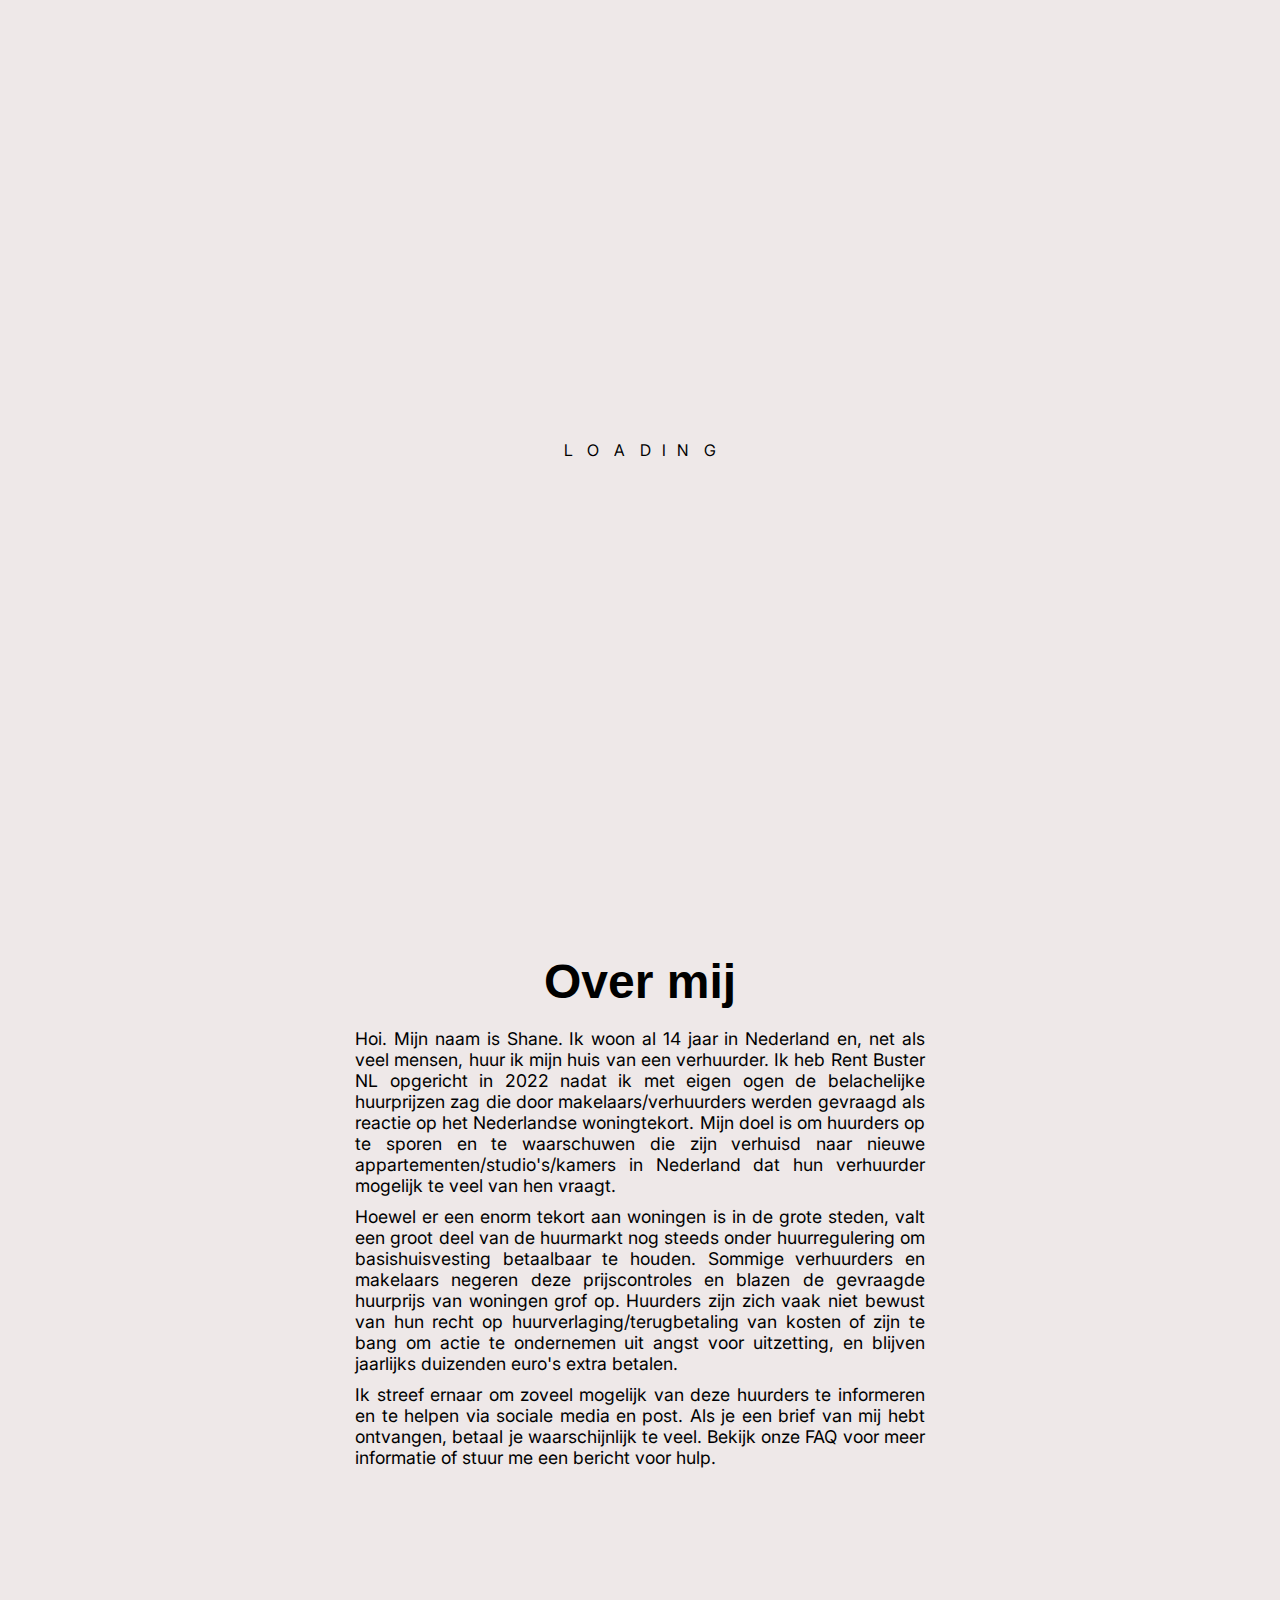
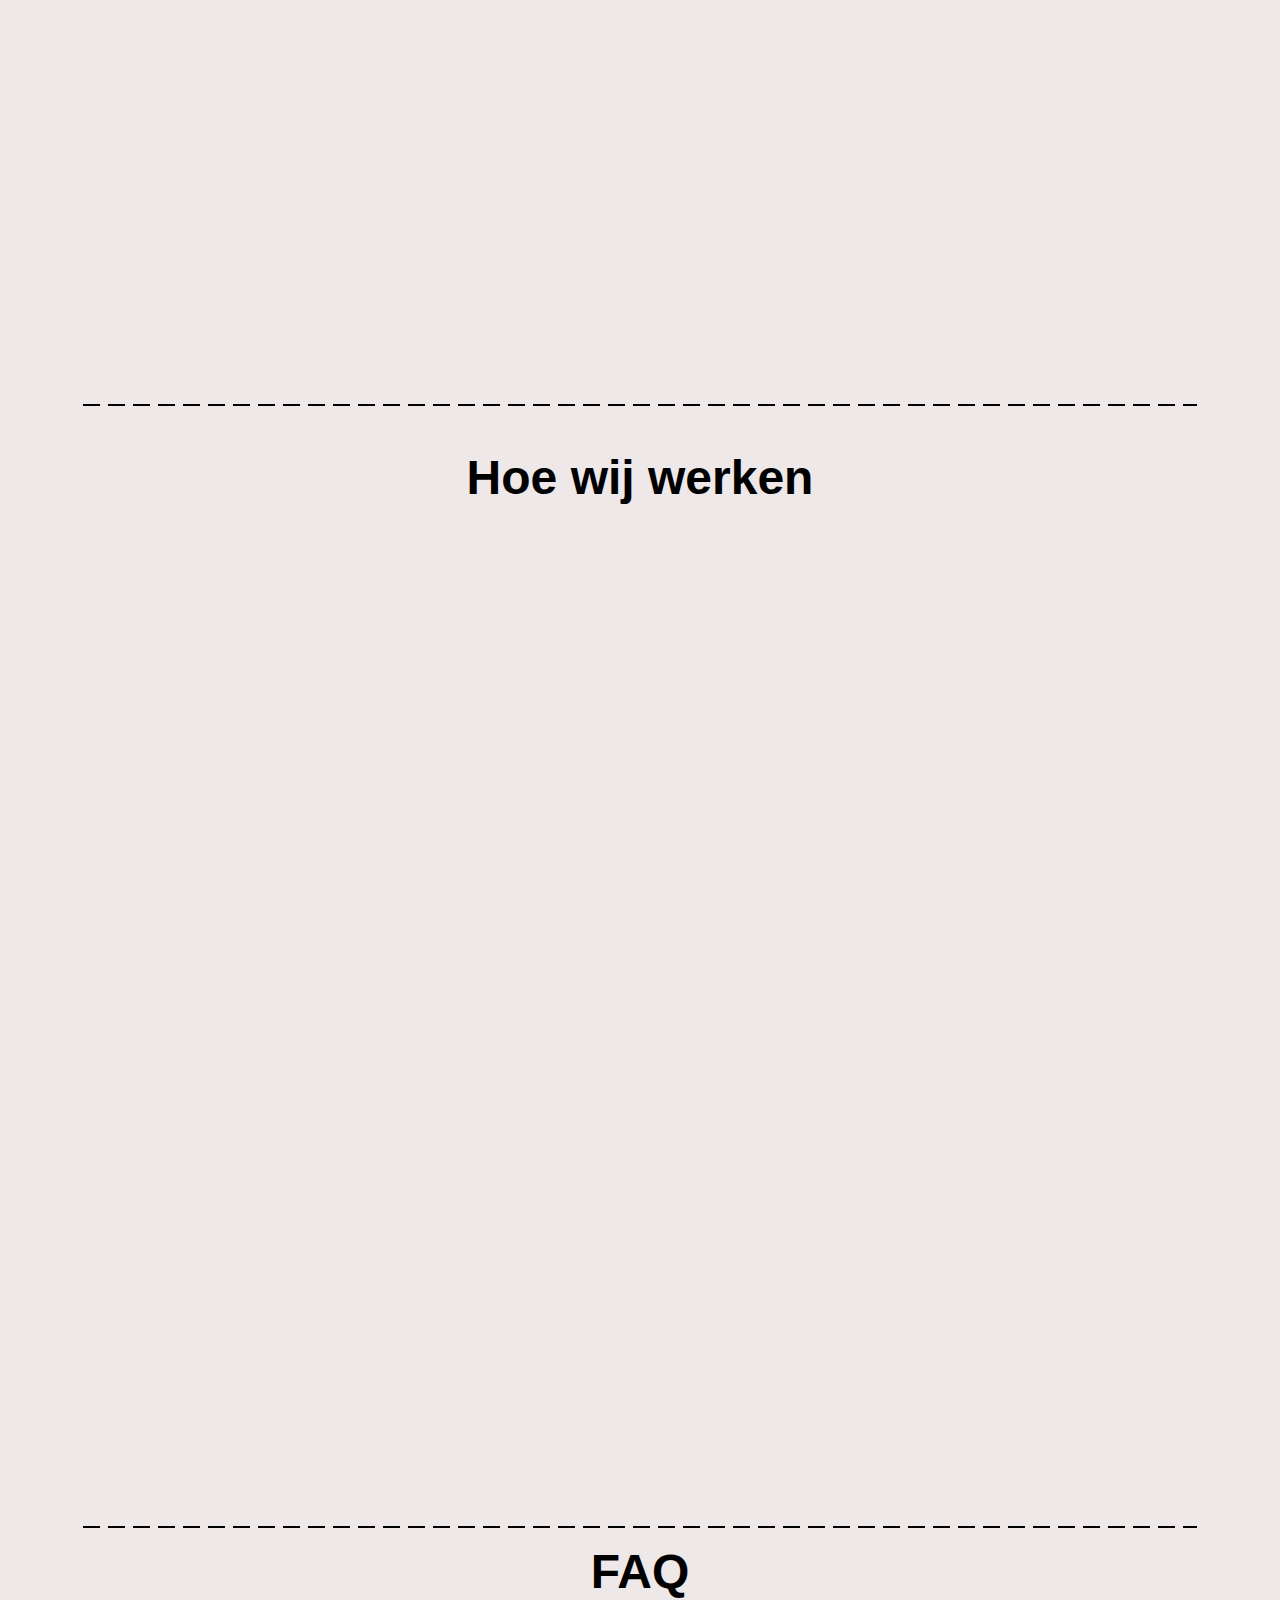
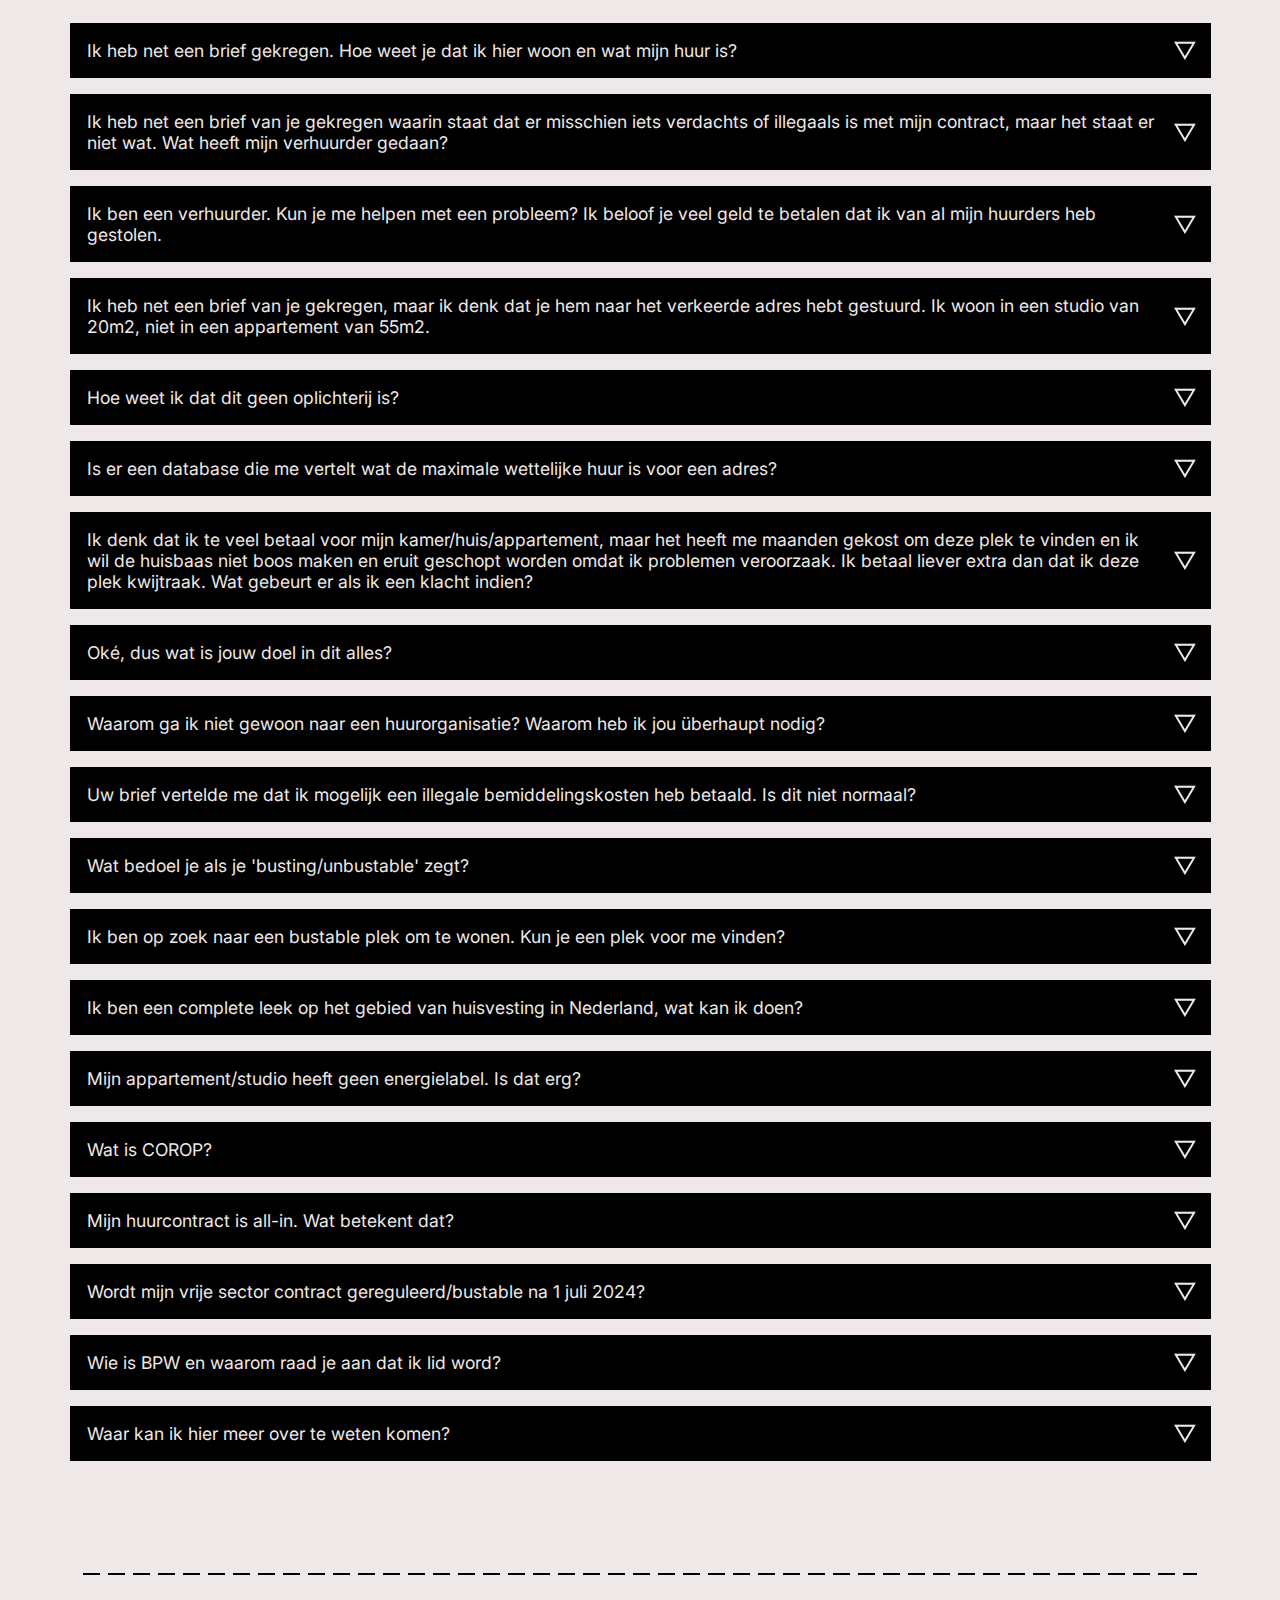
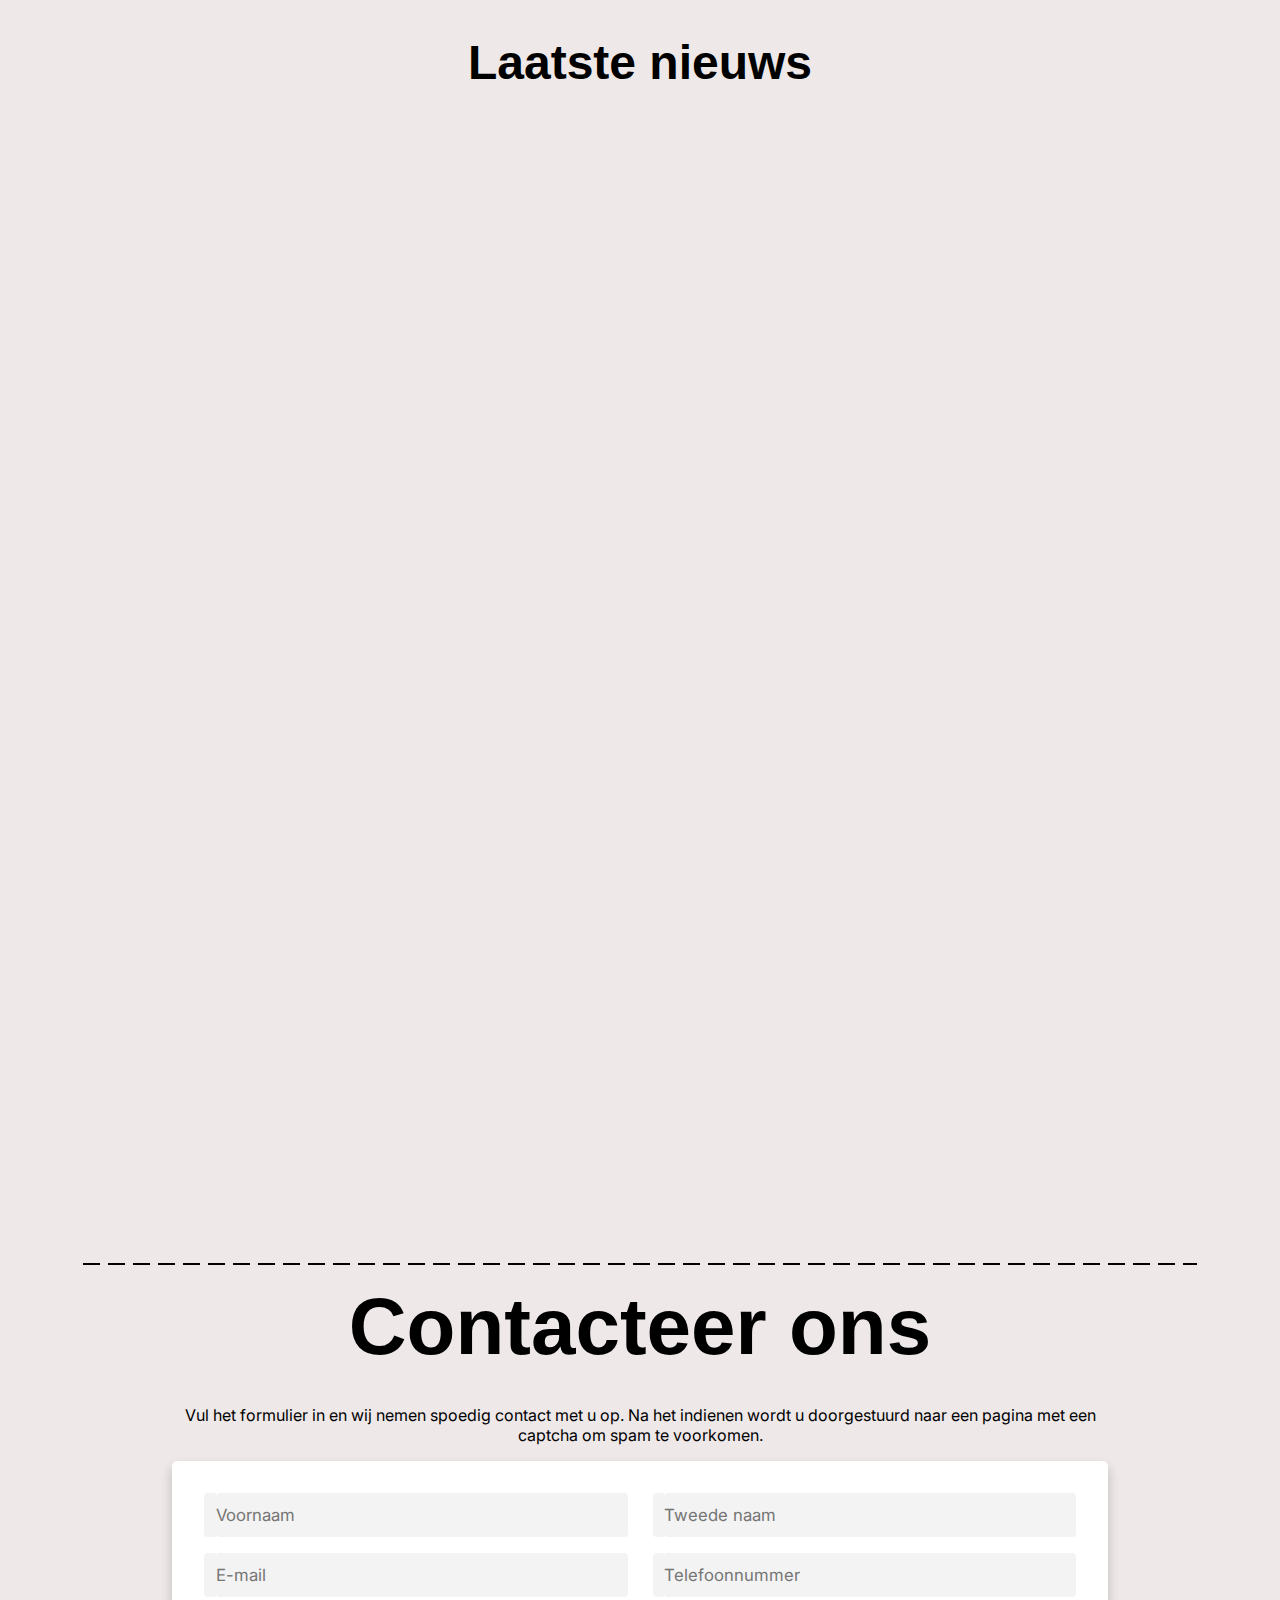
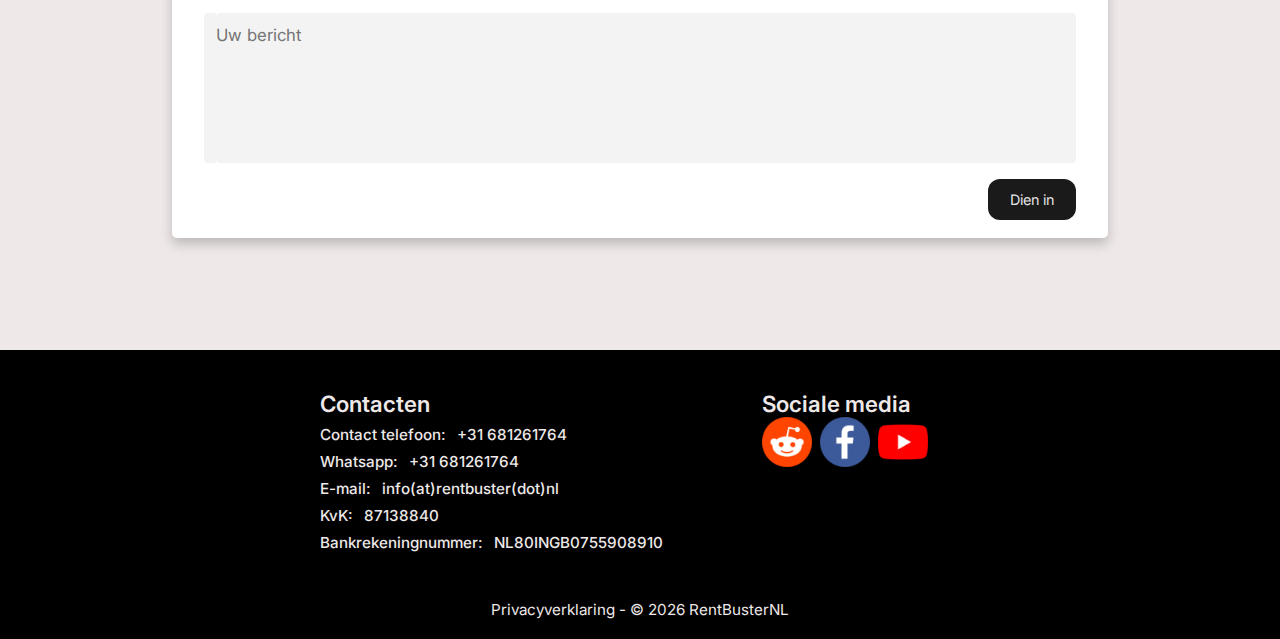
<file: translatedPages/indexNL.html>
<!DOCTYPE html>
<html lang="en">

<head>
  <meta charset="UTF-8" />
  <meta http-equiv="X-UA-Compatible" content="IE=edge" />
  <meta name="viewport" content="width=device-width, initial-scale=1.0, maximum-scale=1.0" />
  <!-- Description that will appear in the list of websites in search-->
  <meta name="description" content="" />
  <meta name="keywords"
    content="rent, rent reduction, low rental cost, service costs, rent Netherlands, rent Nederland, rent price, " />
  <title>Rent Buster</title>
  <link rel="stylesheet" href="../css/style.css" />
  <link href="https://fonts.googleapis.com/css2?family=Inter:wght@300&display=swap" rel="stylesheet" />
  <link rel="icon" href="/favicon.ico">

  <style>
    .selected-lang {
      cursor: pointer;
      font-family: 'Inter', sans-serif;
      display: flex;
      justify-content: space-between;
      font-size: 0.9rem;
      line-height: 1.55;
      width: 55px;
      margin-bottom: 0.4rem;
    }

    .selected-lang::before {
      content: '';
      display: block;
      width: 32px;
      height: 22.5px;
      background-image: url(https://www.worldometers.info/img/flags/nl-flag.gif);
      background-size: 76%;
      width: 2.8rem;
    }
  </style>

</head>

<body>

  <!-- Cookies consent popup -->

  <!-- <div class="consent-popup">
      <div class="info">

        <p>Door gebruik te maken van deze website gaat u akkoord met onze cookies.</p>
        <button class="load-button">Ok</button>
      </div>
    </div> -->



  <div class="website" style="display: block;">

    <!-- Loader -->

    <div class="loader">
      <div class="loading-text">
        <span class="loading-text-words">L</span>
        <span class="loading-text-words">O</span>
        <span class="loading-text-words">A</span>
        <span class="loading-text-words">D</span>
        <span class="loading-text-words">I</span>
        <span class="loading-text-words">N</span>
        <span class="loading-text-words">G</span>
      </div>
    </div>

    <header class="header" id="header">
      <div class="navbar-wrapper">
        <!-- Logo -->
        <a href="#home"><img src="../img/LOGO_cropped.png" alt="RentBuster logo"></a>

        <!-- Navbar button for mobile -->
        <button class="mobile-navbar-toggle" aria-expanded="false"></button>
        <div class="button-bg"></div>

        <!-- Navigation bar -->
        <nav>
          <ul id="navbar" class="navbar" data-visible="false">

            <!-- <li class="active"><a href="https://calculator.rentbuster.nl/" target="_blank" class="underline-animation"
                style="color: rgb(92, 92, 255); --darkreader-inline-color: var(--darkreader-text-5c5cff, #5a96ff);"
                data-darkreader-inline-color="">Huurcalculator</a></li> -->
            <!-- <li class="active"><a href="#home" class="underline-animation">Home</a></li> -->
            <li class="active"><a href="#about-us" class="underline-animation">Over mij</a>
            </li>
            <li class="active"><a href="#how-we-work" class="underline-animation">Hoe wij werken</a></li>
            <li class="active"><a href="#faq" class="underline-animation">FAQ</a></li>
            <li class="active"><a href="#blog" class="underline-animation">Nieuws</a></li>

            <!-- Desktop Menu Dropdown -->
            <li class="active desktop-menu-dropdown">
              <a href="#" class="underline-animation menu-toggle" style="color: rgb(92, 92, 255);">Menu ▾</a>
              <ul class="dropdown-menu">
                <!-- Language Selector in Dropdown -->
                <li class="dropdown-lang-menu">
                  <a href="#" class="dropdown-item">
                    <!-- <div class="selected-lang" style="width: 30px; height: 10px !important;"></div> -->

                    ‎ ‎ <p style="margin: 0; padding: 0; scale: 1.4; ">🇳🇱</p>  ‎ ‎ ‎ ‎ ‎ ‎ Taal ›
                  </a>
                  <ul class="lang-submenu">
                    <li><a href="../translatedPages/indexNL.html" id="nl-dropdown">Nederlands</a></li>
                    <li><a href="../index.html" id="en-dropdown">Engels</a></li>
                    <li><a href="../translatedPages/indexGE.html" id="ge-dropdown">Duits</a></li>
                    <li><a href="../translatedPages/indexFR.html" id="fr-dropdown">Frans</a></li>
                    <li><a href="../translatedPages/indexUA.html" id="ua-dropdown">Oekraïens</a></li>
                  </ul>
                </li>
                <!-- Theme Toggle in Dropdown -->
                <li>
                  <a href="#" class="dropdown-item theme-toggle-dropdown" id="theme-toggle-dropdown">
                    <img src="../img/moon.png" alt="theme toggle" class="dropdown-theme-icon" style="scale: 1.2; margin-left: 2px;">
                    <span>‎ ‎ ‎ Thema wijzigen</span>
                  </a>
                </li>
                <!-- Donate in Dropdown -->
                <li>
                  <a href="https://www.patreon.com/user?u=83272391" target="_blank"
                    class="dropdown-item donate-dropdown" style="color: rgb(92, 92, 255); margin-left: 3px;">
                    ‎<p style="margin: 0; padding: 0; scale: 1.3; margin-left: 1px; ">💝</p> ‎ ‎ ‎ ‎ ‎ ‎  Doneer
                  </a>
                </li>
              </ul>
            </li>

            <!-- Mobile: Keep original items -->
            <li class="active mobile-only-nav">
              <a href="https://www.patreon.com/user?u=83272391" target="_blank" class="underline-animation donate-btn"
                style="color: rgb(92, 92, 255); --darkreader-inline-color: var(--darkreader-text-5c5cff, #5a96ff);"
                data-darkreader-inline-color="">Doneer
                <div class="donate-shadow"></div>
              </a>
            </li>

            <!-- Mobile Language Menu -->
            <li class="active mobile-only-nav mobile-lang-dropdown">
              <a href="#" class="underline-animation mobile-lang-toggle">Taal ▾</a>
              <ul class="mobile-lang-menu">
                <li><a href="../translatedPages/indexNL.html">🇳🇱 Nederlands</a></li>
                <li><a href="../index.html">🇬🇧 Engels</a></li>
                <li><a href="../translatedPages/indexGE.html">🇩🇪 Duits</a></li>
                <li><a href="../translatedPages/indexFR.html">🇫🇷 Frans</a></li>
                <li><a href="../translatedPages/indexUA.html">🇺🇦 Oekraïens</a></li>
              </ul>
            </li>

            <li class="active"><a href="#contact-us" class="underline-animation">
                <svg xmlns="http://www.w3.org/2000/svg" width="16" height="16" viewBox="0 0 24 24" fill="none"
                  stroke="currentColor" stroke-width="2" stroke-linecap="round" stroke-linejoin="round"
                  style="vertical-align: middle; margin-right: 0.3rem;">
                  <path d="M4 4h16c1.1 0 2 .9 2 2v12c0 1.1-.9 2-2 2H4c-1.1 0-2-.9-2-2V6c0-1.1.9-2 2-2z"></path>
                  <polyline points="22,6 12,13 2,6"></polyline>
                </svg>
                Contacteer
              </a></li>

            <div id="theme-toggle-navbar">
              <img src="../img/moon.png" alt="moon" class="moon" id="moon-navbar">
            </div>

          </ul>
        </nav>
      </div>

      <!-- <div class="lang-menu">
        <div class="selected-lang"></div>
        <ul id="languages">
          <li><a href="./translatedPages/indexNL.html" id="nl">Dutch</a></li>
          <li><a href="./index.html" id="en">English</a></li>
          <li><a href="./translatedPages/indexGE.html" id="ge">German</a></li>
          <li><a href="./translatedPages/indexFR.html" id="fr">French</a></li>
          <li>
            <a href="./translatedPages/indexUA.html" id="ua">Ukrainian</a>
          </li>
        </ul>
      </div> -->
    </header>

    <!-- Cursor trail -->
    <svg xmlns="http://www.w3.org/2000/svg" class="goo" version="1.1" width="100%">
      <defs>
        <filter id="goo">
          <feGaussianBlur in="SourceGraphic" stdDeviation="6" result="blur"></feGaussianBlur>
          <feColorMatrix in="blur" mode="matrix" values="1 0 0 0 0  0 1 0 0 0  0 0 1 0 0  0 0 0 35 -15" result="goo">
          </feColorMatrix>
          <feComposite in="SourceGraphic" in2="goo" operator="atop"></feComposite>
        </filter>
      </defs>
    </svg>

    <div id="cursor"></div>



    <main id="body">
      <div class="curve"></div>
      <!-- <div class="theme-toggle" id="theme-toggle">
        <img src="../img/moon.png" alt="moon" class="moon" id="moon">
      </div> -->

      <!-- HOME SECTION -->
      <div class="home-wrapper">
        <div id="home" class="home anim-container" style="justify-content: center;">
          <div class="text-container-home">
            <h1 class="animated text1">If the rent's too high,</h1>
            <h1 class="animated text2">In the neighbourhood,</h1>
            <h1 class="animated text3">Who you gonna call?</h1>
            <!-- <h1 class="animated fadeIn1">If the rent's too high,</h1>
            <h1 class="animated fadeIn2">In the neighbourhood,</h1>
            <h1 class="animated fadeIn3">Who you gonna call?</h1> -->
            <img class="animated logo-home-section" src="../img/LOGO_cropped.png" alt="rentbuster logo">
            <!-- <h2>RENT BUSTER!</h2> -->
            <!-- <img class="animated fadeInLeft" src="/img/RentBuster logo without background.png" alt="rentbuster logo"> -->
          </div>

          <div class="video-wrapper" style="display: none;">
            <iframe class="youtube-video" width="560" height="315" src="https://www.youtube.com/embed/xwSltGbK46E"
              title="YouTube video player" frameborder="0"
              allow="accelerometer; autoplay; clipboard-write; encrypted-media; gyroscope; picture-in-picture; web-share"
              allowfullscreen=""></iframe>
          </div>
        </div>

        <!-- Service Blocks -->
        <div class="service-blocks-container appearing-anim">
          <a href="https://search.rentbuster.nl" target="_blank" class="service-block service-block-search ">
            <div class="service-icon">🔍</div>
            <h3 class="service-title">Zoektool voor "bustable" woningen</h3>
            <p class="service-description">Vind "bustable" appartementen met handige inzichten</p>
          </a>

          <a href="https://calculator.rentbuster.nl" target="_blank" class="service-block service-block-calculator ">
            <div class="service-icon">🧮</div>
            <h3 class="service-title">Huurcalculator</h3>
            <p class="service-description">Bereken de maximale wettelijke huur voor uw woning</p>
          </a>
        </div>

      </div>

      <!-- ABOUT US SECTION -->
      <div class="about-us-container" id="about-us" style="margin-top: 0;">
        <h1>Over mij</h1>
        <div class="about-us">
          <div class="text-wrapper" id="text-wrapper">
            <p style="margin-bottom: 10px; margin-top: 7px;">
              Hoi. Mijn naam is Shane. Ik woon al 14 jaar in Nederland en, net als veel mensen, huur ik mijn huis van
              een
              verhuurder. Ik heb Rent Buster NL opgericht in 2022 nadat ik met eigen ogen de belachelijke huurprijzen
              zag die
              door makelaars/verhuurders werden gevraagd als reactie op het Nederlandse woningtekort. Mijn doel is om
              huurders op te sporen en te waarschuwen die zijn verhuisd naar nieuwe appartementen/studio's/kamers in
              Nederland dat hun verhuurder mogelijk
              te veel van hen vraagt.
            </p>
            <p style="margin: 0;">
              Hoewel er een enorm tekort aan woningen is in de grote steden, valt een groot deel van de huurmarkt nog
              steeds onder huurregulering om
              basishuisvesting betaalbaar te houden. Sommige verhuurders en makelaars negeren deze prijscontroles en
              blazen de gevraagde huurprijs
              van woningen grof op. Huurders zijn zich vaak niet bewust van hun recht op huurverlaging/terugbetaling van
              kosten of zijn te
              bang om actie te ondernemen uit angst voor uitzetting, en blijven jaarlijks duizenden euro's extra
              betalen.
            </p>
            <p style="margin-top: 10px; margin-bottom: 0;">
              Ik streef ernaar om zoveel mogelijk van deze huurders te informeren en te helpen via sociale media en
              post. Als je een
              brief van mij hebt ontvangen, betaal je waarschijnlijk te veel. Bekijk onze FAQ voor meer informatie of
              stuur me een
              bericht voor hulp.
            </p>
            <p style="margin-top: 10px; margin-bottom: 0;">
            </p>
            <p></p>
          </div>





          <!-- This is the image slider. To add a new picture you neen to
        copy li with class slide and change the path to the picture
        also you need to create another button (carousel indicator) -->
          <div class="carousel">
            <button class="carouselBtn carouselBtn-left">
              <img src="../img/left-arrow-next.svg" alt="left-arrow-next">
            </button>

            <div class="carousel-track-container">
              <ul class="carousel-track" style="transform: translateX(0px);">
                <li class="slide current-slide" style="left: 0px;">
                  <img class="carousel-image" src="../img/Me.jpg" alt="">
                </li>
                <li class="slide" style="left: 590.398px;">
                  <img class="carousel-image" src="../img/letter.png" alt="">
                </li>
                <li class="slide" style="left: 1180.8px;">
                  <img class="carousel-image" src="../img/Letters.jpg" alt="">
                </li>

              </ul>
            </div>

            <button class="carouselBtn carouselBtn-right">
              <img src="../img/right-arrow-next.svg" alt="right-arrow-next">
            </button>

            <div class="carousel-nav">
              <button class="carousel-indicator current-slide"></button>
              <button class="carousel-indicator"></button>
              <button class="carousel-indicator"></button>
            </div>
          </div>
        </div>
      </div>




      <div class="line-animation-container">
        <div class="line"></div>
      </div>

      <!-- HOW WE WORK SECTION -->
      <div class="how-we-work" id="how-we-work">
        <div class="hww-container ">
          <h1>Hoe wij werken</h1>

          <div class="picture-and-text">
            <div class="hww-img" id="firstImg"></div>
            <p class="hww-text " id="firstText">Als u een brief van RentBuster heeft ontvangen en ervan overtuigd bent
              dat u mogelijk te veel betaalt, zal Rent Buster NL uw zaak voorleggen aan de verhuurder en namens u
              onderhandelen over een lagere huurprijs. Dit is in sommige gevallen geen vereiste stap maar het is nuttig
              om een diplomatieke oplossing te zoeken alvorens de Huurcommissie te benaderen.</p>
          </div>

          <div class="picture-and-text">
            <!-- <img src="/img/left-arrow-next.svg" class="hidden-image1" alt=""> -->
            <div class="hidden-image1 hww-img"></div>
            <p class="hww-text" id="secondText">Indien de verhuurder niet reageert op ons verzoek of indien u het niet
              eens bent met zijn/haar tegenbod, zullen wij de zaak voortzetten bij de Huurcommissie. Rent Buster draagt
              zorg voor het papierwerk/kosten bij de Huurcommissie en houdt u op de hoogte van de ontwikkelingen. </p>
            <div class="hww-img hide-image" id="secondImg"></div>
          </div>

          <div class="picture-and-text">
            <div class="hww-img " id="thirdImg"></div>
            <p class="hww-text " id="thirdText">Hoewel ik mijn best doe om de juiste geschatte huurprijs te bepalen
              voorafgaand aan onze contactmail, kan het eerst nodig zijn om een onafhankelijke meting/taxatie van uw
              appartement/kamer/studio uit te voeren om de huurprijs nauwkeurig te berekenen, vooral als het dicht bij
              de liberalisatiegrens ligt. Ik zal ook uw contract moeten bekijken om de aanvraag af te ronden.</p>
          </div>

          <div class="picture-and-text">
            <div class="hidden-image2 hww-img"></div>
            <p class="hww-text " id="fourthText">In geval van een gunstige uitspraak van de Huurcommissie zal de
              verhuurder verplicht zijn uw huurprijs te verlagen en u het door u teveel betaalde bedrag sinds het begin
              van uw contract/aanvraag terug te betalen.</p>
            <div class="hww-img hide-image" id="fourthImg"></div>
          </div>

        </div>
      </div>

      <div class="line-animation-container">
        <div class="line"></div>
      </div>

      <!-- If you want to justify text in questions find .accordionBtn in scss file and uncomment text-align: justify -->
      <!-- FAQ SECTION -->
      <div class="faq" id="faq">
        <h2>FAQ</h2>
        <div class="faq-container">
          <div class="accordion" id="a1">
            <button type="button" class="accordionBtn">
              <p> Ik heb net een brief gekregen. Hoe weet je dat ik hier woon en wat mijn huur is? </p>
            </button>
            <div class="accordion-content">
              <p>De verhuurder/instantie die de woning aan u heeft verhuurd, heeft advertenties geplaatst op populaire
                woonwebsites die ik regelmatig bekijk. Uw woning/appartement werd aangemerkt als een woning met een verdacht hoge huurprijs. Ik heb een berekening uitgevoerd en bij benadering een maximale huurprijs bepaald die u in de brief ziet. Als het verschil tussen deze en de huidige huurprijs binnen een aanvaardbare nauwkeurigheid valt, stuur ik enkele weken na aanvang van het contract een brief naar uw adres. Ik weet niet de naam van de huurder of iets over het contract dat u ondertekend heeft. </p>
            </div>
          </div>

          <div class="accordion" id="a2">
            <button type="button" class="accordionBtn">Ik heb net een brief van je gekregen waarin staat dat er misschien iets verdachts of illegaals is met mijn contract, maar het staat er niet wat. Wat heeft mijn verhuurder gedaan?</button>
            <div class="accordion-content">
              <p>In 2024 heb ik een anonieme hotline/formulier opgezet waarmee mensen huursituaties kunnen melden waar ze zich zorgen over maken. Als de situatie verdacht genoeg was of als ik vond dat het gerechtvaardigd was om contact op te nemen met de huurder, heb ik een brief gestuurd. Om juridische redenen vermijd ik te veel details in de brief te geven omdat het vaak gebeurt dat de verhuurder/eigenaar deze brieven onderschept, per ongeluk of opzettelijk. </p>
            </div>
          </div>

          <div class="accordion" id="a2">
            <button type="button" class="accordionBtn">Ik ben een verhuurder. Kun je me helpen met een probleem? Ik beloof je veel geld te betalen dat ik van al mijn huurders heb gestolen.<p></p></button>
            <div class="accordion-content">
              <p>Nee. </p>
            </div>
          </div>

          <div class="accordion" id="a2">
            <button type="button" class="accordionBtn">Ik heb net een brief van je gekregen, maar ik denk dat je hem naar het verkeerde adres hebt gestuurd. Ik woon in een studio van 20m2, niet in een appartement van 55m2.</button>
            <div class="accordion-content">
              <p>Hiervoor mijn excuses. Veel advertenties geven niet het huisnummer en soms maak ik fouten bij het vinden van de huisbrief in complexen met meerdere kamers. Als iemand onlangs in uw gebouw is komen wonen, is de brief waarschijnlijk voor hem of haar bestemd. </p>
            </div>
          </div>

          <div class="accordion" id="a3">
            <button type="button" class="accordionBtn">
              <p>Hoe weet ik dat dit geen oplichterij is?</p>
            </button>
            <div class="accordion-content">
              <p>Naast de talrijke nieuwsartikelen die over mij zijn geschreven, is Rent Buster NL een geregistreerd bedrijf in Nederland (KvK nummer: 87138840), gevestigd in Arnhem met een Nederlandse bankrekening en telefoonnummer. Ik bied een gratis consult aan via een videogesprek. U bent niet verplicht iets te ondertekenen/betalen en u kunt op elk moment weglopen.</p>
            </div>
          </div>

          <div class="accordion" id="a4">
            <button type="button" class="accordionBtn">Is er een database die me vertelt wat de maximale wettelijke huur is voor een adres?</button>
            <div class="accordion-content">
              <p>Helaas niet, het moet met de hand worden berekend. Het varieert afhankelijk van vele factoren en verandert elk jaar door schommelingen in de huizenprijzen, de indeling, de energiewaarde enz. De gemeenten Rotterdam en Utrecht bieden een rudimentaire calculator op hun websites, maar zij berekenen alleen een mogelijke bandbreedte van waarden en alleen binnen hun respectievelijke steden. U kunt ook mijn calculator bovenaan de pagina gebruiken.
                <br> Verstrekte links:
                <a href="https://huurprijscalculator.rotterdam.nl/index.html" target="_blank"
                  style="color: cornflowerblue; --darkreader-inline-color: var(--darkreader-text-6495ed, #65a9ed);"
                  data-darkreader-inline-color="">Rotterdam</a> ,
                <a href="https://www.huurteam-utrecht.nl/en/rental-price-checker/" target="_blank"
                  style="color: cornflowerblue; --darkreader-inline-color: var(--darkreader-text-6495ed, #65a9ed);"
                  data-darkreader-inline-color="">Utrecht</a>
              </p>
            </div>
          </div>

          <div class="accordion" id="a5">
            <button type="button" class="accordionBtn">Ik denk dat ik te veel betaal voor mijn kamer/huis/appartement, maar het heeft me maanden gekost om deze plek te vinden en ik wil de huisbaas niet boos maken en eruit geschopt worden omdat ik problemen veroorzaak. Ik betaal liever extra dan dat ik deze plek kwijtraak. Wat gebeurt er als ik een klacht indien?</button>
            <div class="accordion-content">
              <p>Dat is begrijpelijk. Het is moeilijk om in Nederland huurwoningen te vinden en het is mogelijk dat deze procedure de relatie tussen u en de verhuurder verzuurt. Als u een tijdelijk contract heeft, is het mogelijk om te wachten tot uw contract permanent wordt voordat u de procedure start. Om misbruik te voorkomen, geeft de Huurcommissie huurders meer flexibiliteit met de deadline voor het vragen van een huurverlaging (tot zes maanden na het einde van het tijdelijke contract). Zodra uw contract permanent wordt (of u vertrekt), kan alles wat u te veel heeft betaald aan u worden terugbetaald.
                <br style="margin-bottom: 0.7rem;"> Dit geldt ook alleen als u een contract voor bepaalde tijd heeft (minder dan 2 jaar) en u langer wilt blijven. Als u een contract voor bepaalde tijd heeft en u zeker weet dat u aan het einde daarvan wilt vertrekken, dan loopt u geen extra risico op uitzetting. Als u een contract van onbepaalde duur heeft, kan de verhuurder u niet uitzetten omdat u in beroep gaat tegen de huurprijs. U kunt er waarschijnlijk zo lang blijven als u wilt. Mocht de verhuurder proberen u eruit te zetten, dan heeft u een arsenaal aan huurdersrechten om op terug te vallen om uw uitzetting te voorkomen. Zolang u zich netjes gedraagt, zou er geen reden moeten zijn waarom uw verhuurder u kan uitzetten en ZEKER niet omdat u uw rechten als huurder hebt uitgeoefend.

              </p>
            </div>
          </div>

          <div class="accordion" id="a6">
            <button type="button" class="accordionBtn">Oké, dus wat is jouw doel in dit alles?</button>
            <div class="accordion-content">
              <p>Ik heb persoonlijke ervaring met het omgaan met slechte verhuurders die huurders te veel laten betalen. Ik zie niet graag dat mensen worden uitgebuit en ik wil er iets aan doen. Helaas is dit niet gratis om te doen. Ik wil dit fulltime doen en helaas ben ik geen werknemer in loondienst van een verhuurorganisatie. Het beheren van een website, het onderzoeken van eigendommen en het versturen van brieven kost geld en ik moet mijn eigen huur betalen en eten. Elk bedrag dat gedoneerd wordt helpt me de volgende huurder te waarschuwen die zich in een positie bevindt die vergelijkbaar is met die van u. Als uw benadering van deze regeling "Laat de rest maar stikken, ik heb het mijne" is, dan is Rentbuster niet de service voor u. Wat betreft hoeveel, dat wordt door u bepaald: ik werk met geld dat u doneert uit een succesvolle schikking. Als ik succesvol ben, kan ik u duizenden euro's per jaar besparen. U kunt beslissen hoeveel mijn diensten u waard zijn. Houd er rekening mee dat vergelijkbare organisaties, zoals Bumarang, een groot deel van de schikking (&gt;50%) eisen in ruil voor dezelfde service. Grapdonaties worden niet geaccepteerd en worden uit principe terugbetaald. Wat betreft richtlijnen voor hoeveel te geven: sommige mensen geven 10% van het terugbetaalde bedrag, anderen geven 5%, sommigen geven 1 maand verschil tussen de oude en nieuwe huurprijs. </p>
            </div>
          </div>


          <div class="accordion">
            <button type="button" class="accordionBtn">Waarom ga ik niet gewoon naar een huurorganisatie? Waarom heb ik jou überhaupt nodig?</button>
            <div class="accordion-content">
              <p>Er zijn inderdaad veel organisaties die u kunnen helpen bij het omgaan met uw verhuurder. Sommige rekenen kosten voor hun diensten. Ze zijn ook reactief: ze reageren alleen op verzoeken in plaats van de proactieve aanpak van Rent Buster NL bij het opsporen van huurders die niet weten dat ze te veel betalen.
                <br style="margin-bottom: 0.7rem;"> Natuurlijk bent u perfect in staat om uw eigen zaak op te bouwen tegen uw verhuurder. In feite is het goed dat u dit initiatief toont, want hoe meer mensen dit doen, hoe beter. Mijn diensten zijn voor degenen onder u die niet de tijd, energie of kennis hebben om te gaan met het papierwerk, het heen en weer gaan met de verhuurder of het vereiste onderzoek.
              </p>
            </div>
          </div>

          <div class="accordion">
            <button type="button" class="accordionBtn">Uw brief vertelde me dat ik mogelijk een illegale bemiddelingskosten heb betaald. Is dit niet normaal?</button>
            <div class="accordion-content">
              <p>Nee, het is niet normaal. Volgens een uitspraak van de Hoge Raad uit 2016 is het een makelaar verboden beide partijen in een contract te vertegenwoordigen. Ze kunnen alleen betaling accepteren van de partij die ze vertegenwoordigen. Als u de advertentie voor het appartement waar u in woont op een website hebt gevonden, betekent dit dat de verhuurder al de diensten van de makelaar heeft ingeschakeld en alleen van hem/haar betaling kan accepteren. Alle kosten die aan de huurder worden berekend behalve de huur zijn verboden. Dit omvat: sleutelgeld, administratiekosten, registratiekosten, contractkosten. Er zijn veel eufemismen voor. De meeste bureaus rekenen deze kosten niet meer, maar sommige proberen ze nog steeds in de transactie te smokkelen, vooral als expats, die de regels niet kennen, erbij betrokken zijn. </p>
            </div>
          </div>


          <div class="accordion">
            <button type="button" class="accordionBtn">Wat bedoel je als je 'busting/unbustable' zegt?</button>
            <div class="accordion-content">
              <p>Busting is het proces om de huurprijs van uw woning te laten verlagen bij de Huurcommissie. Een appartement/studio is bustable als het minder dan 187 punten scoort (juli 2024-juni 2025) of een verwachte nieuwe huurprijs heeft van minder dan ongeveer 1150 euro. Als het groot is (&gt;80m2) en zeer energiezuinig (label A), dan zal het waarschijnlijk te veel punten scoren en een Vrije Sector zijn (Unbustable)</p>
            </div>
          </div>

          <div class="accordion">
            <button type="button" class="accordionBtn">Ik ben op zoek naar een bustable plek om te wonen. Kun je een plek voor me vinden?</button>
            <div class="accordion-content">
              <p>Helaas niet. Ik ben de laatste persoon die u wilt hebben om een plek voor u te zoeken. Het is mogelijk dat ik bekend ben bij sommige makelaars en ik betwijfel of ze iets aardigs over me te zeggen hebben. Als ik namens u naar een plek vraag om te wonen, zouden ze waarschijnlijk vermoeden dat ik vroeg zodat ik de plek later kon busten. Ik bied echter wel een wekelijkse lijst van potentieel bustable woningen op mijn subreddit genaamd de Hotsheets. U kunt de link naar mijn subreddit onderaan de pagina vinden.</p>
            </div>
          </div>

          <div class="accordion">
            <button type="button" class="accordionBtn">Ik ben een complete leek op het gebied van huisvesting in Nederland, wat kan ik doen?</button>
            <div class="accordion-content">
              <p>Bel me. Totdat ik het Youtube-kanaal operationeel heb om dit soort vragen te beantwoorden, is het beste wat ik kan bieden een gesprek. Ik geniet van de afleiding. Het grootste deel van mijn dag wordt besteed aan het bekijken van Excel-spreadsheets en Pararius-advertenties.</p>
            </div>
          </div>

          <div class="accordion">
            <button type="button" class="accordionBtn">Mijn appartement/studio heeft geen energielabel. Is dat erg?</button>
            <div class="accordion-content">
              <p>Een energielabel is een belangrijk document dat aangeeft hoe energiezuinig uw appartement/studio is. Volgens de wet is de verhuurder verplicht dit aan u te verstrekken wanneer u intrekt. Veel verhuurders hebben dit document niet en sinds juli 2024 kunnen ze hiervoor worden gestraft in een Huurcommissie-zaak door een label dat ze na uw intrek hebben verkregen uitgesloten te laten worden. Dit kan een besparing betekenen van 200 euro per maand op uw huur voor dit toezicht. De Nederlandse Hoge Raad oordeelde in juni 2023 dat dit oneerlijk was tegenover de verhuurder, vooral als de woonruimte energiezuinig was, dus in principe kan het energielabel worden opgenomen, maar dit wordt per geval bepaald. Ik zal u attenderen op de risico's die hierbij betrokken zijn tijdens uw zaak.</p>
            </div>
          </div>

          <div class="accordion">
            <button type="button" class="accordionBtn">Wat is COROP?</button>
            <div class="accordion-content">
              <p>COROP is een speciale aanduiding die nieuwe of uitgebreid gerenoveerde kleine (&lt;40m2) appartementen/studio's in Amsterdam en Utrecht krijgen. Als u in een heel nieuw (gebouwd na 2018) of zeer energiezuinig gebouw (A+++) woont, is uw huurprijs waarschijnlijk unbustable. Ik zal natuurlijk controleren om er zeker van te zijn dat het in aanmerking komt.
              </p>
            </div>

            <div class="accordion">
              <button type="button" class="accordionBtn">Mijn huurcontract is all-in. Wat betekent dat?</button>
              <div class="accordion-content">
                <p>Ik heb een uitgebreid bericht geschreven over hoe om te gaan met uw all-in contract hier <a
                    href="https://www.reddit.com/r/Rentbusters/comments/1gj1o8f/the_allin_split_a_quick_and_effective_way_to/"
                    target="_blank"
                    style="color: cornflowerblue; --darkreader-inline-color: var(--darkreader-text-6495ed, #65a9ed);"
                    data-darkreader-inline-color="">link </a> </p>
              </div>
            </div>

            <div class="accordion">
              <button type="button" class="accordionBtn">Wordt mijn vrije sector contract gereguleerd/bustable na 1 juli 2024?</button>
              <div class="accordion-content">
                <p>Op 1 juli 2024 trad de Wet Betaalbare Huur in werking. Deze wet maakt ongeveer 90% van de particuliere huurwoningen bustable. De wet heeft ook gevolgen voor huurders die vóór 1 juli 2024 in hun Vrije Sector woning zijn getrokken. Als u de deadline hebt gemist om uw woning te busten, opent zich op 1 juli 2025 een kans wanneer u uw verhuurder kunt vragen om uw huurprijs te verlagen als uw eigendom &lt;144 punten scoort onder de huidige puntensystemen. Voor iedereen die zijn contract op of na 1 juli 2024 heeft getekend en die misschien de kans heeft gemist om te busten, kunt u uw woning ook busten, hoewel u niet hoeft te wachten tot 1 juli 2025. U heeft ook een veel hogere puntenlimiet (&lt;187 punten). Neem zonder vertraging contact met me op. </p>
              </div>
            </div>

            <div class="accordion">
              <button type="button" class="accordionBtn">Wie is BPW en waarom raad je aan dat ik lid word?</button>
              <div class="accordion-content">
                <p>Bond Precaire Woonvormen (BPW) is een huurdersrechtengroep die ingrijpt om huurders te verdedigen wanneer er een risico is op geweld/intimidatie door de verhuurder als reactie op een huurverlagingszaak. Kleine verhuurders reageren vaak slecht op een huurder waarvan wordt waargenomen dat hij de wet gebruikt om een huurverlaging te krijgen. Ik heb gevallen gezien waarin huurders werden bedreigd met moord, aangevallen, gepest en bedreigd door hun verhuurder of hun vertegenwoordigers. Bepaalde grote verhuurders zoals Marcel van Hooijdonk staan berucht om dit soort gedrag. BPW kan helpen, maar ze hebben vooraf een melding nodig om leden te verzamelen om actie te ondernemen. Hoewel BPW ook een vrijwilligersorganisatie is, hebben ze nog steeds geld nodig om te functioneren en ik vind het persoonlijk niet prettig om hen zaken te sturen waar het al te laat is voor hen om effectieve actie te ondernemen omdat de huurder nog geen lid was. In bepaalde gevallen zal ik weigeren uw zaak bij de Huurcommissie in te dienen als ik denk dat er een redelijke kans is dat de verhuurder zijn toevlucht neemt tot gewelddadig gedrag voor uw eigen veiligheid totdat u lid wordt van BPW of ermee instemt dat ik namens u contact met hen opneem. Hoe meer dubieus en ronduit illegaal uw huurovereenkomst is, hoe groter de kans dat de verhuurder zijn toevlucht neemt tot deze acties. Ik raad mensen ook aan om een rechtsbijstandverzekering af te sluiten om vergelijkbare redenen. </p>
              </div>
            </div>

            <div class="accordion">
              <button type="button" class="accordionBtn">Waar kan ik hier meer over te weten komen? </button>
              <div class="accordion-content">
                <p>Bekijk mijn <a href="https://www.reddit.com/r/Rentbusters/" target="_blank"
                    style="color: cornflowerblue; --darkreader-inline-color: var(--darkreader-text-6495ed, #65a9ed);"
                    data-darkreader-inline-color="">subreddit </a> Ik ben daar zeer actief en plaats veel artikelen over huren in Nederland. Ik plaats allerlei soorten artikelen, handige calculators, tips voor het terugkrijgen van servicekosten en wat humoristisch materiaal.</p>
              </div>
            </div>

          </div>
        </div>
      </div>


      <div class="line-animation-container">
        <div class="line"></div>
      </div>

      <div class="blog" id="blog">

          <h1 style="margin-top: 0rem">Laatste nieuws</h1>
          <article class="article blog-post">
            <a style="text-decoration: none;"
              href="https://nltimes.nl/2023/03/25/netherlands-modern-day-robin-hood-helping-tenants-fight-greedy-landlords?utm_source=dlvr.it&amp;utm_medium=facebook"
              target="_blank">
              <img src="../img/NLtimes.png" alt="" class="post-img">
              <div class="post-content">
                <h3 class="post-name">De moderne Robin Hood van Nederland helpt huurders tegen hebzuchtige verhuurders
                  (25 maart 2023)</h3>
                <p class="post-text">Een organisatie gevestigd in Arnhem is onlangs begonnen met een proactieve aanpak
                  om gewetenloze gedrag van Nederlandse verhuurders aan te pakken... t</p>
              </div>
            </a>
          </article>

          <article class="article blog-post">
            <a style="text-decoration: none;"
              href="https://www.telegraaf.nl/nieuws/901671984/een-extreme-huur-van-1600-euro-per-maand-deze-robin-hood-halveert-m"
              target="_blank">
              <img src="../img/telegraaf.png" alt="" class="post-img">
              <div class="post-content">
                <h3 class="post-name">Een extreme huur van 1600 euro per maand? Deze Robin Hood halveert m (July 20
                  2023)</h3>
                <p class="post-text">Amsterdam - Extreme huren zijn al lang geen uitzondering meer. Veel mensen hebben
                  eigenlijk recht op een forse huurverlaging. Shane White maakt er zijn missie van om die ook af te
                  dwingen. Dat is niet altijd zonder risico.... t</p>
              </div>
            </a>
          </article>

          <article class="article blog-post">
            <a style="text-decoration: none;"
              href="https://www.telegraaf.nl/nieuws/901671984/een-extreme-huur-van-1600-euro-per-maand-deze-robin-hood-halveert-m"
              target="_blank">
              <img src="../img/Trouw.png" alt="" class="post-img">
              <div class="post-content">
                <h3 class="post-name">Shane strijdt tegen huisjesmelkers. ;Ik werk niet zozeer voor de armen, maar wel
                  tegen de rijken(July 13 2023)</h3>
                <p class="post-text">Particuliere verhuurders vragen vaak te veel huur. De Ier Shane White heeft het
                  zijn missie gemaakt bewoners te helpen bij een huurverlagingsprocedure.. t</p>
              </div>
            </a>
          </article>


          <article class="article blog-post">
            <a style="text-decoration: none;"
              href="https://www.ad.nl/binnenland/jackie-wist-huur-te-verlagen-van-800-naar-350-euro-per-maand-maar-voel-me-niet-meer-veilig~afa279c1/"
              target="_blank">
              <img src="../img/ad.png" alt="" class="post-img">
              <div class="post-content">
                <h3 class="post-name">Jackie wist huur te verlagen van 800 naar 350 euro per maand</h3>
                <p class="post-text">De krappe woningmarkt dwingt huurders tot rare sprongen. Woningzoekenden gaan nu
                  zelfs op zoek naar te dure woningen om daarna snel een huurverlaging af te dwingen.. t</p>
              </div>
            </a>
          </article>


          <article class="article blog-post">
            <a style="text-decoration: none;"
              href="https://www.reddit.com/r/NetherlandsHousing/comments/vwuphe/the_predatory_tenant_how_to_hunt_for_cheap/"
              target="_blank">
              <img
                src="../img/69557_fullimage_sint-servaas-brug-maas-maastricht-stad-eighty8things-1360 copy.jpg"
                alt="" class="post-img">
              <div class="post-content">
                <h3 class="post-name">9 dingen die je had willen weten over huren in Maastricht en Nederland voordat
                  je hier kwam <br><br> </h3>
                <p class="post-text">Veel redditors/facebook/forumgebruikers die appartementen en studio's huren in
                  Nederland lijken bang om problemen met de verhuurder aan te kaarten uit angst dat ze worden
                  uitgezet of hun contract niet wordt verlengd.</p>
              </div>
            </a>
          </article>

          <article class="article blog-post">
            <a style="text-decoration: none;"
              href="https://new.reddit.com/r/Rentbusters/comments/11t9nmh/another_motivating_reason_to_get_your_rent/"
              target="_blank">
              <img src="../img/IMG_9966.jpg" alt="" class="post-img">
              <div class="post-content">
                <h3 class="post-name">Rentbusting kan je helpen Huurtoeslag te krijgen <br><br> </h3>
                <p class="post-text">Huurtoeslag is alleen mogelijk als u een basishuur betaalt van &lt;879 euro per maand.
                  Een huurverlaging krijgen stelt u in staat om hiervoor aan te vragen.</p>
              </div>
            </a>
          </article>


        </div>


      <div class="line-animation-container">
        <div class="line"></div>
      </div>

      <!-- CONTACT US SECTION -->
      <div class="contact-us" id="contact-us">
        <div class="contact-form">
          <h2>Contacteer ons</h2>
          <p>Vul het formulier in en wij nemen spoedig contact met u op. Na het indienen wordt u doorgestuurd naar een
            pagina met een captcha om spam te voorkomen.</p>

          <form action="https://formspree.io/f/xoqbjbnv" method="POST" id="form">
            <div class="group">
              <div class="empty-space"></div>
              <input type="text" name="firstName" id="firstName" placeholder="Voornaam" class="form-element" required>
            </div>

            <div class="group">
              <div class="empty-space"></div>
              <input type="text" name="secondName" id="secondName" placeholder="Tweede naam" class="form-element"
                required>
            </div>

            <div class="group">
              <div class="empty-space"></div>
              <input type="email" name="email" id="email" placeholder="E-mail" class="form-element" required>
            </div>

            <div class="group">
              <div class="empty-space"></div>
              <input type="text" name="phoneNumber" id="phoneNumber" placeholder="Telefoonnummer" class="form-element"
                required>
            </div>


            <div class="full">
              <div class="group">
                <div class="empty-space-big"></div>
                <textarea name="message" id="message" class="form-element" placeholder="Uw bericht"
                  spellcheck="false"></textarea>
              </div>
            </div>

            <br>

            <div class="submit">
              <input type="submit" value="Dien in">
            </div>

          </form>
        </div>

        <!-- <div class="social-media"></div> -->
      </div>
    </main>

    <footer class="footer">
      <div class="footer-container">
        <div class="footer-row">
          <div class="footer-column" id="info-footer">
            <h4>Contacten</h4>
            <ul>
              <li>
                <p>Contact telefoon:&#10240<span class="break"></span>+31 681261764</p>
              </li>
              <li>
                <p>Whatsapp:&#10240<span class="break"></span>+31 681261764</p>
              </li>
              <li>
                <p>E-mail:&#10240<span class="break"></span>info(at)rentbuster(dot)nl</p>
              </li>
              <li>
                <p>KvK:&#10240<span class="break"></span>87138840</p>
              </li>
              <li>
                <p>Bankrekeningnummer:&#10240<span class="break"></span>NL80INGB0755908910</p>
              </li>
            </ul>
          </div>

          <div class="footer-column">
            <h4>Sociale media</h4>
            <div class="social-media">
              <a href="https://www.reddit.com/r/Rentbusters/" target="_blank"><img src="../img/reddit-logo.png"
                  alt="reddit-icon" class="reddit-icon"></a>
              <a href="https://www.facebook.com/profile.php?id=100085087598391" target="_blank"><img
                  src="../img/facebook-icon.png" alt="facebook-icon" class="facebook-icon"></a>
              <a href="https://www.youtube.com/channel/UCjg0X1ZwTVahyRfkCr2OkNg" target="_blank"><img
                  src="../img/youtube-logo.png" alt="youtube-icon" class="youtube-icon"></a>
            </div>
          </div>
        </div>
      </div>
      <a href="/Privacyverklaring.pdf" target="_blank" class="footer-document">Privacyverklaring - ©
        <script type="text/javascript">document.write(new Date().getFullYear())</script> RentBusterNL
      </a>
      <!-- <a href="https://lifeconsciousness.github.io/Contact_page/" target="_blank" class="credit">Made by Maksym Tovstolis</a> -->
    </footer>

    <!-- <script src="../js/carousel.js"></script> -->
    <script src="../js/cursor.js"></script>
    <script src="../js/navbar.js"></script>

  </div>

  <script src="../script.js"></script>

  <script>
    //dark theme toggle
    let icon = document.getElementById("moon");
    let iconNavbar = document.getElementById("moon-navbar");

    icon.onclick = function () {
      document.body.classList.toggle("dark-theme");
      if (document.body.classList.contains("dark-theme")) {
        icon.src = "../img/sun.png";
        iconNavbar.src = "../img/sun.png";
      } else {
        icon.src = "../img/moon.png";
        iconNavbar.src = "../img/moon.png";
      }
    }

    iconNavbar.onclick = function () {
      document.body.classList.toggle("dark-theme");
      if (document.body.classList.contains("dark-theme")) {
        iconNavbar.src = "../img/sun.png";
        icon.src = "../img/sun.png";
      } else {
        iconNavbar.src = "../img/moon.png";
        icon.src = "../img/moon.png";
      }
    }
  </script>

  <!-- <script>
    const website = document.querySelector('.website');
    const consentPopup = document.querySelector('.consent-popup');

    website.style.display = 'block';
        consentPopup.style.display = 'none';

    if(localStorage.getItem('cookieChoice') === '0' ){
      website.style.display = 'block';
      consentPopup.style.display = 'none';
    } else{
      const loadButton = document.querySelector('.load-button');
      loadButton.addEventListener('click', () => {
        website.style.display = 'block';
        consentPopup.style.display = 'none';
      });
    }
  </script> -->
</body>

</html>
</file>
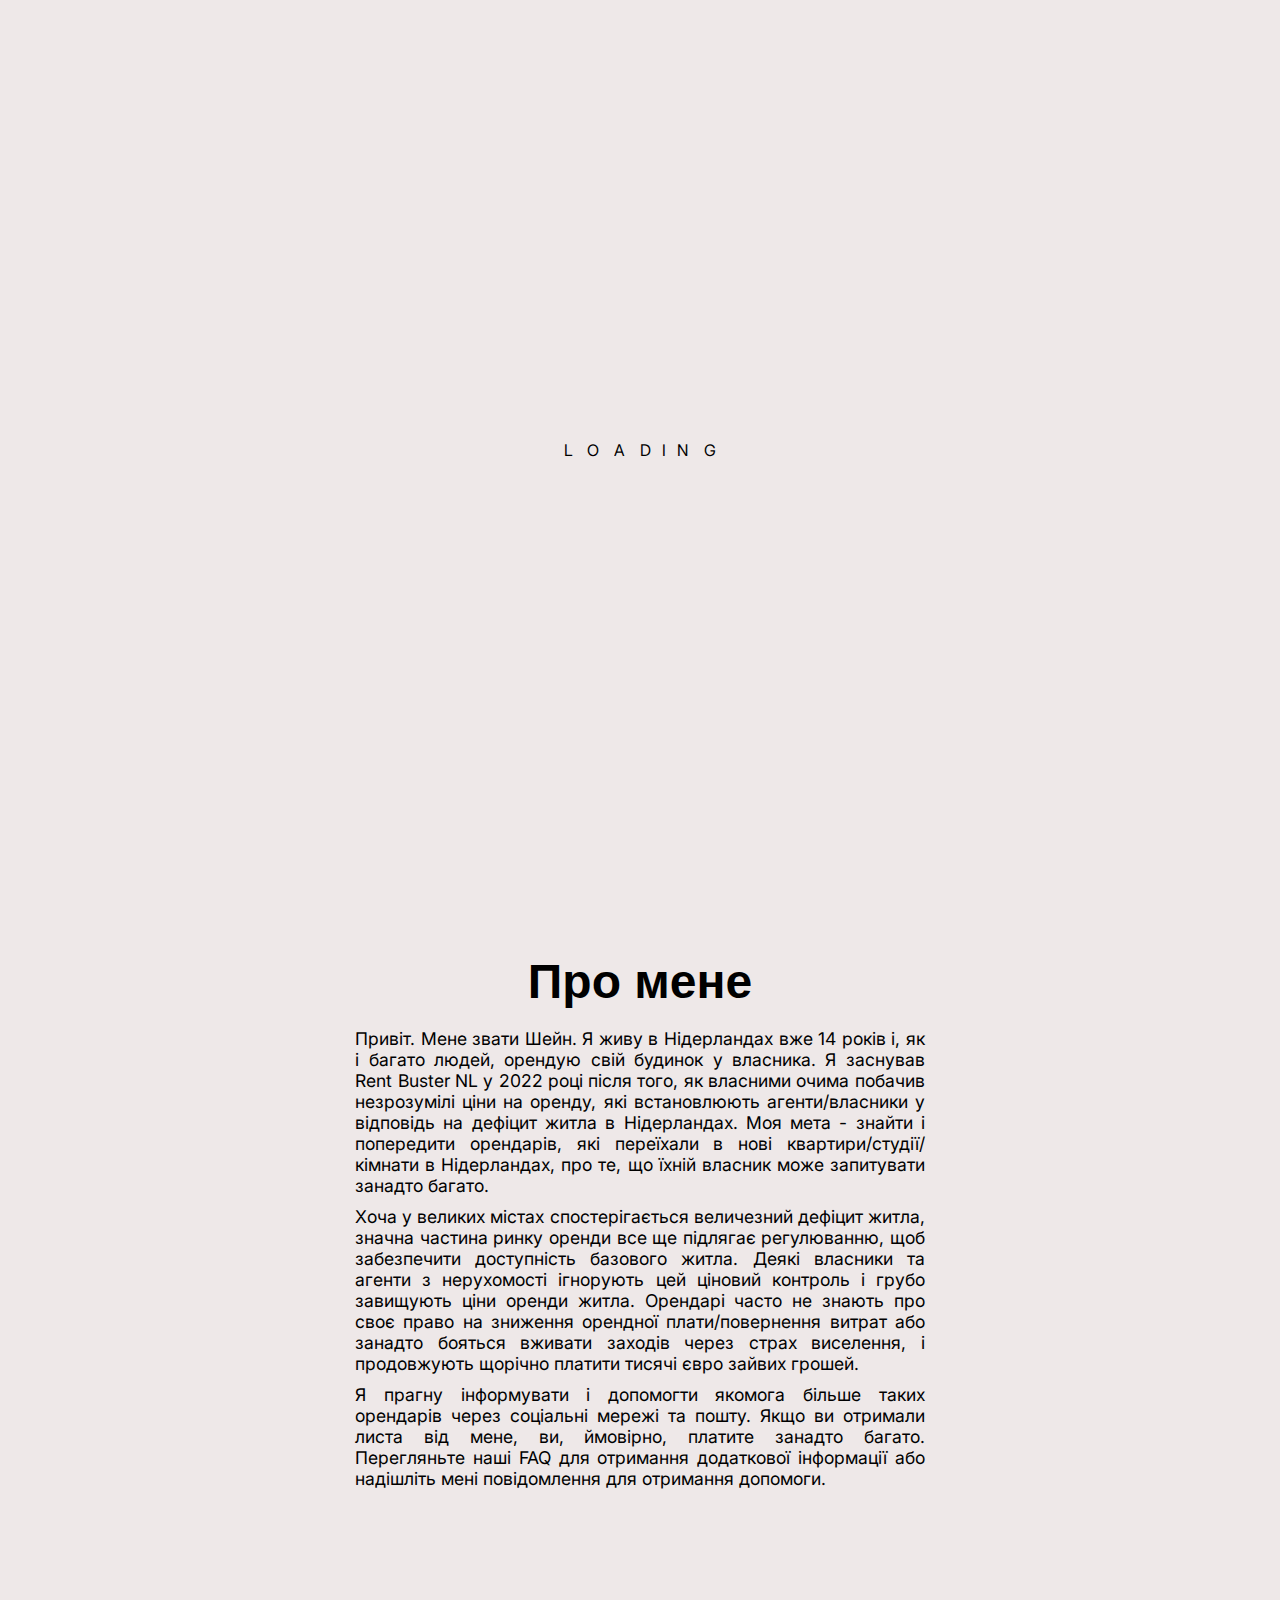
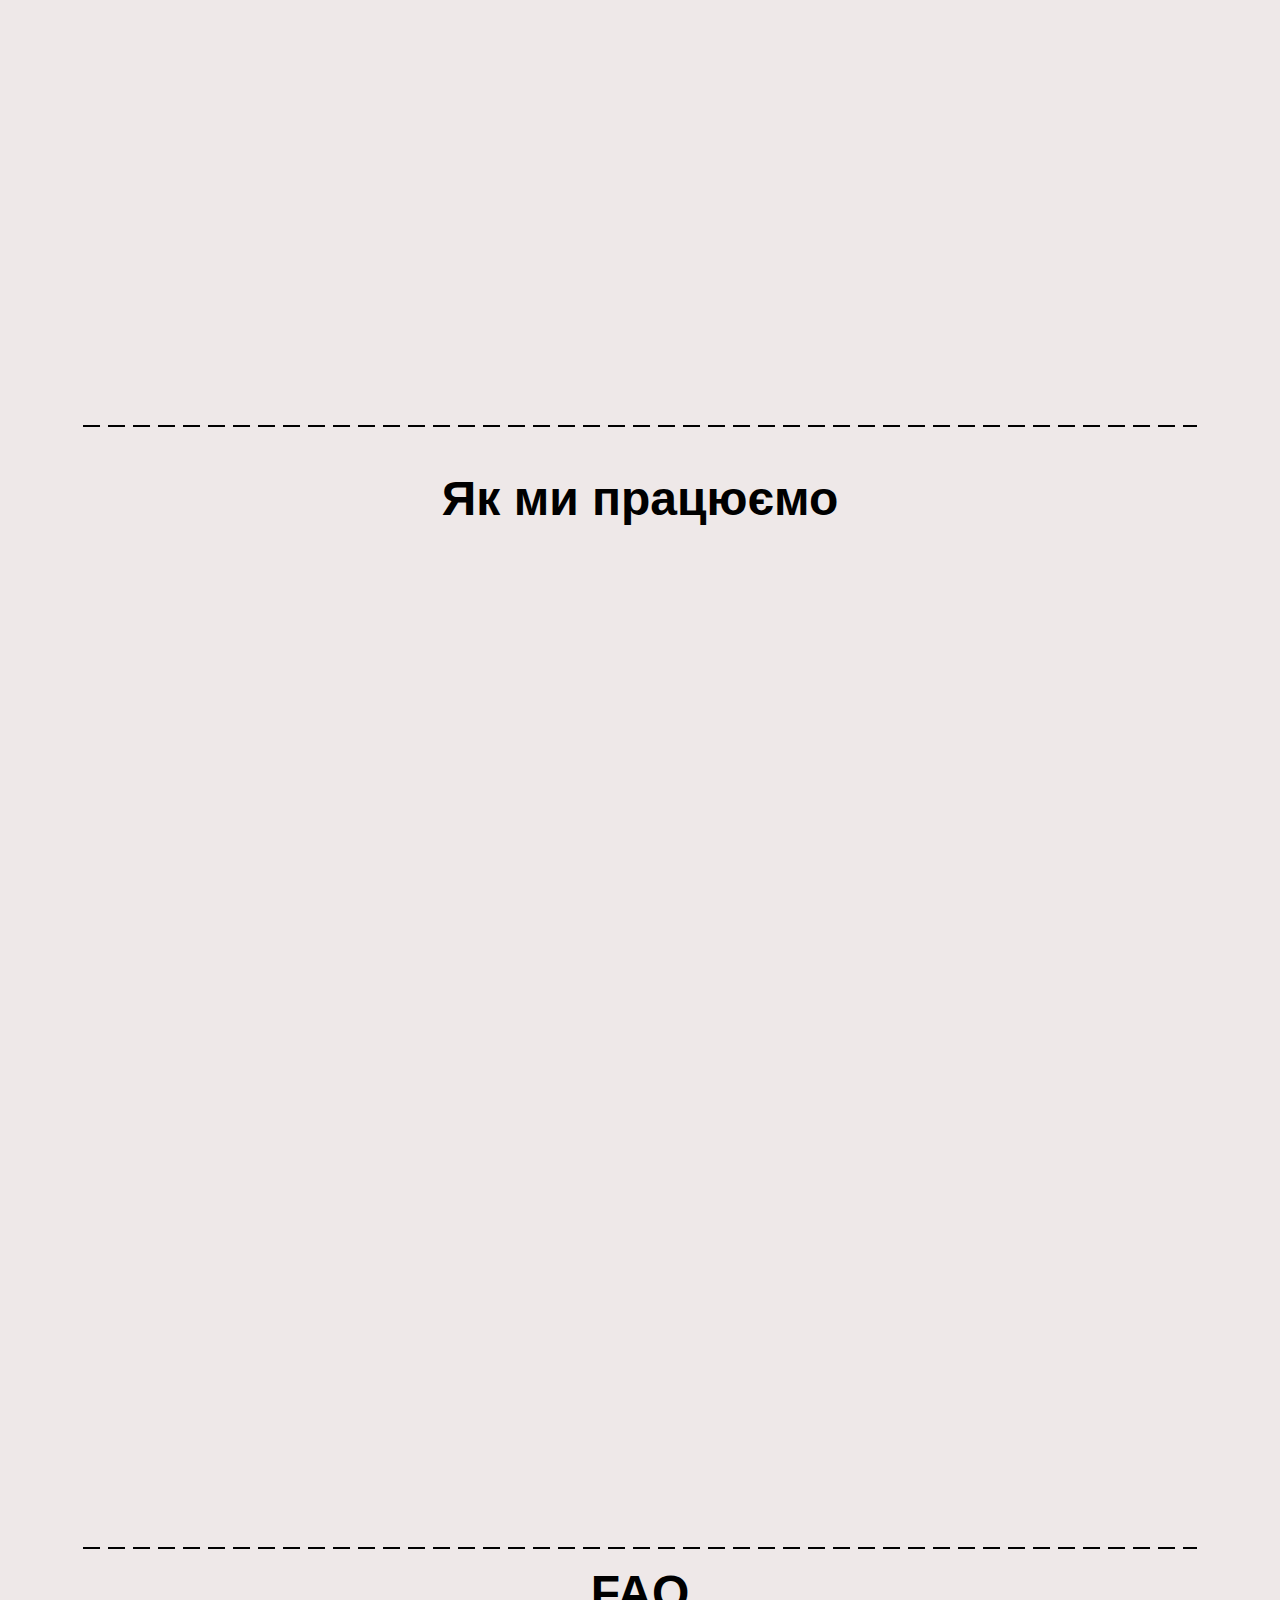
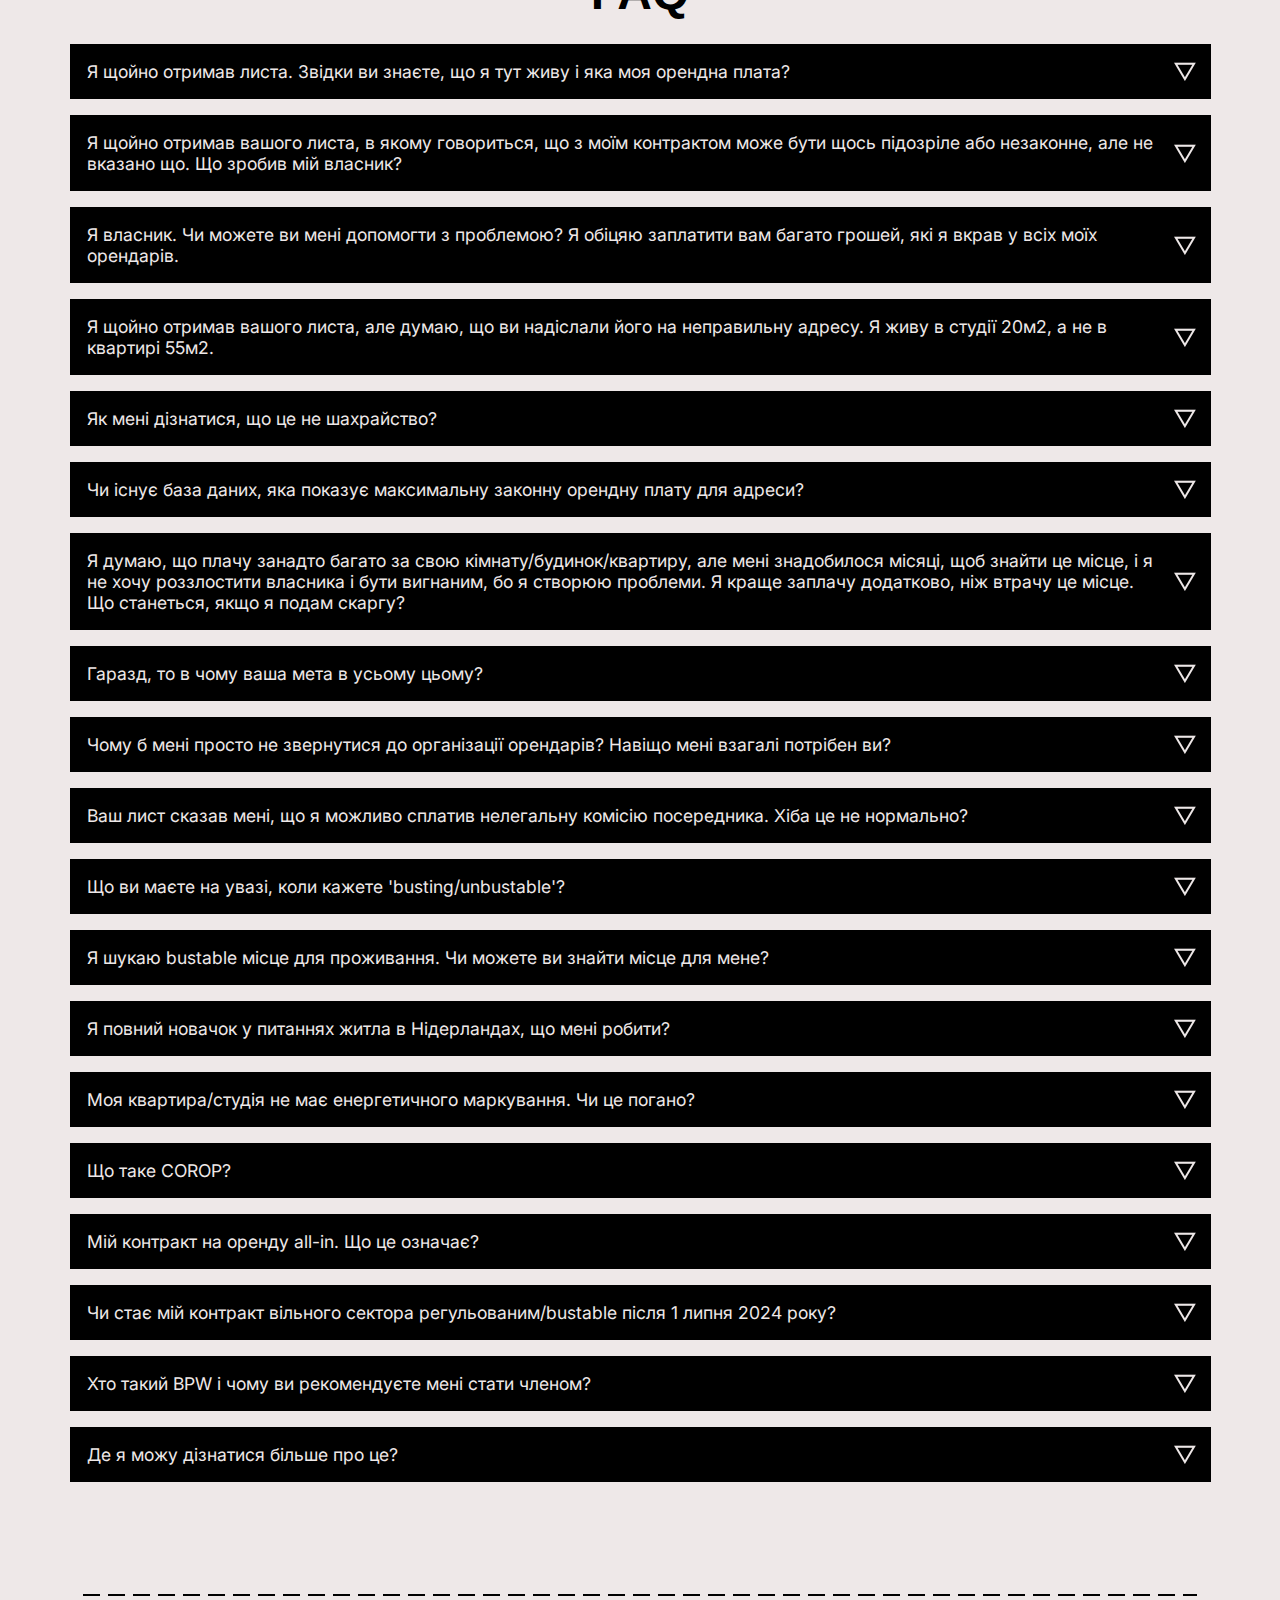
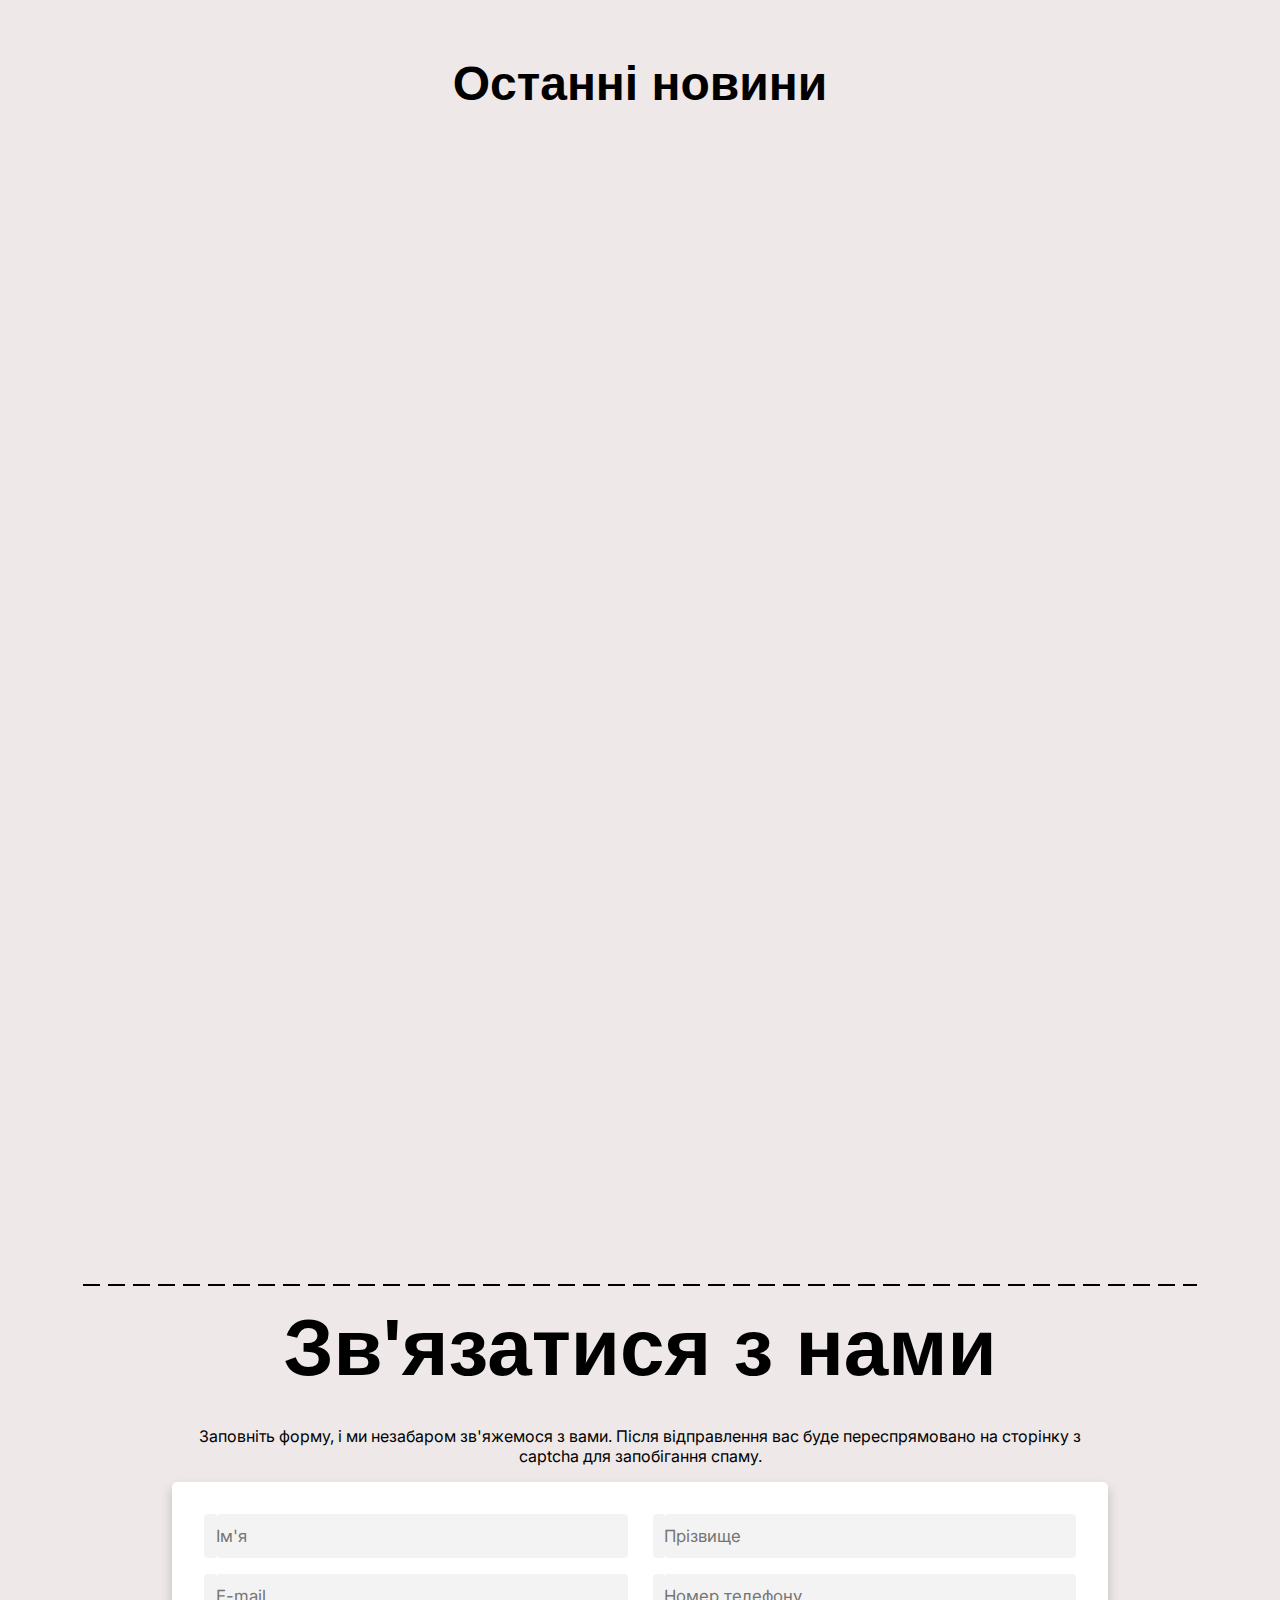
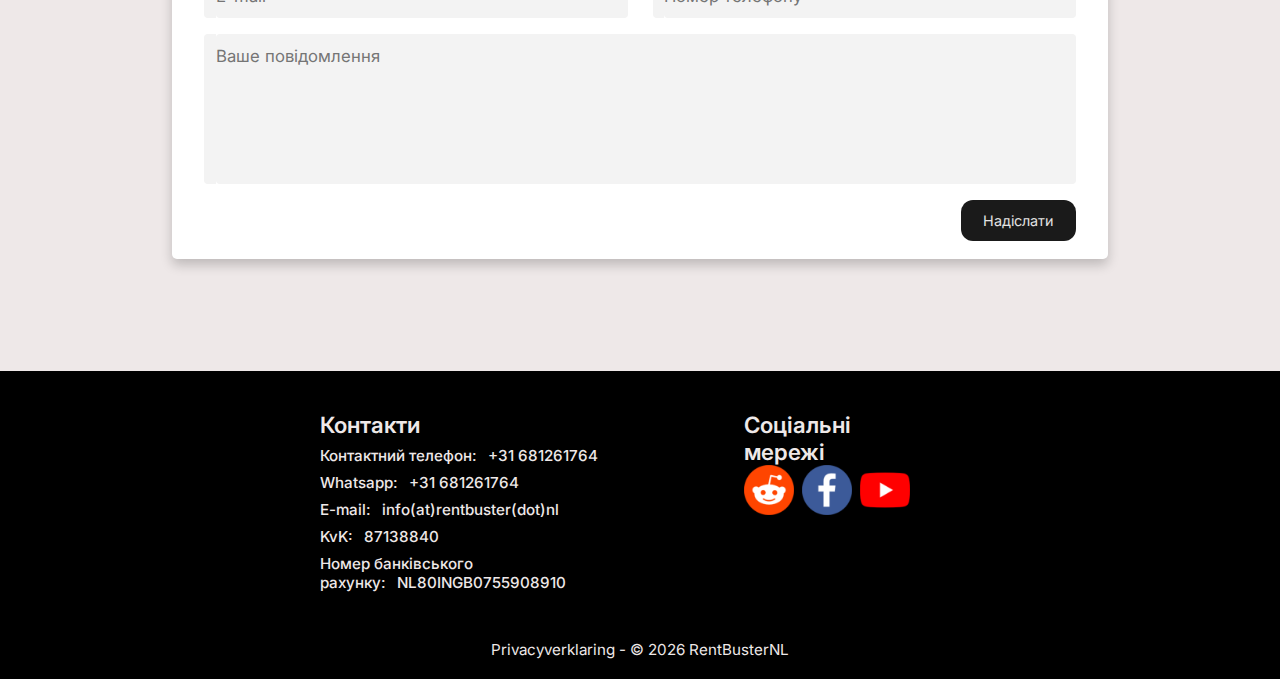
<file: translatedPages/indexUA.html>
<!DOCTYPE html>
<html lang="en">

<head>
  <meta charset="UTF-8" />
  <meta http-equiv="X-UA-Compatible" content="IE=edge" />
  <meta name="viewport" content="width=device-width, initial-scale=1.0, maximum-scale=1.0" />
  <!-- Description that will appear in the list of websites in search-->
  <meta name="description" content="" />
  <meta name="keywords"
    content="rent, rent reduction, low rental cost, service costs, rent Netherlands, rent Nederland, rent price, " />
  <title>Rent Buster</title>
  <link rel="stylesheet" href="../css/style.css" />
  <link href="https://fonts.googleapis.com/css2?family=Inter:wght@300&display=swap" rel="stylesheet" />
  <link rel="icon" href="/favicon.ico">

  <style>
    .selected-lang {
      cursor: pointer;
      font-family: 'Inter', sans-serif;
      display: flex;
      justify-content: space-between;
      font-size: 0.9rem;
      line-height: 1.55;
      width: 55px;
      margin-bottom: 0.4rem;
    }

    .selected-lang::before {
      content: '';
      display: block;
      width: 32px;
      height: 22.5px;
      background-image: url(https://www.worldometers.info/img/flags/small/tn_up-flag.gif);
      background-size: 76%;
      width: 2.8rem;
    }
  </style>

</head>

<body>

  <!-- Cookies consent popup -->

  <!-- <div class="consent-popup">
      <div class="info">

        <p>Door gebruik te maken van deze website gaat u akkoord met onze cookies.</p>
        <button class="load-button">Ok</button>
      </div>
    </div> -->



  <div class="website" style="display: block;">

    <!-- Loader -->

    <div class="loader">
      <div class="loading-text">
        <span class="loading-text-words">L</span>
        <span class="loading-text-words">O</span>
        <span class="loading-text-words">A</span>
        <span class="loading-text-words">D</span>
        <span class="loading-text-words">I</span>
        <span class="loading-text-words">N</span>
        <span class="loading-text-words">G</span>
      </div>
    </div>

    <header class="header" id="header">
      <div class="navbar-wrapper">
        <!-- Logo -->
        <a href="#home"><img src="../img/LOGO_cropped.png" alt="RentBuster logo"></a>

        <!-- Navbar button for mobile -->
        <button class="mobile-navbar-toggle" aria-expanded="false"></button>
        <div class="button-bg"></div>

        <!-- Navigation bar -->
        <nav>
          <ul id="navbar" class="navbar" data-visible="false">

            <!-- <li class="active"><a href="https://calculator.rentbuster.nl/" target="_blank" class="underline-animation"
                style="color: rgb(92, 92, 255); --darkreader-inline-color: var(--darkreader-text-5c5cff, #5a96ff);"
                data-darkreader-inline-color="">Калькулятор оренди</a></li> -->
            <!-- <li class="active"><a href="#home" class="underline-animation">Головна</a></li> -->
            <li class="active"><a href="#about-us" class="underline-animation">Про мене</a>
            </li>
            <li class="active"><a href="#how-we-work" class="underline-animation">Як ми працюємо</a></li>
            <li class="active"><a href="#faq" class="underline-animation">Питання</a></li>
            <li class="active"><a href="#blog" class="underline-animation">Новини</a></li>

            <!-- Desktop Menu Dropdown -->
            <li class="active desktop-menu-dropdown">
              <a href="#" class="underline-animation menu-toggle" style="color: rgb(92, 92, 255);">Меню ▾</a>
              <ul class="dropdown-menu">
                <!-- Language Selector in Dropdown -->
                <li class="dropdown-lang-menu">
                  <a href="#" class="dropdown-item">
                    <!-- <div class="selected-lang" style="width: 30px; height: 10px !important;"></div> -->

                    ‎ ‎ <p style="margin: 0; padding: 0; scale: 1.4; ">🇺🇦</p>  ‎ ‎ ‎ ‎ ‎ ‎ Мова ›
                  </a>
                  <ul class="lang-submenu">
                    <li><a href="../translatedPages/indexNL.html" id="nl-dropdown">Нідерландська</a></li>
                    <li><a href="../index.html" id="en-dropdown">Англійська</a></li>
                    <li><a href="../translatedPages/indexGE.html" id="ge-dropdown">Німецька</a></li>
                    <li><a href="../translatedPages/indexFR.html" id="fr-dropdown">Французька</a></li>
                    <li><a href="../translatedPages/indexUA.html" id="ua-dropdown">Українська</a></li>
                  </ul>
                </li>
                <!-- Theme Toggle in Dropdown -->
                <li>
                  <a href="#" class="dropdown-item theme-toggle-dropdown" id="theme-toggle-dropdown">
                    <img src="../img/moon.png" alt="theme toggle" class="dropdown-theme-icon" style="scale: 1.2; margin-left: 2px;">
                    <span>Змінити тему</span>
                  </a>
                </li>
                <!-- Donate in Dropdown -->
                <li>
                  <a href="https://www.patreon.com/user?u=83272391" target="_blank"
                    class="dropdown-item donate-dropdown" style="color: rgb(92, 92, 255); margin-left: 3px;">
                    ‎<p style="margin: 0; padding: 0; scale: 1.3; margin-left: 1px; ">💝</p> ‎ ‎ ‎ ‎ ‎ ‎  Пожертвувати
                  </a>
                </li>
              </ul>
            </li>

            <!-- Mobile: Keep original items -->
            <li class="active mobile-only-nav">
              <a href="https://www.patreon.com/user?u=83272391" target="_blank" class="underline-animation donate-btn"
                style="color: rgb(92, 92, 255); --darkreader-inline-color: var(--darkreader-text-5c5cff, #5a96ff);"
                data-darkreader-inline-color="">Пожертвувати
                <div class="donate-shadow"></div>
              </a>
            </li>

            <!-- Mobile Language Menu -->
            <li class="active mobile-only-nav mobile-lang-dropdown">
              <a href="#" class="underline-animation mobile-lang-toggle">Мова ▾</a>
              <ul class="mobile-lang-menu">
                <li><a href="../translatedPages/indexNL.html">🇳🇱 Нідерландська</a></li>
                <li><a href="../index.html">🇬🇧 Англійська</a></li>
                <li><a href="../translatedPages/indexGE.html">🇩🇪 Німецька</a></li>
                <li><a href="../translatedPages/indexFR.html">🇫🇷 Французька</a></li>
                <li><a href="../translatedPages/indexUA.html">🇺🇦 Українська</a></li>
              </ul>
            </li>

            <li class="active"><a href="#contact-us" class="underline-animation">
                <svg xmlns="http://www.w3.org/2000/svg" width="16" height="16" viewBox="0 0 24 24" fill="none"
                  stroke="currentColor" stroke-width="2" stroke-linecap="round" stroke-linejoin="round"
                  style="vertical-align: middle; margin-right: 0.3rem;">
                  <path d="M4 4h16c1.1 0 2 .9 2 2v12c0 1.1-.9 2-2 2H4c-1.1 0-2-.9-2-2V6c0-1.1.9-2 2-2z"></path>
                  <polyline points="22,6 12,13 2,6"></polyline>
                </svg>
                Контакт
              </a></li>

            <div id="theme-toggle-navbar">
              <img src="../img/moon.png" alt="moon" class="moon" id="moon-navbar">
            </div>

          </ul>
        </nav>
      </div>

      <!-- <div class="lang-menu">
        <div class="selected-lang"></div>
        <ul id="languages">
          <li><a href="./translatedPages/indexNL.html" id="nl">Dutch</a></li>
          <li><a href="./index.html" id="en">English</a></li>
          <li><a href="./translatedPages/indexGE.html" id="ge">German</a></li>
          <li><a href="./translatedPages/indexFR.html" id="fr">French</a></li>
          <li>
            <a href="./translatedPages/indexUA.html" id="ua">Ukrainian</a>
          </li>
        </ul>
      </div> -->
    </header>

    <!-- Cursor trail -->
    <svg xmlns="http://www.w3.org/2000/svg" class="goo" version="1.1" width="100%">
      <defs>
        <filter id="goo">
          <feGaussianBlur in="SourceGraphic" stdDeviation="6" result="blur"></feGaussianBlur>
          <feColorMatrix in="blur" mode="matrix" values="1 0 0 0 0  0 1 0 0 0  0 0 1 0 0  0 0 0 35 -15" result="goo">
          </feColorMatrix>
          <feComposite in="SourceGraphic" in2="goo" operator="atop"></feComposite>
        </filter>
      </defs>
    </svg>

    <div id="cursor"></div>



    <main id="body">
      <div class="curve"></div>
      <!-- <div class="theme-toggle" id="theme-toggle">
        <img src="../img/moon.png" alt="moon" class="moon" id="moon">
      </div> -->
<!-- HOME SECTION -->
      <div class="home-wrapper">
        <div id="home" class="home anim-container" style="justify-content: center;">
          <div class="text-container-home">
            <h1 class="animated text1">If the rent's too high,</h1>
            <h1 class="animated text2">In the neighbourhood,</h1>
            <h1 class="animated text3">Who you gonna call?</h1>
            <!-- <h1 class="animated fadeIn1">If the rent's too high,</h1>
            <h1 class="animated fadeIn2">In the neighbourhood,</h1>
            <h1 class="animated fadeIn3">Who you gonna call?</h1> -->
            <img class="animated logo-home-section" src="../img/LOGO_cropped.png" alt="rentbuster logo">
            <!-- <h2>RENT BUSTER!</h2> -->
            <!-- <img class="animated fadeInLeft" src="/img/RentBuster logo without background.png" alt="rentbuster logo"> -->
          </div>

          <div class="video-wrapper" style="display: none;">
            <iframe class="youtube-video" width="560" height="315" src="https://www.youtube.com/embed/xwSltGbK46E"
              title="YouTube video player" frameborder="0"
              allow="accelerometer; autoplay; clipboard-write; encrypted-media; gyroscope; picture-in-picture; web-share"
              allowfullscreen=""></iframe>
          </div>
        </div>

        <!-- Service Blocks -->
        <div class="service-blocks-container appearing-anim">
          <a href="https://search.rentbuster.nl" target="_blank" class="service-block service-block-search ">
            <div class="service-icon">🔍</div>
            <h3 class="service-title">Пошук квартир для зниження оренди</h3>
            <p class="service-description">Знаходьте квартири з потенціалом для зниження орендної плати та корисною інформацією</p>
          </a>

          <a href="https://calculator.rentbuster.nl" target="_blank" class="service-block service-block-calculator ">
            <div class="service-icon">🧮</div>
            <h3 class="service-title">Калькулятор оренди</h3>
            <p class="service-description">Розрахуйте максимальну законну орендну плату для вашого житла</p>
          </a>
        </div>

      </div>

      <!-- ABOUT US SECTION -->
      <div class="about-us-container" id="about-us" style="margin-top: 0;">
        <h1>Про мене</h1>
        <div class="about-us">
          <div class="text-wrapper" id="text-wrapper">
            <p style="margin-bottom: 10px; margin-top: 7px;">
              Привіт. Мене звати Шейн. Я живу в Нідерландах вже 14 років і, як і багато людей, орендую свій будинок у власника. Я заснував Rent Buster NL у 2022 році після того, як власними очима побачив незрозумілі ціни на оренду, які встановлюють агенти/власники у відповідь на дефіцит житла в Нідерландах. Моя мета - знайти і попередити орендарів, які переїхали в нові квартири/студії/кімнати в Нідерландах, про те, що їхній власник може запитувати занадто багато.
            </p>
            <p style="margin: 0;">
              Хоча у великих містах спостерігається величезний дефіцит житла, значна частина ринку оренди все ще підлягає регулюванню, щоб забезпечити доступність базового житла. Деякі власники та агенти з нерухомості ігнорують цей ціновий контроль і грубо завищують ціни оренди житла. Орендарі часто не знають про своє право на зниження орендної плати/повернення витрат або занадто бояться вживати заходів через страх виселення, і продовжують щорічно платити тисячі євро зайвих грошей.
            </p>
            <p style="margin-top: 10px; margin-bottom: 0;">
              Я прагну інформувати і допомогти якомога більше таких орендарів через соціальні мережі та пошту. Якщо ви отримали листа від мене, ви, ймовірно, платите занадто багато. Перегляньте наші FAQ для отримання додаткової інформації або надішліть мені повідомлення для отримання допомоги.
            </p>
            <p style="margin-top: 10px; margin-bottom: 0;">
            </p>
            <p></p>
          </div>





          <!-- This is the image slider. To add a new picture you neen to
        copy li with class slide and change the path to the picture
        also you need to create another button (carousel indicator) -->
          <div class="carousel">
            <button class="carouselBtn carouselBtn-left">
              <img src="../img/left-arrow-next.svg" alt="left-arrow-next">
            </button>

            <div class="carousel-track-container">
              <ul class="carousel-track" style="transform: translateX(0px);">
                <li class="slide current-slide" style="left: 0px;">
                  <img class="carousel-image" src="../img/Me.jpg" alt="">
                </li>
                <li class="slide" style="left: 590.398px;">
                  <img class="carousel-image" src="../img/letter.png" alt="">
                </li>
                <li class="slide" style="left: 1180.8px;">
                  <img class="carousel-image" src="../img/Letters.jpg" alt="">
                </li>

              </ul>
            </div>

            <button class="carouselBtn carouselBtn-right">
              <img src="../img/right-arrow-next.svg" alt="right-arrow-next">
            </button>

            <div class="carousel-nav">
              <button class="carousel-indicator current-slide"></button>
              <button class="carousel-indicator"></button>
              <button class="carousel-indicator"></button>
            </div>
          </div>
        </div>
      </div>




      <div class="line-animation-container">
        <div class="line"></div>
      </div>

      <!-- HOW WE WORK SECTION -->
      <div class="how-we-work" id="how-we-work">
        <div class="hww-container ">
          <h1>Як ми працюємо</h1>

          <div class="picture-and-text">
            <div class="hww-img" id="firstImg"></div>
            <p class="hww-text " id="firstText">Якщо ви отримали листа від RentBuster і переконані, що ви можете платити занадто багато, Rent Buster NL представить вашу справу власникові і вестиме переговори від вашого імені щодо зниження орендної плати. У деяких випадках це не обов'язковий крок, але корисно шукати дипломатичне рішення перед зверненням до Комісії з оренди житла (Huurcommissie).</p>
          </div>

          <div class="picture-and-text">
            <!-- <img src="/img/left-arrow-next.svg" class="hidden-image1" alt=""> -->
            <div class="hidden-image1 hww-img"></div>
            <p class="hww-text" id="secondText">Якщо власник не відповідає на наш запит або якщо ви не згодні з його/її контрпропозицією, ми продовжимо справу в Комісії з оренди житла. Rent Buster подбає про паперову роботу/витрати в Комісії з оренди житла і тримає вас у курсі подій. </p>
            <div class="hww-img hide-image" id="secondImg"></div>
          </div>

          <div class="picture-and-text">
            <div class="hww-img " id="thirdImg"></div>
            <p class="hww-text " id="thirdText">Хоча я докладаю максимум зусиль, щоб визначити правильну орієнтовну ціну оренди перед нашим контактним листом, спочатку може знадобитися провести незалежне вимірювання/оцінку вашої квартири/кімнати/студії для точного розрахунку орендної плати, особливо якщо вона знаходиться близько до межі лібералізації. Мені також потрібно буде переглянути ваш контракт, щоб завершити заявку.</p>
          </div>

          <div class="picture-and-text">
            <div class="hidden-image2 hww-img"></div>
            <p class="hww-text " id="fourthText">У разі сприятливого рішення Комісії з оренди житла власник буде зобов'язаний знизити вашу орендну плату і повернути вам суму, сплачену занадто, з початку вашого контракту/заявки.</p>
            <div class="hww-img hide-image" id="fourthImg"></div>
          </div>

        </div>
      </div>

      <div class="line-animation-container">
        <div class="line"></div>
      </div>

      <!-- If you want to justify text in questions find .accordionBtn in scss file and uncomment text-align: justify -->
      <!-- FAQ SECTION -->
      <div class="faq" id="faq">
        <h2>FAQ</h2>
        <div class="faq-container">
          <div class="accordion" id="a1">
            <button type="button" class="accordionBtn">
              <p> Я щойно отримав листа. Звідки ви знаєте, що я тут живу і яка моя орендна плата? </p>
            </button>
            <div class="accordion-content">
              <p>Власник/агентство, яке здало вам житло, розмістили оголошення на популярних веб-сайтах житла, які я регулярно переглядаю. Ваше житло/квартира була позначена як житло з підозріло високою орендною платою. Я провів розрахунок і приблизно визначив максимальну орендну плату, яку ви бачите в листі. Якщо різниця між нею та поточною орендною платою знаходиться в межах прийнятної точності, я надсилаю листа на вашу адресу через кілька тижнів після початку контракту. Я не знаю імені орендаря чи нічого про контракт, який ви підписали. </p>
            </div>
          </div>

          <div class="accordion" id="a2">
            <button type="button" class="accordionBtn">Я щойно отримав вашого листа, в якому говориться, що з моїм контрактом може бути щось підозріле або незаконне, але не вказано що. Що зробив мій власник?</button>
            <div class="accordion-content">
              <p>У 2024 році я створив анонімну гарячу лінію/форму, через яку люди можуть повідомляти про орендні ситуації, які їх турбують. Якщо ситуація була достатньо підозрілою або якщо я вважав, що було виправдано зв'язатися з орендарем, я надіслав листа. З юридичних причин я уникаю занадто багато деталей у листі, оскільки часто трапляється, що власник/власниця перехоплюють ці листи, випадково чи навмисно. </p>
            </div>
          </div>

          <div class="accordion" id="a2">
            <button type="button" class="accordionBtn">Я власник. Чи можете ви мені допомогти з проблемою? Я обіцяю заплатити вам багато грошей, які я вкрав у всіх моїх орендарів.<p></p></button>
            <div class="accordion-content">
              <p>Ні. </p>
            </div>
          </div>

          <div class="accordion" id="a2">
            <button type="button" class="accordionBtn">Я щойно отримав вашого листа, але думаю, що ви надіслали його на неправильну адресу. Я живу в студії 20м2, а не в квартирі 55м2.</button>
            <div class="accordion-content">
              <p>Перепрошую за це. Багато оголошень не вказують номер будинку, і іноді я роблю помилки при знаходженні листа будинку в комплексах з кількома кімнатами. Якщо хтось нещодавно в'їхав у ваш будинок, лист, ймовірно, призначений для нього чи неї. </p>
            </div>
          </div>

          <div class="accordion" id="a3">
            <button type="button" class="accordionBtn">
              <p>Як мені дізнатися, що це не шахрайство?</p>
            </button>
            <div class="accordion-content">
              <p>Окрім багатьох новинних статей, написаних про мене, Rent Buster NL є зареєстрованою компанією в Нідерландах (номер KvK: 87138840), розташованою в Арнемі з нідерландським банківським рахунком і телефонним номером. Я пропоную безкоштовну консультацію через відеодзвінок. Ви не зобов'язані нічого підписувати/платити, і ви можете піти в будь-який момент.</p>
            </div>
          </div>

          <div class="accordion" id="a4">
            <button type="button" class="accordionBtn">Чи існує база даних, яка показує максимальну законну орендну плату для адреси?</button>
            <div class="accordion-content">
              <p>На жаль, ні, її потрібно розраховувати вручну. Вона змінюється залежно від багатьох факторів і змінюється щороку через коливання цін на нерухомість, планування, енергетичну цінність тощо. Муніципалітети Роттердама та Утрехта пропонують рудиментарний калькулятор на своїх веб-сайтах, але вони розраховують лише можливий діапазон значень і тільки в межах своїх міст. Ви також можете використовувати мій калькулятор у верхній частині сторінки.
                <br> Надані посилання:
                <a href="https://huurprijscalculator.rotterdam.nl/index.html" target="_blank"
                  style="color: cornflowerblue; --darkreader-inline-color: var(--darkreader-text-6495ed, #65a9ed);"
                  data-darkreader-inline-color="">Rotterdam</a> ,
                <a href="https://www.huurteam-utrecht.nl/en/rental-price-checker/" target="_blank"
                  style="color: cornflowerblue; --darkreader-inline-color: var(--darkreader-text-6495ed, #65a9ed);"
                  data-darkreader-inline-color="">Utrecht</a>
              </p>
            </div>
          </div>

          <div class="accordion" id="a5">
            <button type="button" class="accordionBtn">Я думаю, що плачу занадто багато за свою кімнату/будинок/квартиру, але мені знадобилося місяці, щоб знайти це місце, і я не хочу роззлостити власника і бути вигнаним, бо я створюю проблеми. Я краще заплачу додатково, ніж втрачу це місце. Що станеться, якщо я подам скаргу?</button>
            <div class="accordion-content">
              <p>Це зрозуміло. Важко знайти орендне житло в Нідерландах, і можливо, що ця процедура погіршить стосунки між вами та власником. Якщо у вас тимчасовий контракт, можна зачекати, поки ваш контракт стане постійним, перед тим як розпочинати процедуру. Щоб уникнути зловживань, Комісія з оренди житла надає орендарям більше гнучкості щодо терміну подання заяви на зниження орендної плати (до шести місяців після закінчення тимчасового контракту). Коли ваш контракт стане постійним (або ви виїдете), все, що ви сплатили зайво, може бути вам повернено.
                <br style="margin-bottom: 0.7rem;"> Це стосується тільки тоді, коли у вас контракт на певний строк (менше 2 років) і ви хочете залишитися довше. Якщо у вас контракт на певний строк і ви впевнені, що виїдете в кінці, ви не маєте додаткового ризику виселення. Якщо у вас контракт на невизначений строк, власник не може вас виселити за те, що ви оскаржуєте ціну оренди. Ви, ймовірно, можете залишатися стільки, скільки захочете. Якщо власник спробує вас виселити, у вас є арсенал прав орендаря, на які можна спертися, щоб запобігти виселенню. Поки ви поводитеся пристойно, не повинно бути причин, чому власник може вас виселити, і ТОЧНО НЕ за те, що ви скористалися своїми правами як орендар.

              </p>
            </div>
          </div>

          <div class="accordion" id="a6">
            <button type="button" class="accordionBtn">Гаразд, то в чому ваша мета в усьому цьому?</button>
            <div class="accordion-content">
              <p>У мене є особистий досвід спілкування з поганими власниками, які змушують орендарів платити занадто багато. Я не хочу бачити, як людей експлуатують, і хочу щось зробити з цим. На жаль, це не безкоштовно. Я хочу займатися цим на повний робочий день, і, на жаль, я не є найманим працівником орендної організації. Управління веб-сайтом, дослідження нерухомості та відправлення листів коштує грошей, і мені потрібно платити власну оренду і їсти. Кожна пожертва допомагає мені попередити наступного орендаря, який опинився в подібній ситуації, як і ви. Якщо ваш підхід до цієї угоди - "Нехай інші задихаються, я маю своє", тоді Rentbuster - не для вас. Щодо суми, ви визначаєте самі: я працюю з грошима, які ви жертвуєте з успішної угоди. Якщо я успішний, я можу заощадити вам тисячі євро на рік. Ви можете вирішити, скільки коштують для вас мої послуги. Майте на увазі, що подібні організації, як Bumarang, вимагають велику частину угоди (&gt;50%) в обмін на ті самі послуги. Жартівливі пожертви не приймаються і повертаються з принципу. Щодо рекомендацій щодо суми: дехто дає 10% від поверненої суми, інші - 5%, деякі - 1 місяць різниці між старою і новою орендною платою. </p>
            </div>
          </div>


          <div class="accordion">
            <button type="button" class="accordionBtn">Чому б мені просто не звернутися до організації орендарів? Навіщо мені взагалі потрібен ви?</button>
            <div class="accordion-content">
              <p>Дійсно, є багато організацій, які можуть вам допомогти з вашим власником. Деякі стягують плату за свої послуги. Вони також реактивні: вони реагують лише на запити замість проактивного підходу Rent Buster NL до пошуку орендарів, які не знають, що платять занадто багато.
                <br style="margin-bottom: 0.7rem;"> Звичайно, ви цілком здатні самостійно вести свою справу проти власника. Насправді, добре, що ви виявляєте таку ініціативу, бо чим більше людей це роблять, тим краще. Мої послуги призначені для тих, у кого немає часу, енергії чи знань, щоб займатися паперовою роботою, спілкуванням з власником чи необхідним дослідженням.
              </p>
            </div>
          </div>

          <div class="accordion">
            <button type="button" class="accordionBtn">Ваш лист сказав мені, що я можливо сплатив нелегальну комісію посередника. Хіба це не нормально?</button>
            <div class="accordion-content">
              <p>Ні, це не нормально. Згідно з рішенням Верховного суду 2016 року, агенту з нерухомості заборонено представляти обидві сторони в контракті. Вони можуть приймати оплату тільки від сторони, яку вони представляють. Якщо ви знайшли оголошення про квартиру, в якій ви живете, на веб-сайті, це означає, що власник вже найняв послуги агента і може приймати оплату тільки від нього/неї. Усі витрати, які стягуються з орендаря, окрім орендної плати, заборонені. Це включає: гроші за ключі, адміністративні витрати, витрати на реєстрацію, витрати на контракт. Існує багато евфемізмів для цього. Більшість агентств більше не стягують ці платежі, але деякі все ще намагаються протягнути їх у транзакцію, особливо коли задіяні експати, які не знають правил. </p>
            </div>
          </div>


          <div class="accordion">
            <button type="button" class="accordionBtn">Що ви маєте на увазі, коли кажете 'busting/unbustable'?</button>
            <div class="accordion-content">
              <p>Busting - це процес зниження орендної плати за ваше житло через Комісію з оренди житла. Квартира/студія є bustable, якщо вона набирає менше 187 балів (липень 2024-червень 2025) або має очікувану нову орендну плату менше приблизно 1150 євро. Якщо вона велика (&gt;80m2) і дуже енергоефективна (маркування A), вона, ймовірно, набере занадто багато балів і буде Vrije Sector (Unbustable)</p>
            </div>
          </div>

          <div class="accordion">
            <button type="button" class="accordionBtn">Я шукаю bustable місце для проживання. Чи можете ви знайти місце для мене?</button>
            <div class="accordion-content">
              <p>На жаль, ні. Я - остання людина, яку ви хотіли б мати для пошуку місця. Можливо, я відомий деяким агентам з нерухомості, і я сумніваюся, що вони мають щось хороше сказати про мене. Якщо я буду питати про місце для проживання від вашого імені, вони, ймовірно, запідозрять, що я питав, щоб пізніше можна було зробити bust. Однак я пропоную щотижневий список потенційно bustable житла на моєму subreddit під назвою Hotsheets. Ви можете знайти посилання на мій subreddit внизу сторінки.</p>
            </div>
          </div>

          <div class="accordion">
            <button type="button" class="accordionBtn">Я повний новачок у питаннях житла в Нідерландах, що мені робити?</button>
            <div class="accordion-content">
              <p>Подзвоніть мені. Поки я не запустив Youtube-канал для відповідей на подібні питання, найкраще, що я можу запропонувати, - це розмова. Мені подобається відволікання. Більшу частину дня я проводжу, дивлячись на Excel-таблиці та оголошення Pararius.</p>
            </div>
          </div>

          <div class="accordion">
            <button type="button" class="accordionBtn">Моя квартира/студія не має енергетичного маркування. Чи це погано?</button>
            <div class="accordion-content">
              <p>Енергетичне маркування - це важливий документ, який вказує на енергоефективність вашої квартири/студії. Згідно з законом, власник зобов'язаний надати вам його, коли ви в'їжджаєте. Багато власників не мають цього документа, і з липня 2024 року вони можуть бути оштрафовані за це у справі Комісії з оренди житла, оскільки маркування, отримане після вашого в'їзду, виключається. Це може означати економію 200 євро на місяць на вашій орендній платі за цей недогляд. Верховний суд Нідерландів постановив у червні 2023 року, що це несправедливо по відношенню до власника, особливо якщо житло було енергоефективним, тому в принципі енергетичне маркування може бути включене, але це визначається в кожному окремому випадку. Я зверну вашу увагу на ризики, пов'язані з цим, під час вашої справи.</p>
            </div>
          </div>

          <div class="accordion">
            <button type="button" class="accordionBtn">Що таке COROP?</button>
            <div class="accordion-content">
              <p>COROP - це спеціальне позначення, яке отримують нові або капітально відремонтовані маленькі (&lt;40m2) квартири/студії в Амстердамі та Утрехті. Якщо ви живете в зовсім новому (побудованому після 2018 року) або дуже енергоефективному будинку (A+++), ваша орендна плата, ймовірно, unbustable. Звичайно, я перевірю, щоб переконатися, що воно підходить.
              </p>
            </div>

            <div class="accordion">
              <button type="button" class="accordionBtn">Мій контракт на оренду all-in. Що це означає?</button>
              <div class="accordion-content">
                <p>Я написав детальне повідомлення про те, як поводитися з вашим all-in контрактом тут <a
                    href="https://www.reddit.com/r/Rentbusters/comments/1gj1o8f/the_allin_split_a_quick_and_effective_way_to/"
                    target="_blank"
                    style="color: cornflowerblue; --darkreader-inline-color: var(--darkreader-text-6495ed, #65a9ed);"
                    data-darkreader-inline-color="">посилання </a> </p>
              </div>
            </div>

            <div class="accordion">
              <button type="button" class="accordionBtn">Чи стає мій контракт вільного сектора регульованим/bustable після 1 липня 2024 року?</button>
              <div class="accordion-content">
                <p>1 липня 2024 року набув чинності Закон про доступну оренду (Wet Betaalbare Huur). Цей закон робить bustable приблизно 90% приватного орендного житла. Закон також має наслідки для орендарів, які в'їхали в своє житло Vrije Sector до 1 липня 2024 року. Якщо ви пропустили термін для busting свого житла, 1 липня 2025 року відкривається можливість, коли ви зможете попросити власника знизити вашу орендну плату, якщо ваше житло набирає &lt;144 бали згідно з поточними системами балів. Для всіх, хто підписав свій контракт 1 липня 2024 року або пізніше і хто могли пропустити можливість bust, ви також можете зробити bust свого житла, хоча вам не потрібно чекати до 1 липня 2025 року. У вас також набагато вищий ліміт балів (&lt;187 балів). Зв'язуйтеся зі мною без затримки. </p>
              </div>
            </div>

            <div class="accordion">
              <button type="button" class="accordionBtn">Хто такий BPW і чому ви рекомендуєте мені стати членом?</button>
              <div class="accordion-content">
                <p>Bond Precaire Woonvormen (BPW) - це група захисту прав орендарів, яка втручається, щоб захистити орендарів, коли існує ризик насильства/залякування з боку власника у відповідь на справу про зниження орендної плати. Невеликі власники часто погано реагують на орендаря, який, на їхню думку, використовує закон для отримання зниження орендної плати. Я бачив випадки, коли орендарям загрожували вбивством, нападали, цькували і залякували їхні власники або їхні представники. Деякі великі власники, такі як Marcel van Hooijdonk, відомі такою поведінкою. BPW може допомогти, але їм потрібне завчасне сповіщення, щоб зібрати членів для вживання заходів. Хоча BPW також є волонтерською організацією, їм все одно потрібні гроші для функціонування, і мені особисто не подобається надсилати їм справи, де вже занадто пізно для ефективних дій, бо орендар ще не був членом. У деяких випадках я відмовлюся подавати вашу справу до Комісії з оренди житла, якщо вважаю, що існує обгрунтований ризик того, що власник вдасться до насильницької поведінки заради вашої безпеки, поки ви не станете членом BPW або не погодитеся, що я зв'яжуся з ними від вашого імені. Чим більш сумнівний і откровенно незаконний ваш контракт на оренду, тим більша ймовірність, що власник вдасться до таких дій. Я також рекомендую людям оформити страхування юридичного захисту з подібних причин. </p>
              </div>
            </div>

            <div class="accordion">
              <button type="button" class="accordionBtn">Де я можу дізнатися більше про це? </button>
              <div class="accordion-content">
                <p>Перегляньте мій <a href="https://www.reddit.com/r/Rentbusters/" target="_blank"
                    style="color: cornflowerblue; --darkreader-inline-color: var(--darkreader-text-6495ed, #65a9ed);"
                    data-darkreader-inline-color="">subreddit </a> Я дуже активний там і публікую багато статей про оренду в Нідерландах. Я публікую різні статті, корисні калькулятори, поради щодо повернення сервісних витрат та гумористичний матеріал.</p>
              </div>
            </div>

          </div>
        </div>
      </div>


      <div class="line-animation-container">
        <div class="line"></div>
      </div>

      <div class="blog" id="blog">

          <h1 style="margin-top: 0rem">Останні новини</h1>
          <article class="article blog-post">
            <a style="text-decoration: none;"
              href="https://nltimes.nl/2023/03/25/netherlands-modern-day-robin-hood-helping-tenants-fight-greedy-landlords?utm_source=dlvr.it&amp;utm_medium=facebook"
              target="_blank">
              <img src="../img/NLtimes.png" alt="" class="post-img">
              <div class="post-content">
                <h3 class="post-name">Сучасний Робін Гуд Нідерландів допомагає орендарям боротися з жадібними власниками (25 березня 2023)</h3>
                <p class="post-text">Організація з Арнема нещодавно розпочала проактивний підхід до боротьби з безсовісною поведінкою нідерландських власників житла... t</p>
              </div>
            </a>
          </article>

          <article class="article blog-post">
            <a style="text-decoration: none;"
              href="https://www.telegraaf.nl/nieuws/901671984/een-extreme-huur-van-1600-euro-per-maand-deze-robin-hood-halveert-m"
              target="_blank">
              <img src="../img/telegraaf.png" alt="" class="post-img">
              <div class="post-content">
                <h3 class="post-name">Екстремальна орендна плата 1600 євро на місяць? Цей Робін Гуд зменшує її вдвічі (20 липня 2023)</h3>
                <p class="post-text">Амстердам - Екстремальні ціни на оренду вже давно не є винятком. Багато людей насправді мають право на значне зниження орендної плати. Шейн Вайт зробив своєю місією домогтися цього. Це не завжди безпечно.... t</p>
              </div>
            </a>
          </article>

          <article class="article blog-post">
            <a style="text-decoration: none;"
              href="https://www.telegraaf.nl/nieuws/901671984/een-extreme-huur-van-1600-euro-per-maand-deze-robin-hood-halveert-m"
              target="_blank">
              <img src="../img/Trouw.png" alt="" class="post-img">
              <div class="post-content">
                <h3 class="post-name">Шейн бореться з рентьєрами. "Я працюю не стільки для бідних, скільки проти багатих" (13 липня 2023)</h3>
                <p class="post-text">Приватні власники часто запитують занадто багато за оренду. Ірландець Шейн Вайт зробив своєю місією допомогу мешканцям у процедурі зниження орендної плати.. t</p>
              </div>
            </a>
          </article>


          <article class="article blog-post">
            <a style="text-decoration: none;"
              href="https://www.ad.nl/binnenland/jackie-wist-huur-te-verlagen-van-800-naar-350-euro-per-maand-maar-voel-me-niet-meer-veilig~afa279c1/"
              target="_blank">
              <img src="../img/ad.png" alt="" class="post-img">
              <div class="post-content">
                <h3 class="post-name">Джекі вдалося знизити орендну плату з 800 до 350 євро на місяць</h3>
                <p class="post-text">Напружений ринок житла змушує орендарів робити дивні речі. Ті, хто шукає житло, тепер навіть шукають занадто дороге житло, щоб потім швидко домогтися зниження орендної плати.. t</p>
              </div>
            </a>
          </article>


          <article class="article blog-post">
            <a style="text-decoration: none;"
              href="https://www.reddit.com/r/NetherlandsHousing/comments/vwuphe/the_predatory_tenant_how_to_hunt_for_cheap/"
              target="_blank">
              <img
                src="../img/69557_fullimage_sint-servaas-brug-maas-maastricht-stad-eighty8things-1360 copy.jpg"
                alt="" class="post-img">
              <div class="post-content">
                <h3 class="post-name">9 речей, які ви хотіли б знати про оренду в Маастріхті та Нідерландах перед тим, як приїхати <br><br> </h3>
                <p class="post-text">Багато користувачів reddit/facebook/форумів, які орендують квартири та студії в Нідерландах, здається, бояться порушувати проблеми з власником через страх бути виселеними або непродовження контракту.</p>
              </div>
            </a>
          </article>

          <article class="article blog-post">
            <a style="text-decoration: none;"
              href="https://new.reddit.com/r/Rentbusters/comments/11t9nmh/another_motivating_reason_to_get_your_rent/"
              target="_blank">
              <img src="../img/IMG_9966.jpg" alt="" class="post-img">
              <div class="post-content">
                <h3 class="post-name">Rentbusting може допомогти вам отримати Huurtoeslag (дотацію на оренду) <br><br> </h3>
                <p class="post-text">Huurtoeslag можливий лише якщо ви платите базову орендну плату &lt;879 євро на місяць. Отримання зниження орендної плати дозволяє вам подати заявку на неї.</p>
              </div>
            </a>
          </article>


        </div>


      <div class="line-animation-container">
        <div class="line"></div>
      </div>

      <!-- CONTACT US SECTION -->
      <div class="contact-us" id="contact-us">
        <div class="contact-form">
          <h2>Зв'язатися з нами</h2>
          <p>Заповніть форму, і ми незабаром зв'яжемося з вами. Після відправлення вас буде переспрямовано на сторінку з captcha для запобігання спаму.</p>

          <form action="https://formspree.io/f/xoqbjbnv" method="POST" id="form">
            <div class="group">
              <div class="empty-space"></div>
              <input type="text" name="firstName" id="firstName" placeholder="Ім'я" class="form-element" required>
            </div>

            <div class="group">
              <div class="empty-space"></div>
              <input type="text" name="secondName" id="secondName" placeholder="Прізвище" class="form-element"
                required>
            </div>

            <div class="group">
              <div class="empty-space"></div>
              <input type="email" name="email" id="email" placeholder="E-mail" class="form-element" required>
            </div>

            <div class="group">
              <div class="empty-space"></div>
              <input type="text" name="phoneNumber" id="phoneNumber" placeholder="Номер телефону" class="form-element"
                required>
            </div>


            <div class="full">
              <div class="group">
                <div class="empty-space-big"></div>
                <textarea name="message" id="message" class="form-element" placeholder="Ваше повідомлення"
                  spellcheck="false"></textarea>
              </div>
            </div>

            <br>

            <div class="submit">
              <input type="submit" value="Надіслати">
            </div>

          </form>
        </div>

        <!-- <div class="social-media"></div> -->
      </div>
    </main>

    <footer class="footer">
      <div class="footer-container">
        <div class="footer-row">
          <div class="footer-column" id="info-footer">
            <h4>Контакти</h4>
            <ul>
              <li>
                <p>Контактний телефон:&#10240<span class="break"></span>+31 681261764</p>
              </li>
              <li>
                <p>Whatsapp:&#10240<span class="break"></span>+31 681261764</p>
              </li>
              <li>
                <p>E-mail:&#10240<span class="break"></span>info(at)rentbuster(dot)nl</p>
              </li>
              <li>
                <p>KvK:&#10240<span class="break"></span>87138840</p>
              </li>
              <li>
                <p>Номер банківського рахунку:&#10240<span class="break"></span>NL80INGB0755908910</p>
              </li>
            </ul>
          </div>

          <div class="footer-column">
            <h4>Соціальні мережі</h4>
            <div class="social-media">
              <a href="https://www.reddit.com/r/Rentbusters/" target="_blank"><img src="../img/reddit-logo.png"
                  alt="reddit-icon" class="reddit-icon"></a>
              <a href="https://www.facebook.com/profile.php?id=100085087598391" target="_blank"><img
                  src="../img/facebook-icon.png" alt="facebook-icon" class="facebook-icon"></a>
              <a href="https://www.youtube.com/channel/UCjg0X1ZwTVahyRfkCr2OkNg" target="_blank"><img
                  src="../img/youtube-logo.png" alt="youtube-icon" class="youtube-icon"></a>
            </div>
          </div>
        </div>
      </div>
      <a href="/Privacyverklaring.pdf" target="_blank" class="footer-document">Privacyverklaring - ©
        <script type="text/javascript">document.write(new Date().getFullYear())</script> RentBusterNL
      </a>
      <!-- <a href="https://lifeconsciousness.github.io/Contact_page/" target="_blank" class="credit">Made by Maksym Tovstolis</a> -->
    </footer>

    <!-- <script src="../js/carousel.js"></script> -->
    <script src="../js/cursor.js"></script>
    <script src="../js/navbar.js"></script>

  </div>

  <script src="../script.js"></script>

  <script>
    //dark theme toggle
    let icon = document.getElementById("moon");
    let iconNavbar = document.getElementById("moon-navbar");

    icon.onclick = function () {
      document.body.classList.toggle("dark-theme");
      if (document.body.classList.contains("dark-theme")) {
        icon.src = "../img/sun.png";
        iconNavbar.src = "../img/sun.png";
      } else {
        icon.src = "../img/moon.png";
        iconNavbar.src = "../img/moon.png";
      }
    }

    iconNavbar.onclick = function () {
      document.body.classList.toggle("dark-theme");
      if (document.body.classList.contains("dark-theme")) {
        iconNavbar.src = "../img/sun.png";
        icon.src = "../img/sun.png";
      } else {
        iconNavbar.src = "../img/moon.png";
        icon.src = "../img/moon.png";
      }
    }
  </script>

  <!-- <script>
    const website = document.querySelector('.website');
    const consentPopup = document.querySelector('.consent-popup');

    website.style.display = 'block';
        consentPopup.style.display = 'none';

    if(localStorage.getItem('cookieChoice') === '0' ){
      website.style.display = 'block';
      consentPopup.style.display = 'none';
    } else{
      const loadButton = document.querySelector('.load-button');
      loadButton.addEventListener('click', () => {
        website.style.display = 'block';
        consentPopup.style.display = 'none';
      });
    }
  </script> -->
</body>

</html>
</file>
<file: css/style.css>
@charset "UTF-8";
:root {
  --black-main: #000;
  --white-main: rgb(238, 232, 232);
  --transparent-white: rgba(247, 246, 246, 0.962);
  --cursor-size: 14px;
  --bg: #222222fb;
  --indicator-light-black: rgba(0, 0, 0, 0.389);
  --indicator-dark-black: rgba(0, 0, 0, 0.785);
  --sans-serif-font: sans-serif;
  --white-transparent: var(--white-main);
  --burger-icon: url("../img/Hamburger_icon_white.svg");
  --close-btn-color: url("../img/VisualEditor_-_Icon_-_Close_-_black.svg");
}

.blog {
  min-height: 85vh;
  padding: 1.5rem;
  padding-top: 4rem;
  display: flex;
  align-items: center;
  justify-content: center;
  flex-wrap: wrap;
  gap: 3rem;
}
.blog h1 {
  font-size: 3rem;
  flex-basis: 100%;
  margin-bottom: 0rem;
}
@media (min-width: 1300px) {
  .blog {
    padding-left: 6rem;
    padding-right: 6rem;
    padding-left: 15rem;
    padding-right: 15rem;
  }
  .blog h1 {
    font-size: 5rem;
    flex-basis: 100%;
    margin-bottom: 0rem;
  }
}

.blog-post {
  min-height: 31rem;
  max-width: 20rem;
  width: 100%;
  border: 1px solid var(--black-main);
  transition: all 0.3s;
  padding-bottom: 20px;
}
.blog-post p {
  margin: 0;
}

@media (max-width: 913px) {
  .blog-post {
    min-height: 30rem !important;
  }
}
.close-button {
  display: none;
}

.post-img {
  width: 100%;
  -o-object-fit: cover;
     object-fit: cover;
  -o-object-position: bottom;
     object-position: bottom;
  border-bottom: 1px solid var(--black-main);
  aspect-ratio: 16/9;
  min-height: 30%;
}

.post-name {
  padding: 1rem 2rem;
  margin: 0;
  font-family: sans-serif;
  font-size: 1.3rem;
}

@media (max-width: 913px) {
  .post-name {
    font-size: 1.4rem;
  }
}
.post-text {
  padding: 0 2rem;
  text-align: justify;
  font-family: "Inter", sans-serif;
  overflow: hidden;
  display: -webkit-box;
  -webkit-line-clamp: 5;
  -webkit-box-orient: vertical;
  color: rgb(54, 54, 216);
}

@media (max-width: 333px) {
  .post-text {
    font-size: 14px;
  }
  .post-name {
    font-size: 19px;
  }
}
.read-more {
  padding: 0 2rem;
  margin: 1rem 0;
  top: 1rem;
  display: block;
  font-family: sans-serif;
  cursor: pointer;
  color: var(--black-main);
}

.read-more:hover {
  text-decoration: underline;
}

.blog-post:hover {
  scale: 1.02;
  transition: all 0.5s;
}

.article-expanded {
  position: fixed;
  top: 0;
  left: 0;
  z-index: 1000;
  width: 100vw !important;
  height: 100vh !important;
  background-color: var(--white-main);
  overflow-y: scroll;
  animation: appearSmoothly 0.65s ease-in-out !important;
}
.article-expanded .close-button {
  display: block;
  cursor: pointer;
}
.article-expanded .close-button:active {
  scale: 0.8;
}
.article-expanded p {
  margin: 0;
}
.article-expanded .close-button {
  font-size: 3rem;
  font-family: sans-serif;
  position: fixed;
  top: 1.3rem;
  right: 1.3rem;
  color: white;
  background-color: black;
  padding: 0 0.5rem;
}
.article-expanded .post-img {
  width: 100%;
  -o-object-fit: cover;
     object-fit: cover;
  height: 30%;
  -o-object-position: 50% 50%;
     object-position: 50% 50%;
  border-bottom: 1px solid var(--black-main);
}
.article-expanded .post-name {
  padding: 1rem 2rem;
  margin: 0;
  font-family: sans-serif;
}
.article-expanded .post-text {
  padding: 0 6rem;
  margin-top: 1rem;
  overflow: visible;
  display: block;
  -webkit-line-clamp: 6;
  -webkit-box-orient: vertical;
}
.article-expanded .read-more {
  display: none;
}
@media (min-width: 913px) {
  .article-expanded .post-name {
    padding: 1rem 6rem;
    margin: 0;
    font-family: sans-serif;
    font-size: 2.4rem;
  }
}
@media (max-width: 913px) {
  .article-expanded .post-text {
    padding: 0 2rem;
    margin-top: 1rem;
  }
  .article-expanded .post-img {
    height: 25%;
  }
}
@media (max-width: 380px) {
  .article-expanded .post-name {
    font-size: 1.2rem;
  }
}

@keyframes appearSmoothly {
  0% {
    scale: 1.04;
    transform: translateX(-180px);
  }
  60% {
    scale: 1.04;
    transform: translateX(0px);
  }
  100% {
    scale: 1;
  }
}
.slideLeft {
  animation: slideFromLeft 1s forwards;
}

@keyframes slideFromLeft {
  0% {
    transform: translateX(-100px);
    opacity: 0;
  }
  100% {
    transform: translateX(0px);
    opacity: 1;
  }
}
.blog-post {
  opacity: 0;
}

.blog-post:nth-child(3) {
  animation-delay: 0.2s;
}

.blog-post:nth-child(4) {
  animation-delay: 0.4s;
}

.blog-post:nth-child(5) {
  animation-delay: 0s;
}

.blog-post:nth-child(6) {
  animation-delay: 0.2s;
}

.blog-post:nth-child(7) {
  animation-delay: 0.4s;
}

.blog-post:nth-child(8) {
  animation-delay: 0s;
}

.blog-post:nth-child(9) {
  animation-delay: 0.2s;
}

.blog-post:nth-child(10) {
  animation-delay: 0.4s;
}

.blog-post:nth-child(11) {
  animation-delay: 0s;
}

.blog-post:nth-child(12) {
  animation-delay: 0.2s;
}

.blog-post:nth-child(13) {
  animation-delay: 0.4s;
}

.blog-post:nth-child(14) {
  animation-delay: 0s;
}

.blog-post:nth-child(15) {
  animation-delay: 0.2s;
}

.blog-post:nth-child(16) {
  animation-delay: 0.4s;
}

.blog-post:nth-child(17) {
  animation-delay: 0s;
}

.blog-post:nth-child(18) {
  animation-delay: 0.2s;
}

.blog-post:nth-child(19) {
  animation-delay: 0.4s;
}

@media (max-width: 290px) {
  .blog-post {
    height: 1rem;
  }
  .space-between {
    height: 100%;
  }
}
.latest-news {
  width: 100%;
  text-align: center;
  font-family: "Inter", sans-serif;
  display: flex;
  justify-content: center;
  color: rgb(92, 92, 255) !important;
  font-size: 120%;
  padding: 2rem 0;
}

@media (max-width: 333px) {
  .latest-news {
    font-size: 14px;
  }
}
.particles {
  display: inline-block;
  position: relative;
}
.particles .particle {
  --size: clamp(20px, 1.5vw, 30px);
  display: block;
  height: var(--size);
  left: var(--star-left);
  top: var(--star-top);
  width: var(--size);
  margin-left: 5px;
  animation: scale 3s ease forwards infinite;
}
.particles .particle svg {
  display: block;
  opacity: 0.7;
}
.particles .particle svg path {
  fill: var(--black-main);
}

@keyframes scale {
  0% {
    transform: scale(0.5);
  }
  50% {
    transform: scale(1);
  }
  100% {
    transform: scale(0.5);
  }
}
@keyframes appearSmooth {
  0% {
    opacity: 0;
    scale: 1.1;
  }
  80% {
    opacity: 0;
    scale: 1.1;
  }
  100% {
    opacity: 1;
    scale: 1;
  }
}
.website {
  display: none;
}

.consent-popup {
  display: flex;
  justify-content: center;
  align-items: center;
  width: 100vw;
  height: 100vh;
  font-family: "Inter", sans-serif;
}
.consent-popup .info {
  display: flex;
  flex-direction: column;
  justify-content: center;
  align-items: center;
}
.consent-popup .load-button {
  font-family: inherit;
  width: 100px;
  height: 30px;
}

.loader {
  position: fixed;
  width: 100vw;
  height: 100vh;
  background-color: var(--white-main);
  z-index: 999999;
  display: grid;
  place-items: center;
}

@keyframes loaderDisappear {
  0% {
    opacity: 1;
  }
  50% {
    opacity: 1;
  }
  100% {
    opacity: 0;
  }
}
.loading-text {
  position: absolute;
  top: 0;
  bottom: 0;
  left: 0;
  right: 0;
  margin: auto;
  text-align: center;
  width: 100%;
  height: 100px;
  line-height: 100px;
}
.loading-text span {
  display: inline-block;
  margin: 0 0px;
  color: rgb(0, 0, 0);
  font-family: "Inter", sans-serif;
  font-size: 2rem;
  scale: 0.5;
}
.loading-text span:nth-child(1) {
  animation: blur-text 0.7s 0s infinite linear alternate;
}
.loading-text span:nth-child(2) {
  animation: blur-text 0.7s 0.1428571429s infinite linear alternate;
}
.loading-text span:nth-child(3) {
  animation: blur-text 0.7s 0.2857142857s infinite linear alternate;
}
.loading-text span:nth-child(4) {
  animation: blur-text 0.7s 0.4285714286s infinite linear alternate;
}
.loading-text span:nth-child(5) {
  animation: blur-text 0.7s 0.5714285714s infinite linear alternate;
}
.loading-text span:nth-child(6) {
  animation: blur-text 0.7s 0.7142857143s infinite linear alternate;
}
.loading-text span:nth-child(7) {
  animation: blur-text 0.7s 0.8571428571s infinite linear alternate;
}

@keyframes blur-text {
  0% {
    scale: 1;
    transform: translateY(17px);
  }
  100% {
    transform: translateY(0px);
  }
}
.donate-btn {
  color: rgb(92, 92, 255) !important;
  position: relative;
  z-index: 1000;
  transition: 1s all;
}
.donate-btn:hover {
  color: var(--black-main) !important;
  transform: scale(1.1);
  transition: all 1s ease-in-out;
}
.donate-btn:hover .donate-shadow {
  z-index: -1 !important;
  transform: translateX(15px);
  opacity: 0.55;
  transform: scale(0.5);
  border-radius: 50%;
}
@media (max-width: 913px) {
  .donate-btn:hover .donate-shadow {
    transform: scale(0.2);
    transform: translateX(-30px);
    margin-top: 5px;
    scale: 0.45;
  }
}

.donate-shadow {
  border-radius: 0;
  width: 300px;
  height: 300px;
  border-radius: 50%;
  scale: 0.7;
  transition: 1s;
  opacity: 0;
  z-index: 1 !important;
  transform: scale(0.2);
  position: absolute;
  top: -630%;
  right: -182%;
  transform-origin: center;
  box-shadow: inset 0 0 50px #fff, inset 20px 0 80px rgb(85, 0, 255), inset -20px 0 80px #0ff, inset 20px 0 300px rgb(22, 111, 201), inset -20px 0 300px #0ff, 0 0 50px #fff, -10px 0 80px rgb(0, 38, 255), 10px 0 80px #0ff;
}

#cursor {
  position: fixed;
  top: calc(var(--cursor-size) * -0.5);
  left: calc(var(--cursor-size) * -0.5);
  pointer-events: none;
  mix-blend-mode: difference;
  filter: url(#goo);
}

.cursor-circle {
  position: absolute;
  top: 0;
  left: 0;
  width: var(--cursor-size);
  height: var(--cursor-size);
  border-radius: var(--cursor-size);
  background: var(--bg);
  transform-origin: center center;
}

.goo {
  display: none;
}

.header {
  position: fixed;
  background-color: var(--white-main);
  -webkit-backdrop-filter: blur(0.7rem);
          backdrop-filter: blur(0.7rem);
  width: 100vw;
  height: 3.6rem;
  display: flex;
  border-bottom: solid 2px var(--black-main);
  transition: 0.2s ease-in;
  z-index: 999;
}
.header img {
  width: 11em;
  height: 2.5rem;
}

.navbar-wrapper {
  display: flex;
  justify-content: space-between;
  align-items: center;
  width: 100vw;
  padding: 0 14rem;
  padding-right: 15rem;
}
@media (max-width: 1300px) {
  .navbar-wrapper {
    padding: 0 4.3rem;
  }
}
@media (max-width: 1100px) {
  .navbar-wrapper {
    padding: 0;
  }
}

nav {
  display: flex;
}

.navbar {
  font-family: "Inter", sans-serif;
  font-size: 1rem !important;
  text-transform: uppercase;
  display: flex;
  margin: 0;
  margin-right: 0;
  background: none;
  font-size: 1.55rem;
}
@media (min-width: 1100px) {
  .navbar {
    align-items: center;
  }
}
.navbar li {
  list-style-type: none;
  margin-left: 15px;
}
@media (min-width: 1100px) {
  .navbar li {
    text-align: center;
  }
}
@media (min-width: 1100px) {
  .navbar li:has(> a[href="#contact-us"]) a {
    background-color: rgb(92, 92, 255);
    color: white !important;
    padding: 0.5rem 1.2rem;
    border-radius: 0.4rem;
    transition: all 0.3s ease;
    display: inline-flex;
    align-items: center;
    transform: translateY(-1px);
  }
  .navbar li:has(> a[href="#contact-us"]) a svg {
    stroke: white;
  }
  .navbar li:has(> a[href="#contact-us"]) a:hover {
    background-color: rgb(72, 72, 235);
    transform: translateY(-2px);
  }
  .navbar li:has(> a[href="#contact-us"]) a::after {
    display: none;
  }
}
.navbar .underline-animation {
  position: relative;
  display: inline-block;
  color: var(--black-main);
  text-decoration: none;
}
.navbar .underline-animation::after {
  content: "";
  display: block;
  width: 0;
  height: 2px;
  background: var(--black-main);
}
.navbar .underline-animation:hover::after {
  position: relative;
  width: 0;
  animation: underline 1s;
}
@keyframes underline {
  0% {
    width: 0;
    left: 0;
  }
  50% {
    width: 100%;
    left: 0;
  }
  100% {
    width: 0;
    left: 100%;
  }
}

.mobile-navbar-toggle {
  display: none;
}

.button-bg {
  display: none;
}

@media (min-width: 430px) and (max-width: 1100px) {
  .header img {
    margin-left: 13%;
  }
}
@media (max-width: 1100px) {
  .navbar {
    width: 100%;
    height: 2000px;
    position: fixed;
    inset: 0 0 0 0%;
    flex-direction: column;
    padding: min(30vh, 7rem) 0rem;
    font-size: 1.1rem !important;
    z-index: 16;
    transform: translateX(100%);
    transition: transform 280ms ease-out;
    border-left: var(--black-main) 2px solid;
    background: var(--white-transparent);
  }
  .navbar li {
    margin-bottom: 0.8rem;
  }
  .navbar[data-visible=true] {
    transform: translateX(35%);
  }
  .header {
    position: fixed;
    width: 100vw;
    background-color: var(--white-main);
    -webkit-backdrop-filter: blur(0.7rem);
            backdrop-filter: blur(0.7rem);
    height: 4rem;
    right: 0rem;
  }
  .mobile-navbar-toggle {
    display: block;
    position: absolute;
    background: var(--burger-icon);
    background-repeat: no-repeat;
    background-size: 100%;
    width: 3rem;
    aspect-ratio: 1;
    top: 0.5rem;
    right: 0.5rem;
    z-index: 17;
    border: 0;
    height: 10vh;
    cursor: pointer;
    height: 50px;
    -webkit-user-select: none;
       -moz-user-select: none;
            user-select: none;
  }
  .button-bg {
    display: block;
    position: absolute;
    background-color: var(--black-main);
    width: 4.4rem;
    height: 4rem;
    right: -0.23rem;
    top: auto;
    z-index: 7;
    cursor: pointer;
    -webkit-user-select: none;
       -moz-user-select: none;
            user-select: none;
  }
  .mobile-navbar-toggle[aria-expanded=true] {
    background: var(--close-btn-color);
    background-repeat: no-repeat;
    background-size: 100%;
    width: 4rem;
    top: 0rem;
    right: 0rem;
  }
  .lang-menu {
    margin-right: 4.2rem;
    padding-top: 0.3rem;
  }
  #languages {
    right: 0rem;
  }
}
.theme-toggle {
  position: fixed;
  right: 0;
  margin-right: 1.05rem;
  top: 65px;
  transition: 0.2s;
}
.theme-toggle img {
  width: 40px;
  cursor: pointer;
  transition: 0.15s;
}
.theme-toggle img:hover {
  scale: 0.8;
  transition: 0.15s ease-in;
}

@media (max-width: 1100px) {
  #theme-toggle {
    display: none;
  }
  #theme-toggle-navbar {
    display: block !important;
  }
  #theme-toggle-navbar img {
    margin-left: 1.4rem;
  }
}
#theme-toggle-navbar {
  display: none;
}
#theme-toggle-navbar img {
  width: 40px;
  cursor: pointer;
}

.desktop-menu-dropdown {
  position: relative;
}
.desktop-menu-dropdown .menu-toggle {
  cursor: pointer;
  -webkit-user-select: none;
     -moz-user-select: none;
          user-select: none;
}
.desktop-menu-dropdown::after {
  content: "";
  position: absolute;
  top: 100%;
  left: 0;
  right: 0;
  height: 0.5rem;
  display: none;
}
.desktop-menu-dropdown:hover::after {
  display: block;
}
.desktop-menu-dropdown .dropdown-menu {
  display: none;
  position: absolute;
  top: calc(100% + 0.5rem);
  right: 0;
  background-color: var(--white-main);
  border: 2px solid var(--black-main);
  border-radius: 8px;
  box-shadow: 4px 4px 0px var(--black-main);
  min-width: 220px;
  padding: 0.5rem 0;
  list-style: none;
  z-index: 1000;
}
.desktop-menu-dropdown .dropdown-menu li {
  margin: 0;
  padding: 0;
  width: 100%;
}
.desktop-menu-dropdown .dropdown-menu li a.dropdown-item {
  display: flex;
  align-items: center;
  padding: 0.75rem 1rem;
  color: var(--black-main);
  text-decoration: none;
  transition: background-color 0.2s ease;
  font-size: 0.95rem;
  width: 100%;
  box-sizing: border-box;
  justify-content: flex-start;
}
.desktop-menu-dropdown .dropdown-menu li a.dropdown-item:hover {
  background-color: rgba(0, 0, 0, 0.05);
}
.desktop-menu-dropdown .dropdown-menu li a.dropdown-item::after {
  display: none;
}
.desktop-menu-dropdown .dropdown-menu li a.dropdown-item img.dropdown-theme-icon {
  width: 20px;
  height: 20px;
  margin-right: 0.6rem;
  flex-shrink: 0;
}
.desktop-menu-dropdown .dropdown-menu li a.dropdown-item span {
  flex: 1;
}
.desktop-menu-dropdown:hover .dropdown-menu {
  display: block;
}
.desktop-menu-dropdown .dropdown-lang-menu {
  position: relative;
}
.desktop-menu-dropdown .dropdown-lang-menu::after {
  content: "";
  position: absolute;
  top: 0;
  left: 100%;
  width: 0.5rem;
  height: 100%;
  display: none;
}
.desktop-menu-dropdown .dropdown-lang-menu:hover::after {
  display: block;
}
.desktop-menu-dropdown .dropdown-lang-menu .lang-submenu {
  display: none;
  position: absolute;
  left: calc(100% + 0.5rem);
  top: 0;
  background-color: var(--white-main);
  border: 2px solid var(--black-main);
  border-radius: 8px;
  box-shadow: 4px 4px 0px var(--black-main);
  min-width: 180px;
  padding: 0.5rem 0;
  list-style: none;
}
.desktop-menu-dropdown .dropdown-lang-menu .lang-submenu li {
  margin: 0;
  padding: 0;
  width: 100%;
}
.desktop-menu-dropdown .dropdown-lang-menu .lang-submenu li a {
  display: flex;
  align-items: center;
  padding: 0.75rem 1rem;
  color: var(--black-main);
  text-decoration: none;
  transition: background-color 0.2s ease;
  font-size: 0.9rem;
  width: 100%;
  box-sizing: border-box;
}
.desktop-menu-dropdown .dropdown-lang-menu .lang-submenu li a:hover {
  background-color: rgba(0, 0, 0, 0.05);
}
.desktop-menu-dropdown .dropdown-lang-menu .lang-submenu li a::before {
  content: "";
  display: inline-block;
  height: 18px;
  width: 28px;
  flex-shrink: 0;
  margin-right: 0.6rem;
  background-size: cover;
  background-position: center;
}
.desktop-menu-dropdown .dropdown-lang-menu .lang-submenu li a#nl-dropdown::before {
  background-image: url(https://www.worldometers.info/img/flags/nl-flag.gif);
}
.desktop-menu-dropdown .dropdown-lang-menu .lang-submenu li a#en-dropdown::before {
  background-image: url(https://www.worldometers.info/img/flags/uk-flag.gif);
}
.desktop-menu-dropdown .dropdown-lang-menu .lang-submenu li a#ge-dropdown::before {
  background-image: url(https://www.worldometers.info/img/flags/small/tn_gm-flag.gif);
}
.desktop-menu-dropdown .dropdown-lang-menu .lang-submenu li a#fr-dropdown::before {
  background-image: url(https://www.worldometers.info/img/flags/small/tn_fr-flag.gif);
}
.desktop-menu-dropdown .dropdown-lang-menu .lang-submenu li a#ua-dropdown::before {
  background-image: url(https://www.worldometers.info/img/flags/small/tn_up-flag.gif);
}
.desktop-menu-dropdown .dropdown-lang-menu:hover .lang-submenu {
  display: block;
}
@media (max-width: 1100px) {
  .desktop-menu-dropdown {
    display: none;
  }
}

.mobile-only-nav {
  display: none;
}
@media (max-width: 1100px) {
  .mobile-only-nav {
    display: list-item;
  }
}

.lang-menu {
  margin-top: 0.4rem;
  position: relative;
  width: 5rem;
  top: 0.6rem;
  right: 0.1rem;
}

.lang-menu ul {
  margin: 0;
  padding: 0;
  background-color: rgb(242, 241, 241);
  box-shadow: 0px 1px 10px rgba(0, 0, 0, 0.2);
  border-radius: 5px;
  display: none;
  position: absolute;
  top: 2.2rem;
  right: 1rem;
}

.lang-menu:hover ul {
  display: block;
}

.lang-menu ul li {
  list-style: none;
  font-family: "Inter", sans-serif;
  display: flex;
  justify-content: space-between;
  cursor: pointer;
}

.lang-menu ul li a {
  width: 125px;
  display: block;
  padding: 7px 8px;
  text-decoration: none;
  color: #141414;
}

.lang-menu ul li a:hover {
  background-color: #e4e3e3;
  border-radius: 5px;
}

.lang-menu ul li a::before {
  content: "";
  display: inline-block;
  height: 21px;
  vertical-align: middle;
  margin-right: 10px;
  background-image: url(https://www.worldometers.info/img/flags/uk-flag.gif);
  background-size: 100%;
  width: 2rem;
}

#nl:before {
  background-image: url(https://www.worldometers.info/img/flags/nl-flag.gif);
}

#en:before {
  background-image: url(https://www.worldometers.info/img/flags/uk-flag.gif);
  background-position: center;
  background-size: 125%;
}

#ge:before {
  background-image: url(https://www.worldometers.info/img/flags/small/tn_gm-flag.gif);
  height: 19px;
}

#fr:before {
  background-image: url(https://www.worldometers.info/img/flags/small/tn_fr-flag.gif);
}

#ua:before {
  background-image: url(https://www.worldometers.info/img/flags/small/tn_up-flag.gif);
}

.carousel {
  position: relative;
  height: 65%;
  width: 90%;
  min-height: 430px;
  max-width: 600px;
  margin: 0 auto;
  top: 0.5rem;
  box-shadow: 0 0px 15px rgba(0, 0, 0, 0.2);
  opacity: 0;
}
@media (max-width: 913px) {
  .carousel {
    margin-top: 1rem;
  }
}
.carousel .carousel-image {
  width: 100%;
  height: 100%;
  -o-object-fit: cover;
     object-fit: cover;
  border-radius: 3px;
}
.carousel .carousel-track-container {
  height: 100%;
  position: relative;
  overflow: hidden;
}
.carousel .carousel-track {
  padding: 0;
  margin: 0;
  list-style: none;
  position: relative;
  height: 100%;
  transition: transform 350ms ease-in;
}
.carousel .slide {
  position: absolute;
  top: 0;
  bottom: 0;
  width: 100%;
}
.carousel .carouselBtn {
  position: absolute;
  top: 50%;
  transform: translateY(-50%);
  background: transparent;
  border: 0;
  cursor: pointer;
  transition: 0.1s;
}
.carousel .carouselBtn img {
  width: 30px;
  outline-color: var(--black-main);
}
.carousel .carouselBtn:active {
  transition: 0.1s ease-in;
}
.carousel .carouselBtn:active img {
  width: 26px;
  height: 40px;
}
.carousel .carouselBtn-left {
  left: -40px;
}
.carousel .carouselBtn-right {
  right: -40px;
}
.carousel .carousel-nav {
  display: flex;
  justify-content: center;
  padding: 10px 0;
}
.carousel .carousel-nav .carousel-indicator {
  border: 0;
  border-radius: 50%;
  width: 20px;
  height: 20px;
  background: var(--indicator-light-black);
  margin: 0 5px;
  cursor: pointer;
}
.carousel .carousel-indicator.current-slide {
  background-color: var(--indicator-dark-black);
}

.line-animation-container {
  width: 100%;
  display: flex;
  justify-content: center;
  margin: 4rem 0 0 0;
}

.line-animation-container-first {
  width: 100%;
  display: flex;
  justify-content: center;
  margin: 10rem 0 0 0;
}

.line {
  content: "";
  top: 50%;
  transform: translateZ(-50%);
  width: 87%;
  height: 2px;
  background: linear-gradient(90deg, var(--black-main) 0%, var(--black-main) 70%, rgba(255, 255, 255, 0) 70%, rgba(255, 255, 255, 0) 100%);
  background-size: 25px;
  animation: animateLine 0.5s linear infinite;
}

@keyframes animateLine {
  0% {
    background-position: 0px;
  }
  100% {
    background-position: -25px;
  }
}
.line-animation {
  grid-column: 1/3;
}

.faq {
  display: flex;
  flex-direction: column;
  align-items: center;
  justify-content: center;
  height: -moz-fit-content;
  height: fit-content;
  padding-bottom: 3rem;
}
.faq h2 {
  padding-top: 1rem;
  font-family: var(--sans-serif-font);
  font-size: 5rem;
  margin-bottom: 0.5rem;
}

.faq-container {
  display: flex;
  flex-direction: column;
  align-items: center;
  padding: 0 15rem;
  max-width: 100%;
}

.accordion {
  margin-top: 1rem;
}

.accordionBtn {
  display: block;
  width: 100%;
  padding: 15px;
  border: var(--black-main) solid 2px;
  outline: none;
  cursor: pointer;
  background: var(--black-main);
  color: var(--white-main);
  text-align: left;
  transition: background 0.2s;
  font-family: "Inter", sans-serif;
  font-size: 1.1rem;
  display: flex;
  align-items: center;
  justify-content: space-between;
}
.accordionBtn p {
  margin: 0;
}

.accordionBtn::after {
  position: relative;
  margin-left: 15px;
  content: "▽";
  float: right;
  transform: scale(1.35);
}

.accordionBtn-active {
  background: var(--white-main);
  color: var(--black-main);
  border: var(--black-main) solid 2px;
}

.accordionBtn-active::after {
  position: relative;
  top: -4px;
  content: "△";
}

.accordion-content {
  font-family: "Inter", sans-serif;
  overflow: hidden;
  max-height: 0;
  transition: max-height 0.2s;
  padding: 0 15px;
  background: var(--black-main);
  color: var(--white-main);
}

@media (max-width: 1300px) {
  .faq h2 {
    font-size: 3rem !important;
  }
  .faq .faq-container {
    padding-left: 1.5rem !important;
    padding-right: 1.5rem !important;
  }
}
.faq {
  text-align: justify;
}

.contact-us {
  min-height: -moz-fit-content;
  min-height: fit-content;
  padding: 3rem;
  padding-top: 1rem;
  padding-bottom: 4rem;
}
.contact-us .contact-form {
  max-width: 1000px;
  margin: 0 auto;
  padding-left: 32px;
  padding-right: 32px;
}
.contact-us h2 {
  font-family: var(--sans-serif-font);
  font-size: 5rem;
  margin-bottom: 2rem;
  text-align: center;
}
.contact-us p {
  color: rgba(0, 0, 0, 0.834);
  font-family: "Inter", sans-serif;
  margin-bottom: 1rem;
}
@media (max-width: 333px) {
  .contact-us p {
    font-size: 14px !important;
  }
}
.contact-us form {
  display: grid;
  grid-template-columns: 1fr;
  grid-gap: 16px;
  background: white;
  padding: 32px 32px 18px 32px;
  border-radius: 5px;
  box-shadow: 0 6px 12px rgba(0, 0, 0, 0.2);
  margin-bottom: 3rem;
  --white-bg-new: rgb(243, 243, 243);
  --black-bg-new: #141414;
}
@media (min-width: 913px) {
  .contact-us form {
    grid-template-columns: repeat(2, 1fr);
    grid-column-gap: 25px;
  }
}
.contact-us form .full {
  grid-column: 1/-1;
}
.contact-us form .form-element {
  -webkit-appearance: none;
     -moz-appearance: none;
          appearance: none;
  outline: none;
  border: none;
  display: block;
  border-radius: 4px;
  padding: 12px 0px;
  background-color: var(--white-bg-new);
  width: 100%;
  font-family: "Inter", sans-serif;
  font-size: 1.05rem;
}
@media (max-width: 353px) {
  .contact-us form .form-element {
    font-size: 0.8rem;
  }
}
.contact-us form textarea {
  resize: none;
  min-height: 100px;
  font-family: "Inter", sans-serif;
  font-size: 1rem;
}
.contact-us form .group {
  display: flex;
}
.contact-us form .empty-space {
  width: 12px;
  height: 100%;
  background-color: var(--white-bg-new);
  border-top-left-radius: 4px;
  border-bottom-left-radius: 4px;
}
.contact-us form .empty-space-big {
  width: 12px;
  min-height: 150px;
  background-color: var(--white-bg-new);
  border-top-left-radius: 4px;
  border-bottom-left-radius: 4px;
}
.contact-us form .submit {
  text-align: right;
}
.contact-us form .submit input[type=submit] {
  -webkit-appearance: none;
     -moz-appearance: none;
          appearance: none;
  border: none;
  outline: none;
  background: none;
  padding: 12px 22px;
  background-color: #1a1a1a;
  color: #e4e3e3;
  font-family: "Inter", sans-serif;
  font-size: 0.9rem;
  border-radius: 12px;
  cursor: pointer;
  transition: 0.3s;
}
.contact-us form .submit input[type=submit]:hover {
  background-color: #dadada;
  color: #000000;
}

.contact-form p {
  text-align: center;
  color: var(--black-main);
}

@keyframes fadeInBottomForm {
  0% {
    transform: scale(1.15);
    opacity: 0;
  }
  100% {
    opacity: 1;
    transform: scale(1);
  }
}
@media (max-width: 913px) {
  .contact-form h2 {
    font-size: 3rem;
  }
  .contact-form p {
    font-size: 0.91rem;
    text-align: center;
  }
}
footer {
  background-color: var(--black-main);
  padding: 40px 0;
  padding-bottom: 0px;
  font-family: "Inter", sans-serif;
  display: flex;
  flex-direction: column;
  align-items: center;
}
footer .footer-container {
  max-width: 1170px;
  margin: auto;
}
footer .footer-container ul {
  list-style-type: none;
  margin: 0;
  padding: 0;
}
footer .footer-container .footer-row {
  display: flex;
  font-weight: 500;
  width: 50vw;
  justify-content: space-between;
}
footer .footer-container .footer-row .footer-column {
  font-size: 0.95rem;
  margin-right: 1.5rem;
  justify-content: space-between;
  color: var(--white-main);
}
footer .footer-container .footer-row .footer-column h4 {
  font-size: 1.4rem;
  font-weight: 600;
  color: var(--white-main);
}
footer .footer-container .footer-row .footer-column a {
  text-decoration: none;
  color: var(--white-main);
}
footer .footer-container .footer-row .footer-column img {
  width: 50px;
  transition: 0.1s;
}
footer .footer-container .footer-row .footer-column img:hover {
  transform: scale(1.1);
  transition: 0.1s ease-in;
}
footer .footer-container .footer-row .footer-column p {
  margin: 8px 0;
}
footer .footer-container .footer-row .footer-column .social-media {
  width: 100%;
  display: flex;
  flex-direction: row !important;
  flex-wrap: wrap;
}
footer .footer-container .footer-row .footer-column .social-media a {
  margin-right: 0.5rem;
}
@media (max-width: 320px) {
  footer .footer-container .footer-row .footer-column .social-media {
    justify-content: center;
  }
}
footer .footer-document {
  color: var(--white-main);
  text-decoration: none;
  padding-top: 40px;
  padding-bottom: 20px;
  font-size: 0.95rem;
}

.credit {
  color: var(--white-main);
  font-size: 0.5rem;
  margin-bottom: 8px;
  opacity: 0.6;
  text-decoration: none;
}

@media (max-width: 913px) {
  footer .footer-row {
    width: 90vw !important;
  }
  footer .footer-column {
    margin-right: 0rem !important;
  }
  footer #info-footer {
    margin-right: 1rem !important;
    margin-left: 0.7rem !important;
  }
  footer img {
    width: 38px !important;
  }
  footer h4 {
    font-size: 1.3rem !important;
  }
  footer p {
    font-size: 0.9rem !important;
  }
  footer .break::before {
    content: "\a";
    white-space: pre;
  }
  footer .footer-document {
    margin-top: 1rem !important;
    font-size: 0.8rem !important;
  }
}
@media (max-width: 350px) {
  .social-media {
    margin: 0 auto;
  }
}
.banner {
  display: none;
}
@media (max-width: 913px) {
  .banner {
    display: block;
    position: absolute;
    bottom: 35px;
    width: 100%;
    text-align: center;
    transform: translateY(-20px);
    font-size: 1.2rem;
    text-decoration: none;
    color: rgb(92, 92, 255);
    font-family: "Inter", sans-serif;
  }
}
@media (max-width: 913px) and (max-width: 290px) {
  .banner {
    font-size: 1rem;
  }
}
.banner .banner-text {
  border: 1px solid var(--black-main);
  padding: 10px;
}
.banner .banner-text .particles {
  transform: translateX(-8px);
  transform: translateY(3px);
}

.service-blocks-container {
  width: 100%;
  padding: 3rem 1.5rem;
  padding-top: 0;
  display: flex;
  justify-content: center;
  align-items: stretch;
  gap: 2rem;
  flex-wrap: wrap;
  background-color: var(--white-main);
}

@media (max-width: 460px) {
  .service-blocks-container {
    flex-direction: column;
    justify-items: stretch;
    align-items: center;
  }
  .service-block {
    width: 100% !important;
  }
}
.service-block {
  position: relative;
  flex: 1;
  min-width: 100px;
  max-width: 350px;
  min-height: 140px;
  height: auto;
  background-color: var(--white-main);
  border: 2px solid var(--black-main);
  border-radius: 12px;
  padding: 2rem;
  display: flex;
  flex-direction: column;
  justify-content: center;
  align-items: center;
  text-decoration: none;
  color: var(--black-main);
  transition: all 0.3s ease;
  overflow: hidden;
  box-shadow: 4px 4px 0px var(--black-main);
}
.service-block:hover {
  transform: translateY(-8px);
  box-shadow: 8px 8px 0px var(--black-main);
}
.service-block:hover::before {
  left: 100%;
}
.service-block:hover .service-icon {
  transform: scale(1.1) rotate(5deg);
}
.service-block:active {
  transform: translateY(-4px);
  box-shadow: 6px 6px 0px var(--black-main);
}

.service-icon {
  font-size: 3.5rem;
  margin-bottom: 1rem;
  transition: transform 0.3s ease;
  filter: drop-shadow(2px 2px 4px rgba(0, 0, 0, 0.1));
}

.service-title {
  font-family: sans-serif;
  font-size: 1.5rem;
  font-weight: bold;
  margin-bottom: 0.5rem;
  text-align: center;
}

.service-description {
  font-family: "Inter", sans-serif;
  font-size: 0.95rem;
  text-align: center;
  opacity: 0.8;
  margin: 0;
}

@media (max-width: 768px) {
  .service-blocks-container {
    padding: 2rem 3rem;
    padding-top: 0;
    gap: 1rem;
  }
  .service-block {
    min-width: 0;
    max-width: none;
    width: calc(50% - 0.5rem);
    min-height: 160px;
    height: auto;
  }
  .service-icon {
    font-size: 3rem;
  }
  .service-title {
    font-size: 1.3rem;
  }
  .service-description {
    font-size: 0.9rem;
  }
}
@media (max-width: 380px) {
  .service-block {
    height: 160px;
    padding: 1.5rem;
  }
  .service-icon {
    font-size: 2.5rem;
    margin-bottom: 0.7rem;
  }
  .service-title {
    font-size: 1.1rem;
  }
  .service-description {
    font-size: 0.85rem;
  }
}
.dark-theme {
  --black-main: rgb(238, 232, 232);
  --white-main: rgb(15, 14, 14);
  --indicator-light-black: rgba(171, 170, 170, 0.389);
  --indicator-dark-black: rgba(238, 238, 238, 0.851);
  --white-transparent: rgb(26, 26, 26);
  --burger-icon: url("../img/Hamburger_icon_black.svg");
  --close-btn-color: url("../img/VisualEditor_-_Icon_-_Close_-_white.svg");
}
.dark-theme .latest-news {
  color: white;
}

h1 {
  margin: 0;
  font-size: 148px;
  line-height: 1;
  font-family: var(--sans-serif-font);
  -webkit-user-select: none;
     -moz-user-select: none;
          user-select: none;
  text-align: center;
}

* {
  margin: 0;
  padding: 0;
  scroll-behavior: smooth;
  box-sizing: border-box;
}

*::before,
*::after {
  box-sizing: border-box;
}

body {
  background-color: var(--white-main);
  overflow-x: hidden;
  max-width: 100%;
  overflow-x: hidden;
  margin: 0;
}

.home-wrapper {
  height: 100svh;
}

@media (max-width: 450px) {
  h1 {
    padding: 0 !important;
  }
  .home {
    height: -moz-fit-content !important;
    height: fit-content !important;
    padding-top: 70px !important;
    margin-bottom: 1rem !important;
  }
  .text-container-home {
    padding-top: 130px !important;
  }
}
@media (max-width: 333px) {
  .header img {
    width: 8em;
    height: 2em;
  }
  .text-container-home h1 {
    font-size: 1.2rem !important;
  }
  .home {
    position: initial !important;
    padding-top: 15% !important;
    height: 70vh;
    min-height: 65vh;
    padding-bottom: 0 !important;
  }
  .header img {
    margin-left: 5%;
  }
  .video-wrapper {
    margin-top: rem !important;
    width: 90% !important;
    height: 0;
    padding-bottom: 50.625% !important;
    position: relative;
  }
  .video-wrapper iframe {
    position: absolute;
    width: 100%;
    height: 100%;
  }
  .video-wrapper .line-animation {
    grid-row: 3/4;
  }
  .text-container-home {
    position: relative;
    left: 0rem !important;
    top: 0rem !important;
    margin-bottom: 2rem;
    display: flex !important;
    flex-direction: column;
    align-items: center;
    justify-content: center;
    height: -moz-fit-content !important;
    height: fit-content !important;
  }
  .text-container-home h1 {
    font-size: 1.2rem !important;
    margin-top: 1rem;
    text-align: center;
  }
  .text-container-home img {
    position: relative;
    width: 15rem !important;
    height: 4rem !important;
    right: 0.04rem !important;
    left: 0rem !important;
  }
  .anim-container {
    height: 70vh;
  }
}
iframe {
  border-radius: 4px;
}

@media (max-width: 430px) and (min-width: 333px) {
  .home {
    position: initial !important;
    padding-top: 0% !important;
    height: 65vh;
    min-height: 60vh;
  }
  .header img {
    margin-left: 5%;
  }
  .video-wrapper {
    margin-top: rem !important;
    width: 90% !important;
    height: 0;
    padding-bottom: 50.625% !important;
    position: relative;
  }
  .video-wrapper iframe {
    position: absolute;
    width: 100%;
    height: 100%;
  }
  .video-wrapper .line-animation {
    grid-row: 3/4;
  }
  .text-container-home {
    position: relative;
    left: 0rem !important;
    top: 0rem !important;
    margin-bottom: 2rem;
    display: flex !important;
    flex-direction: column;
    align-items: center;
    justify-content: center;
    height: -moz-fit-content !important;
    height: fit-content !important;
  }
  .text-container-home h1 {
    font-size: 1.6rem !important;
    margin-top: 1rem;
    text-align: center;
  }
  .text-container-home img {
    position: relative;
    width: 15rem !important;
    height: 4rem !important;
    right: 0.04rem !important;
    left: 0rem !important;
  }
  .anim-container {
    height: auto;
    min-height: 0;
  }
}
@media (min-width: 430px) and (max-width: 1300px) {
  .text-container-home {
    position: relative;
    top: 0rem !important;
    left: 0rem !important;
    height: auto;
    display: flex;
    flex-direction: column;
    align-items: center;
    height: -moz-fit-content !important;
    height: fit-content !important;
  }
  .text-container-home h1 {
    font-size: clamp(2rem, 5vw, 2.8rem) !important;
  }
  .text-container-home img {
    position: relative;
    width: 17.6em !important;
    height: 4.4rem !important;
    top: 2rem;
    right: 0.4rem;
  }
}
@media (max-width: 1300px) {
  .about-us {
    display: grid;
    grid-template-columns: 1fr !important;
    grid-template-rows: 1fr 0.5fr !important;
  }
  .about-us .carousel {
    margin-left: auto !important;
  }
  .about-us .text-wrapper {
    padding-bottom: 0 !important;
  }
}
@media (max-width: 1300px) {
  html,
  body {
    max-width: 100%;
    overflow-x: hidden;
  }
  main {
    background-color: var(--white-main);
  }
  .home {
    height: auto;
    min-height: 0;
    padding: 2.5rem 1.5rem 1.5rem;
    row-gap: 1.5rem;
    display: flex;
    flex-direction: column;
    justify-content: center;
    align-items: center;
  }
  .home .video-wrapper {
    margin-top: 3rem;
    grid-row: 2/3;
    height: 0;
    position: relative;
  }
  .home .video-wrapper iframe {
    position: absolute;
    width: 100%;
    height: 100%;
  }
  .home .video-wrapper .line-animation {
    grid-row: 3/4;
  }
  .anim-container {
    height: 65vh;
  }
  .about-us {
    height: -moz-fit-content !important;
    height: fit-content !important;
    padding: 1.5rem !important;
    padding-top: 2rem !important;
    font-family: "Inter", sans-serif;
    margin-top: 0 !important;
    display: grid;
    grid-template-columns: 1fr !important;
    grid-template-rows: 1fr 0.5fr !important;
    margin-bottom: 2rem !important;
  }
  .about-us h1 {
    font-size: 3.5rem !important;
  }
  .about-us .text-wrapper {
    padding: 0rem 1rem !important;
    display: flex;
    flex-direction: column;
    grid-row: 1/2;
    max-width: 624px;
    margin-right: 0rem !important;
  }
  .about-us .text-wrapper p {
    font-size: 1rem !important;
  }
  .about-us .carousel {
    transform: translateY(-20px);
  }
}
@media (max-width: 1300px) and (max-width: 670px) {
  .about-us .carousel {
    transform: translateY(0px);
  }
}
@media (max-width: 350px) {
  .home {
    height: 70vh;
    min-height: 65vh;
  }
}
.text-wrapper {
  opacity: 1;
}

@media (min-width: 1300px) {
  .home {
    height: 70vh;
    min-height: 60vh;
    display: flex;
    justify-content: center;
    align-items: center;
    padding-top: 5rem;
    border-bottom-left-radius: 35rem;
  }
  .home .video-wrapper {
    margin-right: 6rem;
    width: 90%;
    height: 0;
    padding-bottom: 50.625%;
    position: relative;
    border-radius: 3px;
  }
  .home .video-wrapper iframe {
    display: none;
    position: absolute;
    width: 100%;
    height: 100%;
  }
  html,
  body {
    max-width: 100%;
    overflow-x: hidden;
  }
  .header img {
    margin-left: 5%;
  }
}
@media (max-width: 1300px) {
  #french-hww {
    font-size: 3rem !important;
  }
}
.french-hww {
  font-size: 4rem !important;
  text-align: center;
}

.text-container-home {
  height: 70%;
  position: relative;
  top: 0.7rem;
  right: 1rem;
  display: flex;
  flex-direction: column;
  justify-content: flex-start;
  align-items: center;
  padding-top: 3vh;
}
.text-container-home h1 {
  font-size: 2.8rem;
  max-width: 550px;
  padding: 0 2rem;
  color: var(--black-main);
  opacity: 0.8;
}
.text-container-home img {
  position: relative;
  width: 32em;
  height: 8rem;
  top: 1rem;
  right: 0.4rem;
}

.text-wrapper {
  opacity: 1;
}

body.loaded .loader {
  animation: loaderDisappear 0.8s forwards;
  z-index: -100;
}
body.loaded .text-wrapper {
  opacity: 1;
}
body.loaded .video-wrapper iframe {
  display: block;
}
@keyframes videoFromRight {
  0% {
    opacity: 0;
  }
  80% {
    opacity: 0;
    transform: translateX(200px);
  }
  100% {
    opacity: 1;
  }
}
body.loaded .text-container-home {
  display: block;
  animation: fadeIn 10s both;
  display: flex;
  flex-direction: column;
  align-items: center;
}
body.loaded .fadeIn1 {
  animation: fadeIn1 8.5s both;
}
body.loaded .fadeIn2 {
  animation: fadeIn2 8.5s both;
}
body.loaded .fadeIn3 {
  animation: fadeIn3 8s both;
}
body.loaded .fadeInLeft {
  animation: fadeInLeft 6.1s both;
}
@keyframes fadeIn1 {
  0% {
    opacity: 0;
  }
  100% {
    opacity: 1;
    transform: translateX(0);
  }
}
@keyframes fadeIn2 {
  0% {
    opacity: 0;
  }
  20% {
    opacity: 0;
  }
  100% {
    opacity: 1;
    transform: translateX(0);
  }
}
@keyframes fadeIn3 {
  0% {
    opacity: 0;
  }
  40% {
    opacity: 0;
  }
  100% {
    opacity: 1;
    transform: translateX(0);
  }
}
@keyframes fadeInLeft {
  0% {
    opacity: 0;
  }
  97% {
    opacity: 0;
    transform: scale(4);
  }
  100% {
    opacity: 1;
    transform: scale(1);
  }
}

.about-us-container {
  padding-top: 6.5rem;
  margin-top: 4rem;
  display: flex;
  align-items: center;
  justify-content: center;
  flex-direction: column;
}
.about-us-container h1 {
  font-size: 4.5rem;
}

.about-us {
  padding: 4rem;
  padding-top: 3rem;
  padding-left: 15rem;
  padding-right: 15rem;
  font-family: "Inter", sans-serif;
  display: grid;
  grid-template-columns: 1fr 1fr;
}
.about-us .text-wrapper {
  grid-column: 1/2;
  max-width: 624px;
  margin-right: 2rem;
}
.about-us .text-wrapper p {
  font-size: 1.17rem;
}

#thirdText {
  opacity: 0;
}

#thirdImg {
  opacity: 0;
}

#secondImg {
  opacity: 0;
}

#secondText {
  opacity: 0;
}

#firstText {
  opacity: 0;
}

#firstImg {
  opacity: 0;
}

#fourthText {
  opacity: 0;
}

#fourthImg {
  opacity: 0;
}

.how-we-work {
  display: flex;
  align-items: center;
  justify-content: center;
  height: -moz-fit-content !important;
  height: fit-content !important;
}

.hww-container {
  display: flex;
  flex-direction: column;
  align-items: center;
  padding: 0 15rem;
  max-width: 100%;
  height: -moz-fit-content !important;
  height: fit-content !important;
}
.hww-container h1 {
  font-size: 5rem;
  padding: 5rem 0 3rem 0;
}
.hww-container .picture-and-text {
  display: flex;
  flex-direction: row;
  align-items: center;
  margin-bottom: 2rem;
}
.hww-container .picture-and-text .hww-img {
  width: 100%;
  max-width: 250px;
  min-width: 150px;
  height: auto;
  aspect-ratio: 1;
  border-radius: 1.5%;
  opacity: 0;
}
.hww-container .picture-and-text .hww-text {
  font-family: "Inter", sans-serif;
  font-size: 1.17rem;
  margin: 0 3rem;
  color: var(--black-main);
  opacity: 0;
}
@media (max-width: 1300px) and (min-width: 502px) {
  .hww-container .picture-and-text:nth-child(2) .hww-img {
    order: 1;
  }
  .hww-container .picture-and-text:nth-child(4) .hww-img {
    order: 1;
  }
}
.hww-container .left-slideImg {
  background-image: url(https://www.vpngids.nl/wp-content/uploads/colonial-pipeline-stuurt-6000-mensen-een-brief-na-ransomware-aanval-uitgelicht-800x400.jpg);
  background-size: cover;
  background-position: 50% 10%;
  animation: fadeInl 2s both;
  opacity: 1;
  width: 150% !important;
}
.hww-container .right-slideText {
  animation: fadeInr 2s both;
  opacity: 1;
}
.hww-container .left-slideImg1 {
  background-image: url(https://images.unsplash.com/photo-1541693823712-3892863d6bac?ixlib=rb-1.2.1&ixid=MnwxMjA3fDB8MHxwaG90by1wYWdlfHx8fGVufDB8fHx8&auto=format&fit=crop&w=687&q=80);
  background-size: cover;
  animation: fadeInr 2.2s both;
  opacity: 1;
  width: 150% !important;
}
.hww-container .right-slideText1 {
  animation: fadeInl 2.2s both;
  opacity: 1;
}
.hww-container .left-slideImg2 {
  background-image: url(https://images.unsplash.com/photo-1521791136064-7986c2920216?ixlib=rb-1.2.1&ixid=MnwxMjA3fDB8MHxwaG90by1wYWdlfHx8fGVufDB8fHx8&auto=format&fit=crop&w=869&q=80);
  background-size: cover;
  animation: fadeInl 2s both;
  opacity: 1;
  width: 150% !important;
}
.hww-container .right-slideText2 {
  animation: fadeInr 2s both;
  opacity: 1;
}
.hww-container .left-slideImg3 {
  background-image: url(https://images.unsplash.com/photo-1583521214690-73421a1829a9?ixlib=rb-1.2.1&ixid=MnwxMjA3fDB8MHxwaG90by1wYWdlfHx8fGVufDB8fHx8&auto=format&fit=crop&w=1470&q=80);
  animation: fadeInr 2.2s both;
  background-size: cover;
  background-position: 50% 10%;
  width: 150% !important;
  opacity: 1;
}
.hww-container .right-slideText3 {
  animation: fadeInl 2.2s both;
  opacity: 1;
}
@media (max-width: 1300px) and (min-width: 500px) {
  .hww-container .right-slideText {
    animation: fadeInl 2s both;
  }
  .hww-container .right-slideText1 {
    animation: fadeInr 2s both;
  }
  .hww-container .right-slideText2 {
    animation: fadeInl 2s both;
  }
  .hww-container .right-slideText3 {
    animation: fadeInr 2s both;
  }
}
@keyframes fadeInl {
  0% {
    opacity: 0;
    transform: translateX(-160px);
  }
  100% {
    opacity: 1;
    transform: translateX(0);
  }
}
@keyframes fadeInr {
  0% {
    opacity: 0;
    transform: translateX(160px);
  }
  100% {
    opacity: 1;
    transform: translateX(0);
  }
}

.hidden-image1 {
  display: none;
}

.hidden-image2 {
  display: none;
}

@media (max-width: 500px) {
  .picture-and-text {
    flex-direction: column !important;
  }
}
@media (max-width: 1300px) {
  .about-us-container {
    margin-top: 0;
    padding-top: 58px;
  }
  .about-us-container h1 {
    font-size: 3rem !important;
  }
  .about-us {
    height: -moz-fit-content !important;
    height: fit-content !important;
    padding-top: 0.4rem !important;
    padding: 0 1.7rem !important;
  }
  .about-us .text-wrapper {
    position: relative;
    padding: 0 !important;
    width: 90% !important;
    position: relative;
    left: 50%;
    transform: translateX(-50%);
    padding: 0 1.5rem !important;
  }
  .about-us .text-wrapper p {
    font-size: 1rem !important;
  }
  .how-we-work h1 {
    font-size: 3rem;
    padding-bottom: 2rem;
    padding-top: 3rem;
  }
  .how-we-work .picture-and-text {
    display: flex;
  }
  .how-we-work .picture-and-text p {
    margin-left: 0.5rem !important;
    margin-right: 0.5rem !important;
    margin-top: 1rem !important;
  }
  .how-we-work .picture-and-text .hww-img {
    margin: 0 0.5rem !important;
    transform: scale(0.9) !important;
  }
  .how-we-work .picture-and-text #firstImg {
    max-width: 200px !important;
  }
  .how-we-work .picture-and-text #firstText {
    font-size: 1.05rem !important;
  }
  .how-we-work .picture-and-text #secondText {
    font-size: 1.05rem !important;
  }
  .how-we-work .picture-and-text #thirdImg {
    max-width: 200px !important;
  }
  .how-we-work .picture-and-text #thirdText {
    font-size: 1.05rem !important;
  }
  .how-we-work .picture-and-text #fourthText {
    font-size: 1.05rem !important;
  }
  .hww-container {
    padding-left: 2.2rem !important;
    padding-right: 2.2rem !important;
  }
  .hidden-image1 {
    display: none;
    max-width: 200px !important;
    display: block;
    background-size: cover;
    background-position: 50% 10%;
    background-image: url(https://images.unsplash.com/photo-1541693823712-3892863d6bac?ixlib=rb-1.2.1&ixid=MnwxMjA3fDB8MHxwaG90by1wYWdlfHx8fGVufDB8fHx8&auto=format&fit=crop&w=687&q=80);
  }
  .hidden-image2 {
    display: none;
    max-width: 200px !important;
    display: block;
    background-size: cover;
    background-position: 50% 10%;
    background-image: url(https://images.unsplash.com/photo-1521791136064-7986c2920216?ixlib=rb-1.2.1&ixid=MnwxMjA3fDB8MHxwaG90by1wYWdlfHx8fGVufDB8fHx8&auto=format&fit=crop&w=869&q=80);
  }
  @keyframes fadeInImg {
    0% {
      opacity: 0;
    }
    100% {
      opacity: 1;
    }
  }
  .hide-image {
    display: none;
  }
  .video-wrapper {
    width: 80% !important;
    padding-bottom: 44.9999999% !important;
  }
}
@media (min-width: 430px) and (max-width: 1300px) {
  .about-us {
    height: -moz-fit-content !important;
    height: fit-content !important;
    padding-top: 0.4rem !important;
    padding: 0 1.7rem !important;
  }
  .about-us .text-wrapper {
    position: relative;
    padding: 0 !important;
    width: 100% !important;
    position: relative;
    left: 50%;
    transform: translateX(-50%);
  }
  .about-us .text-wrapper p {
    font-size: 1.1rem !important;
    padding-left: 1.7rem !important;
    padding-right: 1.7rem !important;
  }
  .how-we-work .hww-container {
    padding-left: 4rem !important;
    padding-right: 4rem !important;
  }
  .how-we-work .picture-and-text p {
    margin-left: 0.5rem !important;
    margin-right: 0.5rem !important;
    font-size: 1.1rem !important;
  }
  .how-we-work .picture-and-text .hww-img {
    margin: 0 0.5rem !important;
    transform: scale(1.05) !important;
  }
  .faq h2 {
    font-size: 3rem !important;
  }
  .faq .faq-container {
    padding-left: 4.4rem !important;
    padding-right: 4.3rem !important;
  }
}
.about-us {
  color: var(--black-main);
}
.about-us .text-wrapper p {
  text-align: justify;
}

h1 {
  color: var(--black-main) !important;
}

h2 {
  color: var(--black-main) !important;
}

.picture-and-text p {
  text-align: justify;
}

@media (min-width: 505px) and (max-width: 1300px) {
  .video-wrapper {
    margin-top: rem !important;
    height: 0;
    width: 50% !important;
    padding-bottom: 28.125% !important;
    position: relative;
  }
  .video-wrapper iframe {
    position: absolute;
    width: 100%;
    height: 100%;
  }
  .video-wrapper .line-animation {
    grid-row: 3/4;
  }
}
@media (min-width: 1300px) and (max-width: 1400px) {
  .home {
    padding-left: 2rem;
  }
}
@media (max-width: 1300px) {
  .about-us-container h1 {
    margin-bottom: 15px !important;
  }
}
@media (min-width: 1300px) {
  .about-us-text-animation {
    opacity: 1;
  }
  @keyframes text-wrapper-animation {
    0% {
      transform: translateY(50px);
      opacity: 0;
    }
    100% {
      opacity: 1;
    }
  }
  .carousel-animation {
    opacity: 1;
    animation: none;
  }
}
@media (min-width: 1300px) and (max-width: 1300px) {
  .carousel-animation {
    animation: none;
  }
  .carousel {
    opacity: 1;
  }
}
@media (min-width: 1300px) {
  @keyframes carousel-animation {
    0% {
      opacity: 1;
    }
    100% {
      opacity: 1;
    }
  }
}
@media (max-width: 1300px) {
  .about-us-text-animation {
    animation: none;
  }
  @keyframes text-wrapper-animation {
    0% {
      transform: translateY(25px);
      opacity: 0;
    }
    100% {
      opacity: 1;
    }
  }
  .carousel-animation {
    opacity: 1;
    animation: carousel-animation 1.6s both;
  }
  @keyframes carousel-animation {
    0% {
      opacity: 0;
      transform: translateY(65px);
    }
    100% {
      opacity: 1;
    }
  }
}
.fadeInImg {
  display: block;
  animation: fadeInImgAnimation 3.67s both;
}

@keyframes fadeInImgAnimation {
  0% {
    opacity: 0;
  }
  100% {
    opacity: 1;
  }
}
@media (max-width: 426px) {
  .accordionBtn {
    font-size: 1rem !important;
  }
  .accordionBtn {
    font-size: 1rem !important;
  }
}
@media (min-width: 422px) and (max-width: 1300px) {
  .home {
    padding-top: 10rem !important;
  }
}
@media (max-width: 422px) {
  .home {
    padding-top: 0rem !important;
  }
}
.anim-container {
  height: 60vh;
  width: 100%;
}/*# sourceMappingURL=style.css.map */
</file>
